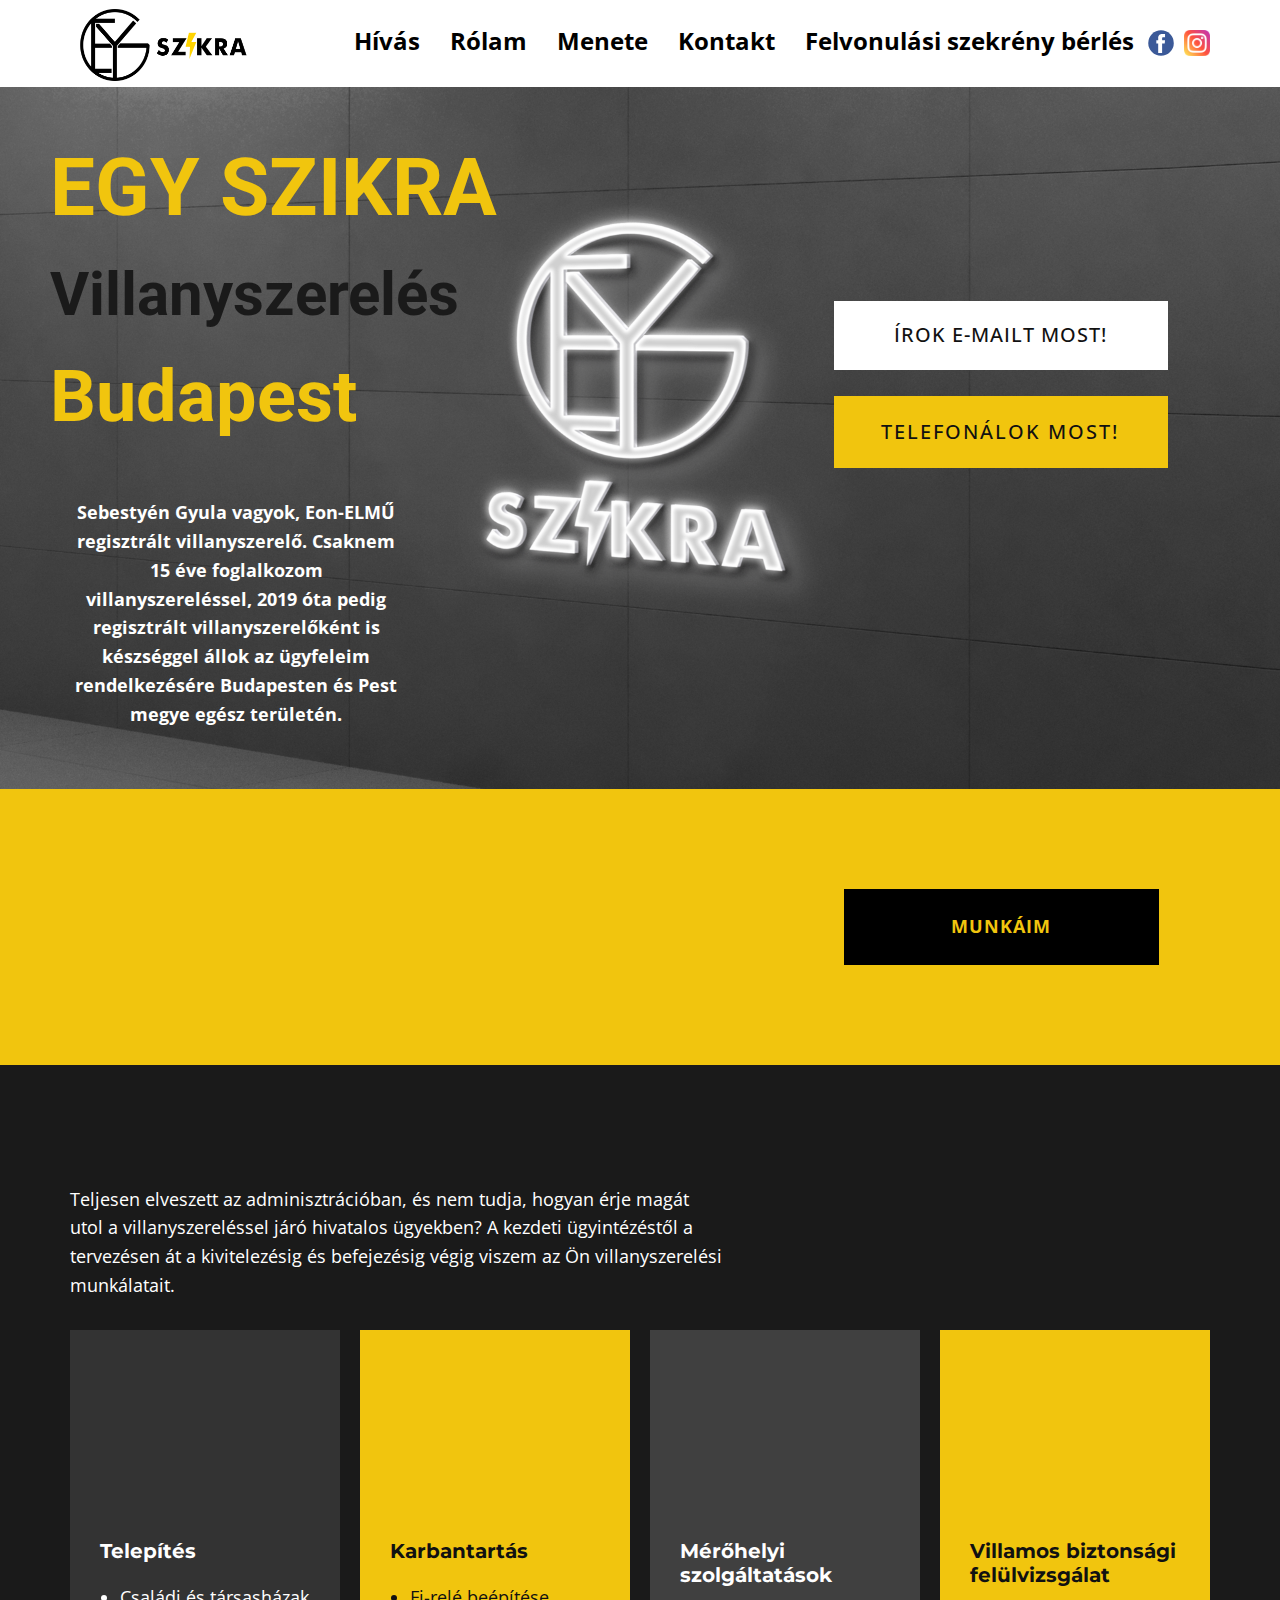
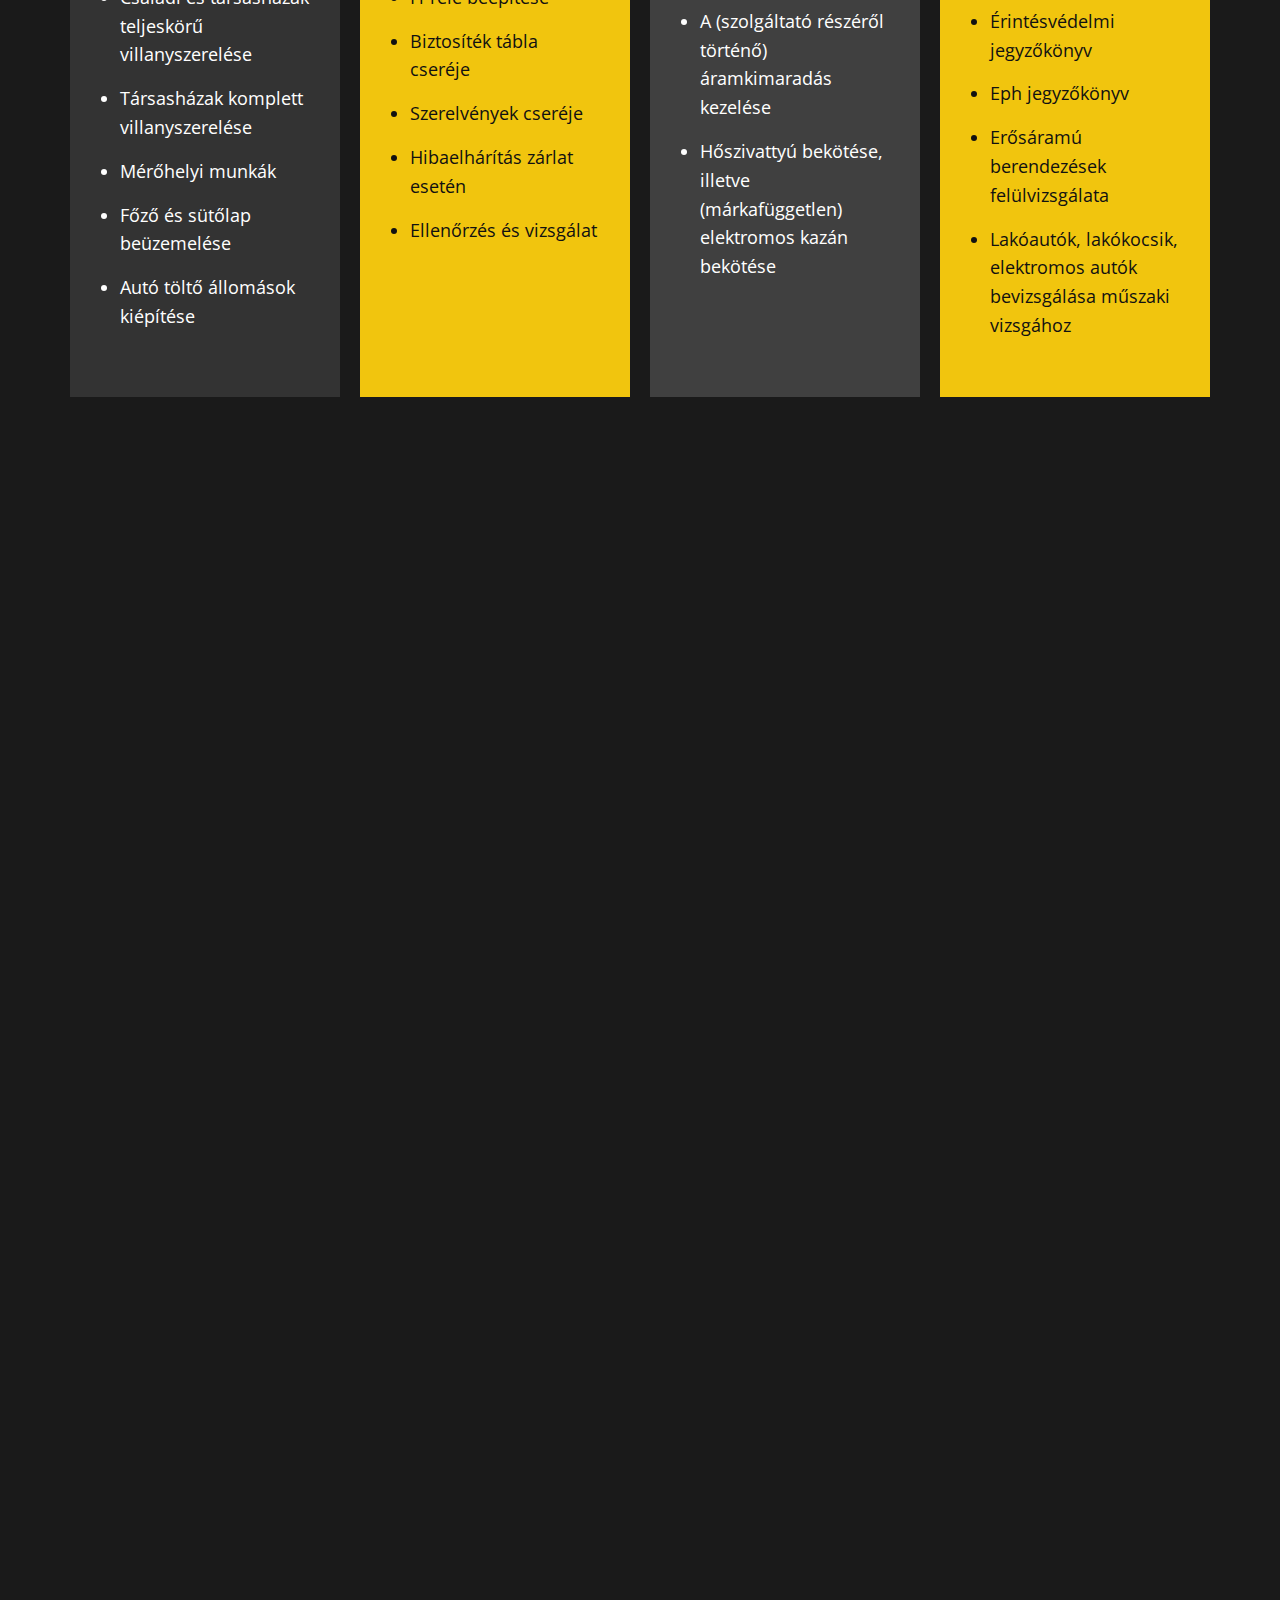
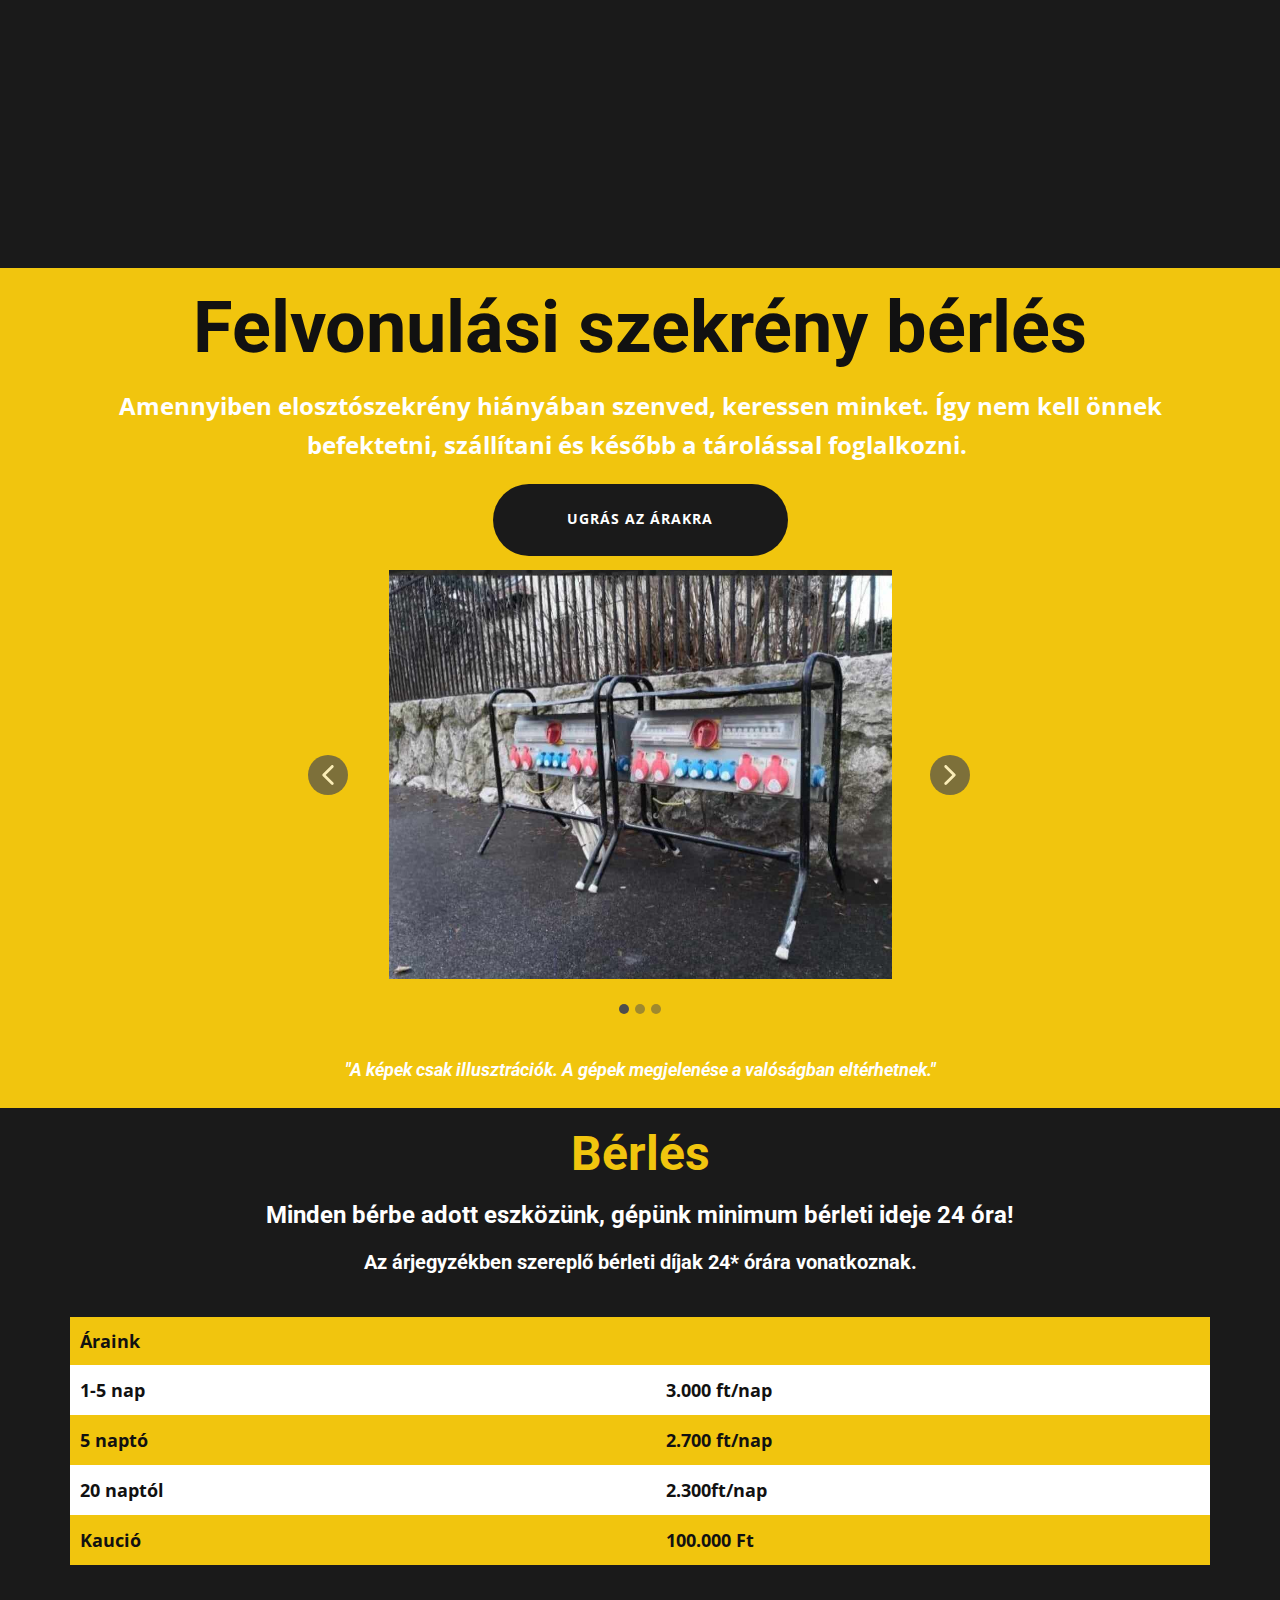
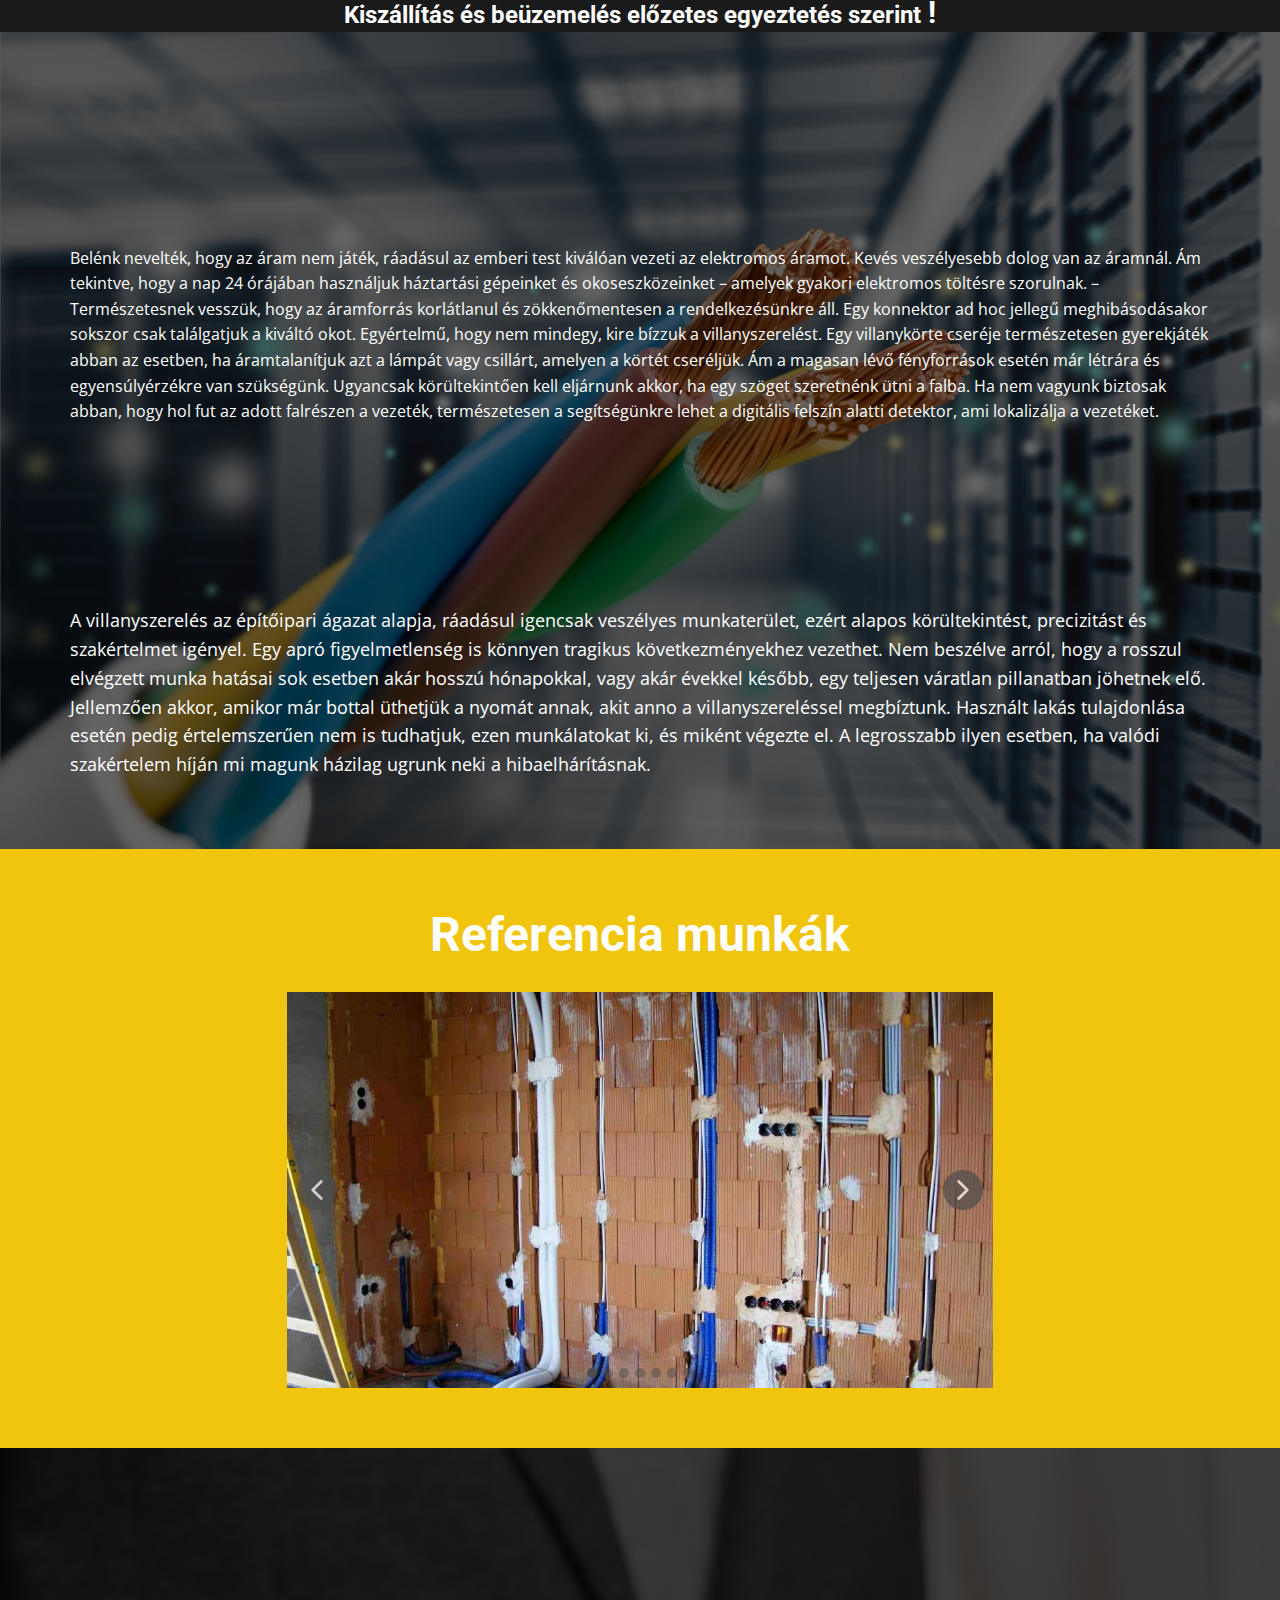
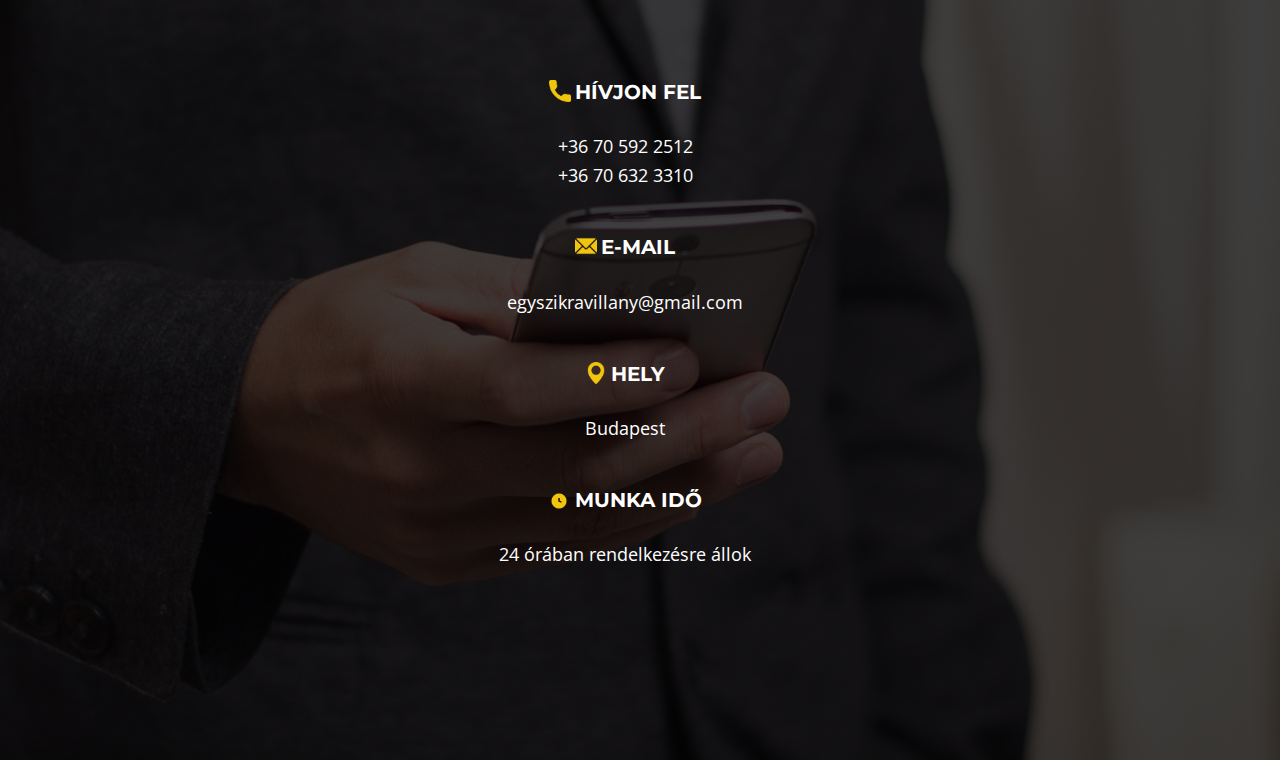
<file: index.html>
<!DOCTYPE html>
<html style="font-size: 16px;" lang="en"><head>
    <meta name="viewport" content="width=device-width, initial-scale=1.0">
    <meta charset="utf-8">
    <meta name="keywords" content="Vision, ​We Provide Flexible IT Choose, ​​We advise leaders on strategy, marketing, organization and IT, ​​Intense is exactly what you need, The Future That You Will See Soon, 92, 37, 25, Contact Us, villanyszerelő,Budapest villanyszerelő,24/7 villanyszerelés,ELMŰ regisztrált villanyszerelő,profi villanyszerelő,villamossági javítás,sürgősségi villanyszerelő,háztartási villanyszerelés,ipari villanyszerelés,kereskedelmi villanyszerelés,elektromos karbantartás,elektromos telepítés,vezeték javítás,biztosítéktábla telepítés,lámpa telepítés,zavartalan működés,energiatakarékos megoldások,villanyszerelő Budapest,ELMŰ minősített,villanyszerelő szolgáltatások,hálózati javítás,hívjon most villanyszerelőt,gyors villanyszerelő Budapest,megbízható villanyszerelő,áramszünet javítás,éjjel-nappali villanyszerelő,Budapesti villanyszerelő szolgáltatás,olcsó villanyszerelő,vezeték nélküli megoldások,elektromos vizsgálat,feszültségmérés,elektromos tanácsadás,tűzvédelmi rendszerek,biztonsági rendszerek telepítése,kapcsolótábla javítás,áramütés védelem,energiatakarékos világítás,kültéri villanyszerelés,LED telepítés,zárlatjavítás,villamos hálózat felülvizsgálat,ELMŰ hitelesítés,villanyszerelő szakember Budapest,vezetékcsere,elektromos fűtésrendszerek,automatizálás,szellőztető rendszerek,elektromos berendezések,biztonságos villanyszerelés,ipari villamos berendezések,hibakeresés és javítás,hálózati tervezés,teljesítményoptimalizálás,villamos energia-megoldások,elektromos felülvizsgálat Budapest,minőségi villanyszerelés,elektromos vezérlőrendszerek,áramellátás biztosítása,innovatív villanyszerelés,energiahatékonysági tanácsadás,24 órás villanyszerelő szolgáltatás,szükségvillanyszerelő,kapacitásvizsgálat,villamos tervezés,ELMŰ akkreditált villanyszerelő,szabványosított villanyszerelés,környezetbarát villanyszerelés,állandó karbantartás,elektromos javítás Budapest,szakértő villanyszerelő csapat,távfelügyelet,biztonságos elektromos rendszerek,villanyszerelési ajánlatok,Budapesti elektromos szerviz,azonnali villanyszerelő hívás,ELMŰ áramellátás,villamos projekt menedzsment,korszerű villanyszerelés,minőségi elektromos berendezések,biztonsági átvizsgálás,elektromos rendszer felülvizsgálata,villanyszerelési támogatás,elektromos hálózat fejlesztés,áramkimaradás megoldások,hálózatfejlesztés Budapest,villanyszerelő mester,helyi villanyszerelő Budapest,energiaügyi szolgáltatások,hálózati integráció,vezetékfelülvizsgálat,válságkezelő villanyszerelés,gyors válasz villanyszerelő,szakmai villanyszerelés,azonnali áramjavítás,éjjel-nappali áramszolgáltatás,elektromos hibaelhárítás,villanyszerelési konzultáció,hosszú távú villanyszerelési megoldások,megbízható áramszolgáltatás,innovatív elektromos technológia, felvonulási szekrény bérlés, kalocsa szekrény bérlés, elosztószekrény bérlés, és ezek variációi">
    <meta name="description" content="">
    <title>EGY Szikra</title>
    <link rel="stylesheet" href="nicepage.css" media="screen">
<link rel="stylesheet" href="EGY-Szikra.css" media="screen">
    <script class="u-script" type="text/javascript" src="jquery.js" defer=""></script>
    <script class="u-script" type="text/javascript" src="nicepage.js" defer=""></script>
    <meta name="generator" content="Nicepage 5.15.1, nicepage.com">
    <link id="u-theme-google-font" rel="stylesheet" href="https://fonts.googleapis.com/css?family=Roboto:100,100i,300,300i,400,400i,500,500i,700,700i,900,900i|Open+Sans:300,300i,400,400i,500,500i,600,600i,700,700i,800,800i">
    <link id="u-page-google-font" rel="stylesheet" href="https://fonts.googleapis.com/css?family=Open+Sans:300,300i,400,400i,500,500i,600,600i,700,700i,800,800i|Montserrat:100,100i,200,200i,300,300i,400,400i,500,500i,600,600i,700,700i,800,800i,900,900i">
    <link rel="icon" href="villam.png" type="image/x-icon"/>
    
    
    
    
    
    
    
    
    
    
    <script type="application/ld+json">{
		"@context": "http://schema.org",
		"@type": "Organization",
		"name": "Site1",
		"logo": "images/asdasd.png",
		"sameAs": [
				"https://www.facebook.com/people/Sebestyén-Gyula-Elmű-Eon-Regisztrált-Villanyszerelő/100063535208273/",
				"https://www.instagram.com/egyszikra/"
		]
}</script>
    <meta name="theme-color" content="#478ac9">
    <meta property="og:title" content="EGY Szikra">
    <meta property="og:type" content="website">
  <meta data-intl-tel-input-cdn-path="intlTelInput/"></head>
  <body data-home-page="EGY-Szikra.html" data-home-page-title="EGY Szikra" class="u-body u-xl-mode" data-lang="en"><header class="u-align-center-sm u-align-center-xs u-clearfix u-header u-header" id="sec-c47b" data-animation-name="" data-animation-duration="0" data-animation-delay="0" data-animation-direction=""><div class="u-clearfix u-sheet u-sheet-1">
        <a href="#" class="u-image u-logo u-image-1" data-image-width="6000" data-image-height="2336" title="LOGO" target="_blank">
          <img src="images/asdasd.png" class="u-logo-image u-logo-image-1">
        </a>
        <div class="u-social-icons u-spacing-10 u-social-icons-1">
          <a class="u-social-url" title="facebook" target="_blank" href="https://www.facebook.com/people/Sebestyén-Gyula-Elmű-Eon-Regisztrált-Villanyszerelő/100063535208273/"><span class="u-icon u-social-facebook u-social-icon u-icon-1"><svg class="u-svg-link" preserveAspectRatio="xMidYMin slice" viewBox="0 0 112 112" style=""><use xmlns:xlink="http://www.w3.org/1999/xlink" xlink:href="#svg-1e90"></use></svg><svg class="u-svg-content" viewBox="0 0 112 112" x="0" y="0" id="svg-1e90"><circle fill="currentColor" cx="56.1" cy="56.1" r="55"></circle><path fill="#FFFFFF" d="M73.5,31.6h-9.1c-1.4,0-3.6,0.8-3.6,3.9v8.5h12.6L72,58.3H60.8v40.8H43.9V58.3h-8V43.9h8v-9.2
      c0-6.7,3.1-17,17-17h12.5v13.9H73.5z"></path></svg></span>
          </a>
          <a class="u-social-url" title="Instagram" target="_blank" href="https://www.instagram.com/egyszikra/"><span class="u-file-icon u-icon u-social-icon u-social-instagram u-icon-2"><img src="images/2111463.png" alt=""></span>
          </a>
        </div>
        <nav class="u-align-left u-menu u-menu-one-level u-offcanvas u-menu-1">
          <div class="menu-collapse" style="font-size: 1.5rem; letter-spacing: 0px; font-weight: 700;">
            <a class="u-button-style u-custom-active-border-color u-custom-active-color u-custom-border u-custom-border-color u-custom-borders u-custom-color u-custom-hover-border-color u-custom-hover-color u-custom-left-right-menu-spacing u-custom-text-active-color u-custom-text-color u-custom-text-hover-color u-custom-top-bottom-menu-spacing u-nav-link" href="#">
              <svg class="u-svg-link" preserveAspectRatio="xMidYMin slice" viewBox="0 0 302 302" style=""><use xmlns:xlink="http://www.w3.org/1999/xlink" xlink:href="#svg-8a8f"></use></svg>
              <svg xmlns="http://www.w3.org/2000/svg" xmlns:xlink="http://www.w3.org/1999/xlink" version="1.1" id="svg-8a8f" x="0px" y="0px" viewBox="0 0 302 302" style="enable-background:new 0 0 302 302;" xml:space="preserve" class="u-svg-content"><g><rect y="36" width="302" height="30"></rect><rect y="236" width="302" height="30"></rect><rect y="136" width="302" height="30"></rect>
</g><g></g><g></g><g></g><g></g><g></g><g></g><g></g><g></g><g></g><g></g><g></g><g></g><g></g><g></g><g></g></svg>
            </a>
          </div>
          <div class="u-custom-menu u-nav-container">
            <ul class="u-nav u-spacing-30 u-unstyled u-nav-1"><li class="u-nav-item"><a class="u-button-style u-nav-link u-text-active-black u-text-black u-text-hover-palette-3-base" href="EGY-Szikra.html#carousel_320a" style="padding: 6px 0px;">Hívás</a>
</li><li class="u-nav-item"><a class="u-button-style u-nav-link u-text-active-black u-text-black u-text-hover-palette-3-base" href="EGY-Szikra.html#carousel_6845" style="padding: 6px 0px;">Rólam</a>
</li><li class="u-nav-item"><a class="u-button-style u-nav-link u-text-active-black u-text-black u-text-hover-palette-3-base" href="EGY-Szikra.html#carousel_d161" style="padding: 6px 0px;">Menete</a>
</li><li class="u-nav-item"><a class="u-button-style u-nav-link u-text-active-black u-text-black u-text-hover-palette-3-base" href="EGY-Szikra.html#carousel_c68a" style="padding: 6px 0px;">Kontakt</a>
</li><li class="u-nav-item"><a class="u-button-style u-nav-link u-text-active-black u-text-black u-text-hover-palette-3-base" href="EGY-Szikra.html#sec-3beb" style="padding: 6px 0px;">Felvonulási szekrény bérlés</a>
</li></ul>
          </div>
          <div class="u-custom-menu u-nav-container-collapse">
            <div class="u-align-center u-black u-container-style u-inner-container-layout u-opacity u-opacity-95 u-sidenav">
              <div class="u-inner-container-layout u-sidenav-overflow">
                <div class="u-menu-close"></div>
                <ul class="u-align-center u-nav u-popupmenu-items u-unstyled u-nav-2"><li class="u-nav-item"><a class="u-button-style u-nav-link" href="EGY-Szikra.html#carousel_320a">Hívás</a>
</li><li class="u-nav-item"><a class="u-button-style u-nav-link" href="EGY-Szikra.html#carousel_6845">Rólam</a>
</li><li class="u-nav-item"><a class="u-button-style u-nav-link" href="EGY-Szikra.html#carousel_d161">Menete</a>
</li><li class="u-nav-item"><a class="u-button-style u-nav-link" href="EGY-Szikra.html#carousel_c68a">Kontakt</a>
</li><li class="u-nav-item"><a class="u-button-style u-nav-link" href="EGY-Szikra.html#sec-3beb">Felvonulási szekrény bérlés</a>
</li></ul>
              </div>
            </div>
            <div class="u-black u-menu-overlay u-opacity u-opacity-70"></div>
          </div>
        </nav>
      </div></header>
    <section class="u-align-center u-clearfix u-image u-section-1" id="carousel_efe0" data-image-width="2048" data-image-height="1365">
      <div class="u-clearfix u-sheet u-sheet-1">
        <h1 class="u-align-left u-text u-text-palette-3-base u-text-1" data-animation-name="customAnimationIn" data-animation-duration="2000">
          <span style="font-weight: 700;">EGY SZIKRA</span>
        </h1>
        <h3 class="u-text u-text-default u-text-grey-90 u-text-2">Villanyszerelés</h3>
        <a href="https://mail.google.com" class="u-border-none u-btn u-button-style u-hover-grey-50 u-text-body-color u-text-hover-palette-3-base u-white u-btn-1" target="_blank">ÍROK E-MAILT MOST!</a>
        <h1 class="u-text u-text-default u-text-palette-3-base u-text-3">Budapest</h1>
        <a href="tel:+36705922512" class="u-align-center u-border-active-palette-2-light-2 u-border-hover-palette-2-light-2 u-border-none u-btn u-button-style u-color-scheme-summer-time u-color-style-multicolor-1 u-custom u-hover-palette-3-dark-1 u-palette-3-base u-text-active-white u-text-hover-white u-btn-2" data-animation-name="" data-animation-duration="0" data-animation-delay="0" data-animation-direction="">Telefonálok most!</a>
        <p class="u-custom-font u-font-open-sans u-text u-text-body-alt-color u-text-default-xs u-text-4"> Sebestyén Gyula vagyok, Eon-ELMŰ regisztrált villanyszerelő. Csaknem 15 éve foglalkozom villanyszereléssel, 2019 óta pedig regisztrált villanyszerelőként is készséggel állok az ügyfeleim rendelkezésére Budapesten és Pest megye egész területén.</p>
      </div>
    </section>
    <section class="u-clearfix u-palette-3-base u-section-2" id="carousel_320a">
      <div class="u-clearfix u-sheet u-sheet-1">
        <div class="u-clearfix u-expanded-width u-layout-wrap u-layout-wrap-1">
          <div class="u-layout">
            <div class="u-layout-row">
              <div class="u-align-left u-container-style u-layout-cell u-left-cell u-size-38 u-layout-cell-1">
                <div class="u-container-layout u-container-layout-1">
                  <h2 class="u-custom-font u-font-montserrat u-text u-text-white u-text-1" data-animation-name="customAnimationIn" data-animation-duration="2000"> Sebestyén Gyula, Eon-ELMŰ regisztrált villanyszerelő</h2>
                </div>
              </div>
              <div class="u-align-right u-container-style u-layout-cell u-right-cell u-similar-fill u-size-22 u-layout-cell-2">
                <div class="u-container-layout u-container-layout-2">
                  <a href="EGY-Szikra.html#sec-ad4b" class="u-black u-btn u-button-style u-text-active-white u-text-hover-white u-text-palette-3-base u-btn-1">Munkáim<br>
                  </a>
                </div>
              </div>
            </div>
          </div>
        </div>
      </div>
    </section>
    <section class="u-clearfix u-grey-90 u-section-3" id="carousel_6845">
      <div class="u-clearfix u-sheet u-sheet-1">
        <h2 class="u-align-left u-custom-font u-font-montserrat u-text u-text-default u-text-1" data-animation-name="customAnimationIn" data-animation-duration="2000"> Rólam -&nbsp;Komplex Eon-ELMŰ regisztrált villanyszerelés</h2>
        <p class="u-align-left u-text u-text-2"> Teljesen elveszett az adminisztrációban, és nem tudja, hogyan érje magát utol a villanyszereléssel járó hivatalos ügyekben? A kezdeti ügyintézéstől a tervezésen át a kivitelezésig és befejezésig végig viszem az Ön villanyszerelési munkálatait.</p>
        <div class="u-expanded-width u-list u-list-1">
          <div class="u-repeater u-repeater-1">
            <div class="u-container-style u-custom-item u-grey-80 u-list-item u-repeater-item u-list-item-1">
              <div class="u-container-layout u-similar-container u-valign-top u-container-layout-1"><span class="u-align-left u-custom-item u-file-icon u-icon u-icon-circle u-palette-3-base u-icon-1" data-animation-name="customAnimationIn" data-animation-duration="2000"><img src="images/566359.png" alt=""></span>
                <h5 class="u-align-left u-custom-font u-font-montserrat u-text u-text-3"> Telepítés</h5>
                <ul class="u-align-left u-custom-item u-spacing-15 u-text u-text-4">
                  <li> Családi és társasházak teljeskörű villanyszerelése</li>
                  <li> Társasházak komplett villanyszerelése</li>
                  <li> Mérőhelyi munkák<br>
                  </li>
                  <li>Főző és sütőlap beüzemelése</li>
                  <li>Autó töltő állomások kiépítése</li>
                </ul>
              </div>
            </div>
            <div class="u-container-style u-custom-item u-list-item u-palette-3-base u-repeater-item u-list-item-2">
              <div class="u-container-layout u-similar-container u-valign-top u-container-layout-2"><span class="u-align-left u-custom-item u-grey-90 u-icon u-icon-circle u-text-palette-3-base u-icon-2" data-animation-name="customAnimationIn" data-animation-duration="2000"><svg class="u-svg-link" preserveAspectRatio="xMidYMin slice" viewBox="0 0 54 54" style=""><use xmlns:xlink="http://www.w3.org/1999/xlink" xlink:href="#svg-9608"></use></svg><svg class="u-svg-content" viewBox="0 0 54 54" x="0px" y="0px" id="svg-9608" style="enable-background:new 0 0 54 54;"><g><path d="M51.22,21h-5.052c-0.812,0-1.481-0.447-1.792-1.197s-0.153-1.54,0.42-2.114l3.572-3.571
		c0.525-0.525,0.814-1.224,0.814-1.966c0-0.743-0.289-1.441-0.814-1.967l-4.553-4.553c-1.05-1.05-2.881-1.052-3.933,0l-3.571,3.571
		c-0.574,0.573-1.366,0.733-2.114,0.421C33.447,9.313,33,8.644,33,7.832V2.78C33,1.247,31.753,0,30.22,0H23.78
		C22.247,0,21,1.247,21,2.78v5.052c0,0.812-0.447,1.481-1.197,1.792c-0.748,0.313-1.54,0.152-2.114-0.421l-3.571-3.571
		c-1.052-1.052-2.883-1.05-3.933,0l-4.553,4.553c-0.525,0.525-0.814,1.224-0.814,1.967c0,0.742,0.289,1.44,0.814,1.966l3.572,3.571
		c0.573,0.574,0.73,1.364,0.42,2.114S8.644,21,7.832,21H2.78C1.247,21,0,22.247,0,23.78v6.439C0,31.753,1.247,33,2.78,33h5.052
		c0.812,0,1.481,0.447,1.792,1.197s0.153,1.54-0.42,2.114l-3.572,3.571c-0.525,0.525-0.814,1.224-0.814,1.966
		c0,0.743,0.289,1.441,0.814,1.967l4.553,4.553c1.051,1.051,2.881,1.053,3.933,0l3.571-3.572c0.574-0.573,1.363-0.731,2.114-0.42
		c0.75,0.311,1.197,0.98,1.197,1.792v5.052c0,1.533,1.247,2.78,2.78,2.78h6.439c1.533,0,2.78-1.247,2.78-2.78v-5.052
		c0-0.812,0.447-1.481,1.197-1.792c0.751-0.312,1.54-0.153,2.114,0.42l3.571,3.572c1.052,1.052,2.883,1.05,3.933,0l4.553-4.553
		c0.525-0.525,0.814-1.224,0.814-1.967c0-0.742-0.289-1.44-0.814-1.966l-3.572-3.571c-0.573-0.574-0.73-1.364-0.42-2.114
		S45.356,33,46.168,33h5.052c1.533,0,2.78-1.247,2.78-2.78V23.78C54,22.247,52.753,21,51.22,21z M52,30.22
		C52,30.65,51.65,31,51.22,31h-5.052c-1.624,0-3.019,0.932-3.64,2.432c-0.622,1.5-0.295,3.146,0.854,4.294l3.572,3.571
		c0.305,0.305,0.305,0.8,0,1.104l-4.553,4.553c-0.304,0.304-0.799,0.306-1.104,0l-3.571-3.572c-1.149-1.149-2.794-1.474-4.294-0.854
		c-1.5,0.621-2.432,2.016-2.432,3.64v5.052C31,51.65,30.65,52,30.22,52H23.78C23.35,52,23,51.65,23,51.22v-5.052
		c0-1.624-0.932-3.019-2.432-3.64c-0.503-0.209-1.021-0.311-1.533-0.311c-1.014,0-1.997,0.4-2.761,1.164l-3.571,3.572
		c-0.306,0.306-0.801,0.304-1.104,0l-4.553-4.553c-0.305-0.305-0.305-0.8,0-1.104l3.572-3.571c1.148-1.148,1.476-2.794,0.854-4.294
		C10.851,31.932,9.456,31,7.832,31H2.78C2.35,31,2,30.65,2,30.22V23.78C2,23.35,2.35,23,2.78,23h5.052
		c1.624,0,3.019-0.932,3.64-2.432c0.622-1.5,0.295-3.146-0.854-4.294l-3.572-3.571c-0.305-0.305-0.305-0.8,0-1.104l4.553-4.553
		c0.304-0.305,0.799-0.305,1.104,0l3.571,3.571c1.147,1.147,2.792,1.476,4.294,0.854C22.068,10.851,23,9.456,23,7.832V2.78
		C23,2.35,23.35,2,23.78,2h6.439C30.65,2,31,2.35,31,2.78v5.052c0,1.624,0.932,3.019,2.432,3.64
		c1.502,0.622,3.146,0.294,4.294-0.854l3.571-3.571c0.306-0.305,0.801-0.305,1.104,0l4.553,4.553c0.305,0.305,0.305,0.8,0,1.104
		l-3.572,3.571c-1.148,1.148-1.476,2.794-0.854,4.294c0.621,1.5,2.016,2.432,3.64,2.432h5.052C51.65,23,52,23.35,52,23.78V30.22z"></path><path d="M27,18c-4.963,0-9,4.037-9,9s4.037,9,9,9s9-4.037,9-9S31.963,18,27,18z M27,34c-3.859,0-7-3.141-7-7s3.141-7,7-7
		s7,3.141,7,7S30.859,34,27,34z"></path>
</g></svg></span>
                <h5 class="u-align-left u-custom-font u-font-montserrat u-text u-text-5"> Karbantartás</h5>
                <ul class="u-align-left u-custom-item u-spacing-15 u-text u-text-6">
                  <li>Fi-relé beépítése </li>
                  <li> Biztosíték tábla cseréje</li>
                  <li>Szerelvények cseréje<br>
                  </li>
                  <li> Hibaelhárítás zárlat esetén</li>
                  <li>Ellenőrzés és vizsgálat<br>
                  </li>
                </ul>
              </div>
            </div>
            <div class="u-container-style u-custom-item u-grey-75 u-list-item u-repeater-item u-list-item-3">
              <div class="u-container-layout u-similar-container u-valign-top u-container-layout-3"><span class="u-align-left u-custom-item u-file-icon u-icon u-icon-circle u-palette-3-base u-icon-3" data-animation-name="customAnimationIn" data-animation-duration="2000"><img src="images/953812.png" alt=""></span>
                <h5 class="u-align-left u-custom-font u-font-montserrat u-text u-text-7"> Mérőhelyi szolgáltatások</h5>
                <ul class="u-align-left u-custom-item u-spacing-15 u-text u-text-8">
                  <li>A (szolgáltató részéről történő) áramkimaradás kezelése</li>
                  <li>Hőszivattyú bekötése, illetve (márkafüggetlen) elektromos kazán bekötése<br>
                  </li>
                </ul>
              </div>
            </div>
            <div class="u-container-style u-custom-item u-list-item u-palette-3-base u-repeater-item u-list-item-4">
              <div class="u-container-layout u-similar-container u-valign-top u-container-layout-4"><span class="u-align-left u-custom-item u-file-icon u-grey-90 u-icon u-icon-circle u-text-palette-3-base u-icon-4" data-animation-name="customAnimationIn" data-animation-duration="2000"><img src="images/2781853-dd3eb1ab.png" alt=""></span>
                <h5 class="u-align-left u-custom-font u-font-montserrat u-text u-text-9">Villamos biztonsági felülvizsgálat</h5>
                <ul class="u-align-left u-custom-item u-spacing-15 u-text u-text-10">
                  <li>Érintésvédelmi jegyzőkönyv</li>
                  <li> Eph jegyzőkönyv</li>
                  <li>Erősáramú berendezések felülvizsgálata</li>
                  <li>Lakóautók, lakókocsik, elektromos autók bevizsgálása műszaki vizsgához</li>
                </ul>
              </div>
            </div>
          </div>
        </div>
      </div>
    </section>
    <section class="u-align-left u-clearfix u-grey-90 u-section-4" id="carousel_d161">
      <div class="u-clearfix u-sheet u-sheet-1">
        <div class="u-expanded-width u-list u-list-1">
          <div class="u-repeater u-repeater-1">
            <div class="u-align-left u-container-align-left u-container-style u-list-item u-opacity u-opacity-90 u-repeater-item u-shape-rectangle u-list-item-1" data-animation-name="customAnimationIn" data-animation-duration="1500" data-animation-delay="500">
              <div class="u-container-layout u-similar-container u-valign-bottom u-container-layout-1"><span class="u-align-left u-file-icon u-icon u-icon-circle u-palette-3-base u-icon-1" data-animation-name="customAnimationIn" data-animation-duration="2000"><img src="images/6909626.png" alt=""></span>
                <h5 class="u-align-left u-custom-item u-text u-text-1">Gyors diagnosztika</h5>
                <p class="u-align-left u-text u-text-2"> Az Ön kényelmének és gyorsaságának érdekében lehetőséget biztosítunk arra, hogy már a helyszínen pontos árajánlatot kapjon a felmérés után. Miután felmértem az adott helyzetet és megbeszéltük az Ön igényeit, azonnal hozzáfogok a pontos árajánlat elkészítéséhez.</p>
              </div>
            </div>
            <div class="u-align-left u-container-align-left u-container-style u-list-item u-opacity u-opacity-90 u-repeater-item u-shape-rectangle u-list-item-2" data-animation-name="customAnimationIn" data-animation-duration="1500">
              <div class="u-container-layout u-similar-container u-valign-bottom u-container-layout-2"><span class="u-align-left u-file-icon u-icon u-icon-circle u-palette-3-base u-icon-2" data-animation-name="customAnimationIn" data-animation-duration="2000"><img src="images/2934394.png" alt=""></span>
                <h5 class="u-align-left u-custom-item u-text u-text-3">Ügyintézés</h5>
                <p class="u-align-left u-text u-text-4"> Bízza rám a teljes ügyintézést és dokumentációk elkészítését, és biztos lehet benne, hogy szakértői kezekben van. Teljes mértékben figyelembe veszem az Ön igényeit, támogatom a projektfolyamatot és biztosítom a projektek hatékony lebonyolítását és a dokumentációk precíz elkészítését.</p>
              </div>
            </div>
            <div class="u-align-left u-container-align-left u-container-style u-list-item u-opacity u-opacity-90 u-repeater-item u-shape-rectangle u-list-item-3" data-animation-name="customAnimationIn" data-animation-duration="1500" data-animation-delay="500">
              <div class="u-container-layout u-similar-container u-valign-bottom u-container-layout-3"><span class="u-align-left u-file-icon u-icon u-icon-circle u-palette-3-base u-icon-3" data-animation-name="customAnimationIn" data-animation-duration="2000"><img src="images/483408.png" alt=""></span>
                <h5 class="u-align-left u-custom-item u-text u-text-5"> Megerősített biztonság és hatékonyság</h5>
                <p class="u-align-left u-text u-text-6"> Merőhely felújítása és szabványosítása a legújabb előírásoknak megfelelően. Biztonság és hatékonyság optimalizálása tapasztalt villanyszerelő szakember által. Bízza rám a merőhely felújítását és élvezze a megbízható működést.</p>
              </div>
            </div>
            <div class="u-align-left u-container-align-left u-container-style u-list-item u-opacity u-opacity-90 u-repeater-item u-shape-rectangle u-list-item-4" data-animation-name="customAnimationIn" data-animation-duration="1500" data-animation-delay="500">
              <div class="u-container-layout u-similar-container u-valign-bottom u-container-layout-4"><span class="u-align-left u-file-icon u-icon u-icon-circle u-palette-3-base u-icon-4" data-animation-name="customAnimationIn" data-animation-duration="2000"><img src="images/10791290.png" alt=""></span>
                <h5 class="u-align-left u-custom-item u-text u-text-7">Árajánlat</h5>
                <p class="u-align-left u-text u-text-8">Tekintve, hogy minden megrendelés más és más, részletes vagy teljes ajánlatot egy helyszíni felmérést követően tudok Önnek adni, amelyet természetesen a későbbi munkadíjból vonok le. Az egyszeri kiszállási díjam 25.000 Ft Pest megye egész területén.</p>
              </div>
            </div>
            <div class="u-align-left u-container-align-left u-container-style u-list-item u-opacity u-opacity-90 u-repeater-item u-shape-rectangle u-list-item-5" data-animation-name="customAnimationIn" data-animation-duration="1500" data-animation-delay="500">
              <div class="u-container-layout u-similar-container u-valign-bottom u-container-layout-5"><span class="u-align-left u-file-icon u-icon u-icon-circle u-palette-3-base u-icon-5" data-animation-name="customAnimationIn" data-animation-duration="2000"><img src="images/1865083.png" alt=""></span>
                <h5 class="u-align-left u-custom-item u-text u-text-9">Valós megoldás</h5>
                <p class="u-align-left u-text u-text-10"> Ha Pest megyében újonnan épülő, vagy éppen felújítás alatt álló lakása, esetleg háza villanyszerelési munkálatait olyan megbízható, korrekt, Elmű regisztrált villanyszerelőre szeretné bízni, aki munka- és ünnepnapokon is 24 órán belül az Ön rendelkezésére áll, és garanciát vállal az általa elvégzett munkára, valamint teljes körű kivitelezési biztosítással is rendelkezik, a legjobb helyen jár.</p>
              </div>
            </div>
            <div class="u-align-left u-container-align-left u-container-style u-list-item u-opacity u-opacity-90 u-repeater-item u-shape-rectangle u-list-item-6" data-animation-name="customAnimationIn" data-animation-duration="1500" data-animation-delay="500">
              <div class="u-container-layout u-similar-container u-valign-bottom u-container-layout-6"><span class="u-align-left u-file-icon u-icon u-icon-circle u-palette-3-base u-icon-6" data-animation-name="customAnimationIn" data-animation-duration="2000"><img src="images/1061917.png" alt=""></span>
                <h5 class="u-align-left u-custom-item u-text u-text-11">24 órás támogatás</h5>
                <p class="u-align-left u-text u-text-12"> Villanyszerelés Budapest és Pest megye egész területén a nap 24 órájában,- valóban 0-24 órás szolgáltatás, garanciával. Gyorsszolgálat és villanyszerelés Budapesten</p>
              </div>
            </div>
          </div>
        </div>
      </div>
    </section>
    <section class="u-clearfix u-palette-3-base u-section-5" id="sec-3beb">
      <div class="u-clearfix u-sheet u-sheet-1">
        <h1 class="u-align-center u-text u-text-1"> Felvonulási szekrény bérlés</h1>
        <p class="u-align-center u-text u-text-white u-text-2"> Amennyiben elosztószekrény hiányában szenved, keressen minket. Így nem kell önnek befektetni, szállítani és később a tárolással foglalkozni.&nbsp;</p>
        <a href="EGY-Szikra.html#sec-50a0" class="u-border-none u-btn u-btn-round u-button-style u-grey-90 u-hover-white u-radius-50 u-btn-1">UGRÁS AZ ÁRAKRA</a>
        <div class="u-carousel u-gallery u-gallery-slider u-layout-carousel u-lightbox u-no-transition u-show-text-on-hover u-gallery-1" id="carousel-067e" data-interval="5000" data-u-ride="carousel">
          <ol class="u-absolute-hcenter u-carousel-indicators u-carousel-indicators-1">
            <li data-u-target="#carousel-067e" data-u-slide-to="0" class="u-active u-grey-70 u-shape-circle" style="width: 10px; height: 10px;"></li>
            <li data-u-target="#carousel-067e" data-u-slide-to="1" class="u-grey-70 u-shape-circle" style="width: 10px; height: 10px;"></li>
            <li data-u-target="#carousel-067e" data-u-slide-to="2" class="u-grey-70 u-shape-circle" style="width: 10px; height: 10px;"></li>
          </ol>
          <div class="u-carousel-inner u-gallery-inner" role="listbox">
            <div class="u-active u-carousel-item u-effect-fade u-gallery-item u-carousel-item-1">
              <div class="u-back-slide" data-image-width="1080" data-image-height="814">
                <img class="u-back-image u-expanded" src="images/kep1.jpg">
              </div>
              <div class="u-align-center u-over-slide u-shading u-valign-bottom u-over-slide-1">
                <h3 class="u-gallery-heading">Sample Title</h3>
                <p class="u-gallery-text">Sample Text</p>
              </div>
            </div>
            <div class="u-carousel-item u-effect-fade u-gallery-item u-carousel-item-2">
              <div class="u-back-slide" data-image-width="400" data-image-height="480">
                <img class="u-back-image u-expanded" src="images/kep3.jpg">
              </div>
              <div class="u-align-center u-over-slide u-shading u-valign-bottom u-over-slide-2">
                <h3 class="u-gallery-heading">Sample Title</h3>
                <p class="u-gallery-text">Sample Text</p>
              </div>
            </div>
            <div class="u-carousel-item u-effect-fade u-gallery-item u-carousel-item-3" data-image-width="280" data-image-height="280">
              <div class="u-back-slide">
                <img class="u-back-image u-expanded" src="images/kep2.jpg">
              </div>
              <div class="u-align-center u-over-slide u-shading u-valign-bottom u-over-slide-3"></div>
              <style data-mode="XL" data-visited="true"></style>
              <style data-mode="LG"></style>
              <style data-mode="MD"></style>
              <style data-mode="SM"></style>
              <style data-mode="XS"></style>
            </div>
          </div>
          <a class="u-absolute-vcenter u-carousel-control u-carousel-control-prev u-grey-70 u-icon-circle u-opacity u-opacity-70 u-spacing-10 u-text-white u-carousel-control-1" href="#carousel-067e" role="button" data-u-slide="prev">
            <span aria-hidden="true">
              <svg viewBox="0 0 451.847 451.847"><path d="M97.141,225.92c0-8.095,3.091-16.192,9.259-22.366L300.689,9.27c12.359-12.359,32.397-12.359,44.751,0
c12.354,12.354,12.354,32.388,0,44.748L173.525,225.92l171.903,171.909c12.354,12.354,12.354,32.391,0,44.744
c-12.354,12.365-32.386,12.365-44.745,0l-194.29-194.281C100.226,242.115,97.141,234.018,97.141,225.92z"></path></svg>
            </span>
            <span class="sr-only">
              <svg viewBox="0 0 451.847 451.847"><path d="M97.141,225.92c0-8.095,3.091-16.192,9.259-22.366L300.689,9.27c12.359-12.359,32.397-12.359,44.751,0
c12.354,12.354,12.354,32.388,0,44.748L173.525,225.92l171.903,171.909c12.354,12.354,12.354,32.391,0,44.744
c-12.354,12.365-32.386,12.365-44.745,0l-194.29-194.281C100.226,242.115,97.141,234.018,97.141,225.92z"></path></svg>
            </span>
          </a>
          <a class="u-absolute-vcenter u-carousel-control u-carousel-control-next u-grey-70 u-icon-circle u-opacity u-opacity-70 u-spacing-10 u-text-white u-carousel-control-2" href="#carousel-067e" role="button" data-u-slide="next">
            <span aria-hidden="true">
              <svg viewBox="0 0 451.846 451.847"><path d="M345.441,248.292L151.154,442.573c-12.359,12.365-32.397,12.365-44.75,0c-12.354-12.354-12.354-32.391,0-44.744
L278.318,225.92L106.409,54.017c-12.354-12.359-12.354-32.394,0-44.748c12.354-12.359,32.391-12.359,44.75,0l194.287,194.284
c6.177,6.18,9.262,14.271,9.262,22.366C354.708,234.018,351.617,242.115,345.441,248.292z"></path></svg>
            </span>
            <span class="sr-only">
              <svg viewBox="0 0 451.846 451.847"><path d="M345.441,248.292L151.154,442.573c-12.359,12.365-32.397,12.365-44.75,0c-12.354-12.354-12.354-32.391,0-44.744
L278.318,225.92L106.409,54.017c-12.354-12.359-12.354-32.394,0-44.748c12.354-12.359,32.391-12.359,44.75,0l194.287,194.284
c6.177,6.18,9.262,14.271,9.262,22.366C354.708,234.018,351.617,242.115,345.441,248.292z"></path></svg>
            </span>
          </a>
        </div>
        <h6 class="u-align-center u-text u-text-white u-text-3"> "A képek csak illusztrációk. A gépek megjelenése a valóságban eltérhetnek."</h6>
      </div>
    </section>
    <section class="u-clearfix u-grey-90 u-section-6" id="sec-50a0">
      <div class="u-clearfix u-sheet u-sheet-1">
        <h2 class="u-align-center u-text u-text-palette-3-base u-text-1">Bérlés</h2>
        <h4 class="u-align-center u-text u-text-2"> Minden bérbe adott eszközünk, gépünk minimum bérleti ideje 24 óra!</h4>
        <h5 class="u-align-center u-text u-text-3"> Az árjegyzékben szereplő bérleti díjak 24* órára vonatkoznak.</h5>
        <div class="u-expanded-width u-table u-table-responsive u-table-1">
          <table class="u-table-entity">
            <colgroup>
              <col width="51.4%">
              <col width="48.6%">
            </colgroup>
            <thead class="u-align-left u-grey-50 u-table-header u-table-header-1">
              <tr style="height: 28px;">
                <th class="u-palette-3-base u-table-cell u-table-cell-1">Áraink</th>
                <th class="u-palette-3-base u-table-cell u-table-cell-2"></th>
              </tr>
            </thead>
            <tbody class="u-table-body u-table-body-1">
              <tr style="height: 50px;">
                <td class="u-table-cell u-white u-table-cell-3"> 1-5 nap</td>
                <td class="u-table-cell u-white u-table-cell-4"> 3.000 ft/nap</td>
              </tr>
              <tr style="height: 50px;">
                <td class="u-palette-3-base u-table-cell u-table-cell-5"> 5 naptó</td>
                <td class="u-palette-3-base u-table-cell u-table-cell-6"> 2.700 ft/nap</td>
              </tr>
              <tr style="height: 50px;">
                <td class="u-table-cell u-white u-table-cell-7"> 20 naptól</td>
                <td class="u-table-cell u-white u-table-cell-8"> 2.300ft/nap</td>
              </tr>
              <tr style="height: 50px;">
                <td class="u-palette-3-base u-table-cell u-table-cell-9"> Kaució</td>
                <td class="u-palette-3-base u-table-cell u-table-cell-10"> 100.000 Ft</td>
              </tr>
            </tbody>
          </table>
        </div>
        <h4 class="u-align-center u-text u-text-4"> Kiszállítás és beüzemelés előzetes egyeztetés szerint<span style="font-size: 1.875rem;">
            <span style="font-weight: 700;"> !</span>
          </span>
        </h4>
      </div>
    </section>
    <section class="u-align-left u-clearfix u-image u-shading u-section-7" id="carousel_c509" data-image-width="5000" data-image-height="3220">
      <div class="u-clearfix u-sheet u-sheet-1">
        <h2 class="u-align-left u-text u-text-1" data-animation-name="customAnimationIn" data-animation-duration="2000"> Milyen veszélyek leselkedhetnek ránk,&nbsp;amikor otthon barkácsolunk?</h2>
        <p class="u-align-left u-text u-text-default u-text-2"> Belénk nevelték, hogy az áram nem játék, ráadásul az emberi test kiválóan vezeti az elektromos áramot. Kevés veszélyesebb dolog van az áramnál. Ám tekintve, hogy a nap 24 órájában használjuk háztartási gépeinket és okoseszközeinket – amelyek gyakori elektromos töltésre szorulnak. – Természetesnek vesszük, hogy az áramforrás korlátlanul és zökkenőmentesen a rendelkezésünkre áll. Egy konnektor ad hoc jellegű meghibásodásakor sokszor csak találgatjuk a kiváltó okot. Egyértelmű, hogy nem mindegy, kire bízzuk a villanyszerelést. Egy villanykörte cseréje természetesen gyerekjáték abban az esetben, ha áramtalanítjuk azt a lámpát vagy csillárt, amelyen a körtét cseréljük. Ám a magasan lévő fényforrások esetén már létrára és egyensúlyérzékre van szükségünk. Ugyancsak körültekintően kell eljárnunk akkor, ha egy szöget szeretnénk ütni a falba. Ha nem vagyunk biztosak abban, hogy hol fut az adott falrészen a vezeték, természetesen a segítségünkre lehet a digitális felszín alatti detektor, ami lokalizálja a vezetéket.</p>
        <h3 class="u-align-left u-custom-font u-font-montserrat u-text u-text-3" data-animation-name="customAnimationIn" data-animation-duration="2000"> A jól végzett munka megt<span style="font-weight: 700;"></span>érül,&nbsp;ám a&nbsp;kontárkodás akár tragédiához is vezethet
        </h3>
        <p class="u-align-left u-text u-text-default u-text-4"> A villanyszerelés az építőipari ágazat alapja, ráadásul igencsak veszélyes munkaterület, ezért alapos körültekintést, precizitást és szakértelmet igényel. Egy apró figyelmetlenség is könnyen tragikus következményekhez vezethet. Nem beszélve arról, hogy a rosszul elvégzett munka hatásai sok esetben akár hosszú hónapokkal, vagy akár évekkel később, egy teljesen váratlan pillanatban jöhetnek elő. Jellemzően akkor, amikor már bottal üthetjük a nyomát annak, akit anno a villanyszereléssel megbíztunk. Használt lakás tulajdonlása esetén pedig értelemszerűen nem is tudhatjuk, ezen munkálatokat ki, és miként végezte el. A legrosszabb ilyen esetben, ha valódi szakértelem híján mi magunk házilag ugrunk neki a hibaelhárításnak. </p>
      </div>
    </section>
    <section class="u-align-center u-clearfix u-palette-3-base u-section-8" id="sec-ad4b">
      <div class="u-clearfix u-sheet u-valign-middle u-sheet-1">
        <h2 class="u-text u-text-body-alt-color u-text-default u-text-1">Referencia munkák<span style="font-weight: 700;"></span>
        </h2>
        <div class="u-carousel u-gallery u-gallery-slider u-layout-carousel u-lightbox u-no-transition u-show-text-on-hover u-gallery-1" id="carousel-8272" data-interval="5000" data-u-ride="carousel">
          <ol class="u-absolute-hcenter u-carousel-indicators u-carousel-indicators-1">
            <li data-u-target="#carousel-8272" data-u-slide-to="0" class="u-active u-grey-70 u-shape-circle" style="width: 10px; height: 10px;"></li>
            <li data-u-target="#carousel-8272" data-u-slide-to="1" class="u-grey-70 u-shape-circle" style="width: 10px; height: 10px;"></li>
            <li data-u-target="#carousel-8272" data-u-slide-to="2" class="u-grey-70 u-shape-circle" style="width: 10px; height: 10px;"></li>
            <li data-u-target="#carousel-8272" data-u-slide-to="3" class="u-grey-70 u-shape-circle" style="width: 10px; height: 10px;"></li>
            <li data-u-target="#carousel-8272" data-u-slide-to="4" class="u-grey-70 u-shape-circle" style="width: 10px; height: 10px;"></li>
            <li data-u-target="#carousel-8272" data-u-slide-to="5" class="u-grey-70 u-shape-circle" style="width: 10px; height: 10px;"></li>
            <li data-u-target="#carousel-8272" data-u-slide-to="6" class="u-grey-70 u-shape-circle" style="width: 10px; height: 10px;"></li>
          </ol>
          <div class="u-carousel-inner u-gallery-inner" role="listbox">
            <div class="u-active u-carousel-item u-effect-fade u-gallery-item u-carousel-item-1">
              <div class="u-back-slide" data-image-width="1080" data-image-height="710">
                <img class="u-back-image u-expanded" src="images/385537274_2627865624058485_4320513004403301955_n.jpg">
              </div>
              <div class="u-align-center u-over-slide u-shading u-valign-bottom u-over-slide-1">
                <h3 class="u-gallery-heading">Sample Title</h3>
                <p class="u-gallery-text">Sample Text</p>
              </div>
            </div>
            <div class="u-carousel-item u-effect-fade u-gallery-item u-carousel-item-2">
              <div class="u-back-slide" data-image-width="736" data-image-height="1104">
                <img class="u-back-image u-expanded" src="images/372760139_3399557193687982_4046566838853661176_n.jpg">
              </div>
              <div class="u-align-center u-over-slide u-shading u-valign-bottom u-over-slide-2">
                <h3 class="u-gallery-heading">Sample Title</h3>
                <p class="u-gallery-text">Sample Text</p>
              </div>
            </div>
            <div class="u-carousel-item u-effect-fade u-gallery-item u-carousel-item-3" data-image-width="1080" data-image-height="1424">
              <div class="u-back-slide">
                <img class="u-back-image u-expanded" src="images/370252857_1394134788203108_5894160755765777372_n.jpg">
              </div>
              <div class="u-align-center u-over-slide u-shading u-valign-bottom u-over-slide-3"></div>
              <style data-mode="XL" data-visited="true"></style>
              <style data-mode="LG"></style>
              <style data-mode="MD"></style>
              <style data-mode="SM"></style>
              <style data-mode="XS"></style>
            </div>
            <div class="u-carousel-item u-effect-fade u-gallery-item u-carousel-item-4" data-image-width="576" data-image-height="1032">
              <div class="u-back-slide">
                <img class="u-back-image u-expanded" src="images/385545749_696311152478002_3761879137526544457_n.jpg">
              </div>
              <div class="u-align-center u-over-slide u-shading u-valign-bottom u-over-slide-4"></div>
              <style data-mode="XL" data-visited="true"></style>
              <style data-mode="LG"></style>
              <style data-mode="MD"></style>
              <style data-mode="SM"></style>
              <style data-mode="XS"></style>
            </div>
            <div class="u-carousel-item u-effect-fade u-gallery-item u-carousel-item-5" data-image-width="1200" data-image-height="1600">
              <div class="u-back-slide">
                <img class="u-back-image u-expanded" src="images/373347976_989770482074937_1837309940623671807_n.jpg">
              </div>
              <div class="u-align-center u-over-slide u-shading u-valign-bottom u-over-slide-5"></div>
              <style data-mode="XL" data-visited="true"></style>
              <style data-mode="LG"></style>
              <style data-mode="MD"></style>
              <style data-mode="SM"></style>
              <style data-mode="XS"></style>
            </div>
            <div class="u-carousel-item u-effect-fade u-gallery-item u-carousel-item-6" data-image-width="1080" data-image-height="1031">
              <div class="u-back-slide">
                <img class="u-back-image u-expanded" src="images/372845615_2740730339424154_6434676791585864085_n.jpg">
              </div>
              <div class="u-align-center u-over-slide u-shading u-valign-bottom u-over-slide-6"></div>
              <style data-mode="XL" data-visited="true"></style>
              <style data-mode="LG"></style>
              <style data-mode="MD"></style>
              <style data-mode="SM"></style>
              <style data-mode="XS"></style>
            </div>
            <div class="u-carousel-item u-effect-fade u-gallery-item u-carousel-item-7" data-image-width="736" data-image-height="981">
              <div class="u-back-slide">
                <img class="u-back-image u-expanded" src="images/385565170_396673316261601_7729261113699850853_n.jpg">
              </div>
              <div class="u-align-center u-over-slide u-shading u-valign-bottom u-over-slide-7"></div>
              <style data-mode="XL" data-visited="true"></style>
              <style data-mode="LG"></style>
              <style data-mode="MD"></style>
              <style data-mode="SM"></style>
              <style data-mode="XS"></style>
            </div>
          </div>
          <a class="u-absolute-vcenter u-carousel-control u-carousel-control-prev u-grey-70 u-icon-circle u-opacity u-opacity-70 u-spacing-10 u-text-white u-carousel-control-1" href="#carousel-8272" role="button" data-u-slide="prev">
            <span aria-hidden="true">
              <svg viewBox="0 0 451.847 451.847"><path d="M97.141,225.92c0-8.095,3.091-16.192,9.259-22.366L300.689,9.27c12.359-12.359,32.397-12.359,44.751,0
c12.354,12.354,12.354,32.388,0,44.748L173.525,225.92l171.903,171.909c12.354,12.354,12.354,32.391,0,44.744
c-12.354,12.365-32.386,12.365-44.745,0l-194.29-194.281C100.226,242.115,97.141,234.018,97.141,225.92z"></path></svg>
            </span>
            <span class="sr-only">
              <svg viewBox="0 0 451.847 451.847"><path d="M97.141,225.92c0-8.095,3.091-16.192,9.259-22.366L300.689,9.27c12.359-12.359,32.397-12.359,44.751,0
c12.354,12.354,12.354,32.388,0,44.748L173.525,225.92l171.903,171.909c12.354,12.354,12.354,32.391,0,44.744
c-12.354,12.365-32.386,12.365-44.745,0l-194.29-194.281C100.226,242.115,97.141,234.018,97.141,225.92z"></path></svg>
            </span>
          </a>
          <a class="u-absolute-vcenter u-carousel-control u-carousel-control-next u-grey-70 u-icon-circle u-opacity u-opacity-70 u-spacing-10 u-text-white u-carousel-control-2" href="#carousel-8272" role="button" data-u-slide="next">
            <span aria-hidden="true">
              <svg viewBox="0 0 451.846 451.847"><path d="M345.441,248.292L151.154,442.573c-12.359,12.365-32.397,12.365-44.75,0c-12.354-12.354-12.354-32.391,0-44.744
L278.318,225.92L106.409,54.017c-12.354-12.359-12.354-32.394,0-44.748c12.354-12.359,32.391-12.359,44.75,0l194.287,194.284
c6.177,6.18,9.262,14.271,9.262,22.366C354.708,234.018,351.617,242.115,345.441,248.292z"></path></svg>
            </span>
            <span class="sr-only">
              <svg viewBox="0 0 451.846 451.847"><path d="M345.441,248.292L151.154,442.573c-12.359,12.365-32.397,12.365-44.75,0c-12.354-12.354-12.354-32.391,0-44.744
L278.318,225.92L106.409,54.017c-12.354-12.359-12.354-32.394,0-44.748c12.354-12.359,32.391-12.359,44.75,0l194.287,194.284
c6.177,6.18,9.262,14.271,9.262,22.366C354.708,234.018,351.617,242.115,345.441,248.292z"></path></svg>
            </span>
          </a>
        </div>
      </div>
    </section>
    <section class="u-clearfix u-image u-shading u-section-9" id="carousel_c68a" data-image-width="1280" data-image-height="853">
      <div class="u-clearfix u-sheet u-sheet-1">
        <div class="u-clearfix u-expanded-width u-gutter-0 u-layout-wrap u-layout-wrap-1">
          <div class="u-layout">
            <div class="u-layout-row">
              <div class="u-align-center u-container-style u-layout-cell u-left-cell u-size-60 u-layout-cell-1">
                <div class="u-container-layout u-container-layout-1">
                  <h2 class="u-custom-font u-font-montserrat u-text u-text-1" data-animation-name="customAnimationIn" data-animation-duration="2000">Lépjen velem kontaktba</h2>
                  <div class="u-list u-list-1">
                    <div class="u-repeater u-repeater-1">
                      <div class="u-align-center u-container-style u-list-item u-repeater-item u-shape-rectangle">
                        <div class="u-container-layout u-similar-container u-valign-top u-container-layout-2">
                          <h5 class="u-custom-font u-font-montserrat u-text u-text-2"><span class="u-file-icon u-icon u-text-palette-3-base u-icon-1"><img src="images/483947-4373176f.png" alt=""></span>Hívjon fel
                          </h5>
                          <p class="u-text u-text-3">+36 70 592 2512<br>+36 70 632 3310<br>
                          </p>
                        </div>
                      </div>
                      <div class="u-align-center u-container-style u-list-item u-repeater-item u-shape-rectangle">
                        <div class="u-container-layout u-similar-container u-valign-top u-container-layout-3">
                          <h5 class="u-custom-font u-font-montserrat u-text u-text-4"><span class="u-file-icon u-icon u-text-palette-3-base u-icon-2"><img src="images/542689-8f3c908b.png" alt=""></span>E-mail
                          </h5>
                          <p class="u-text u-text-5">egyszikravillany@gmail.com</p>
                        </div>
                      </div>
                      <div class="u-align-center u-container-style u-list-item u-repeater-item u-shape-rectangle">
                        <div class="u-container-layout u-similar-container u-valign-top u-container-layout-4">
                          <h5 class="u-custom-font u-font-montserrat u-text u-text-6"><span class="u-file-icon u-icon u-text-palette-3-base u-icon-3"><img src="images/3179068-424c402a.png" alt=""></span>Hely
                          </h5>
                          <p class="u-text u-text-7">Budapest</p>
                        </div>
                      </div>
                      <div class="u-align-center u-container-style u-list-item u-repeater-item u-shape-rectangle">
                        <div class="u-container-layout u-similar-container u-valign-top u-container-layout-5">
                          <h5 class="u-custom-font u-font-montserrat u-text u-text-8"><span class="u-file-icon u-icon u-text-palette-3-base"><img src="images/2791568-08ffb068.png" alt=""></span> Munka idő
                          </h5>
                          <p class="u-text u-text-9">24 órában rendelkezésre állok</p>
                        </div>
                      </div>
                    </div>
                  </div>
                </div>
              </div>
            </div>
          </div>
        </div>
      </div>
    </section>
    <style class="u-overlap-style">.u-overlap:not(.u-sticky-scroll) .u-header {
background-color: #478ac9 !important
}</style>
</body></html>
</file>
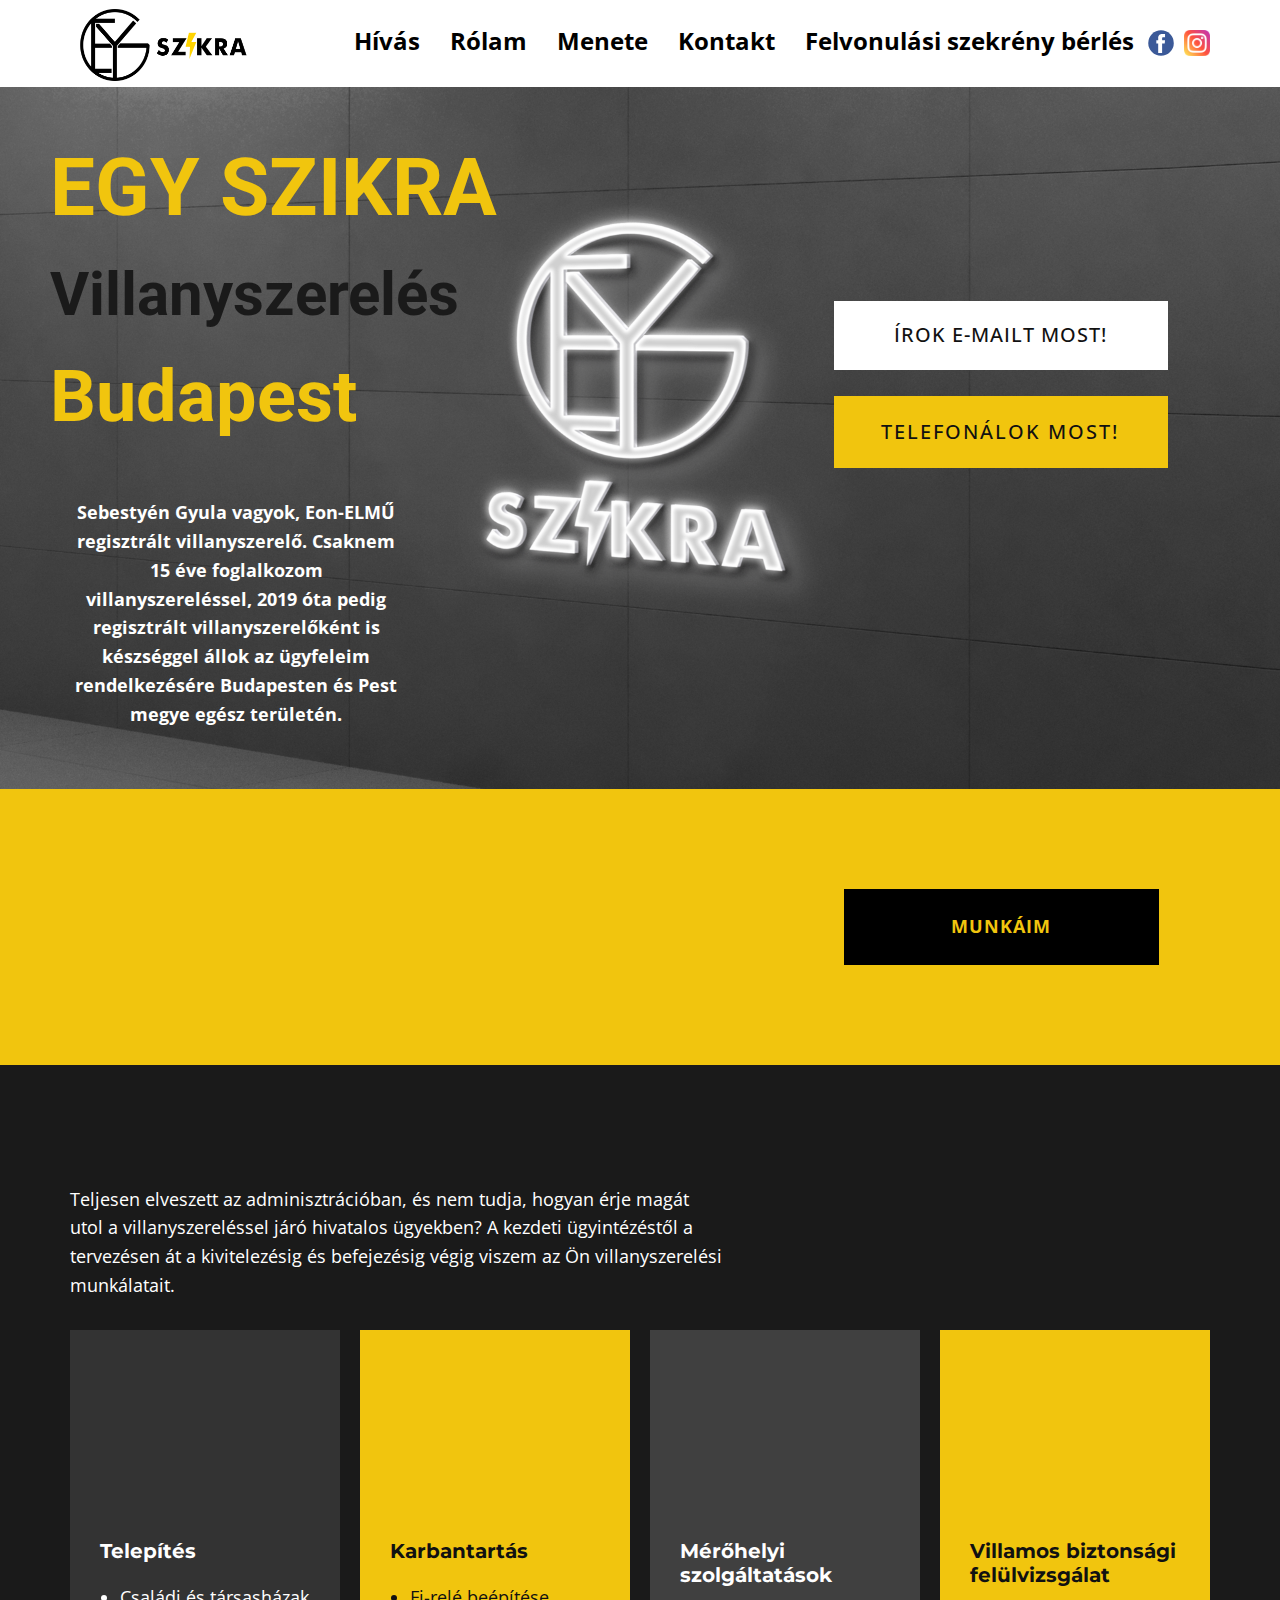
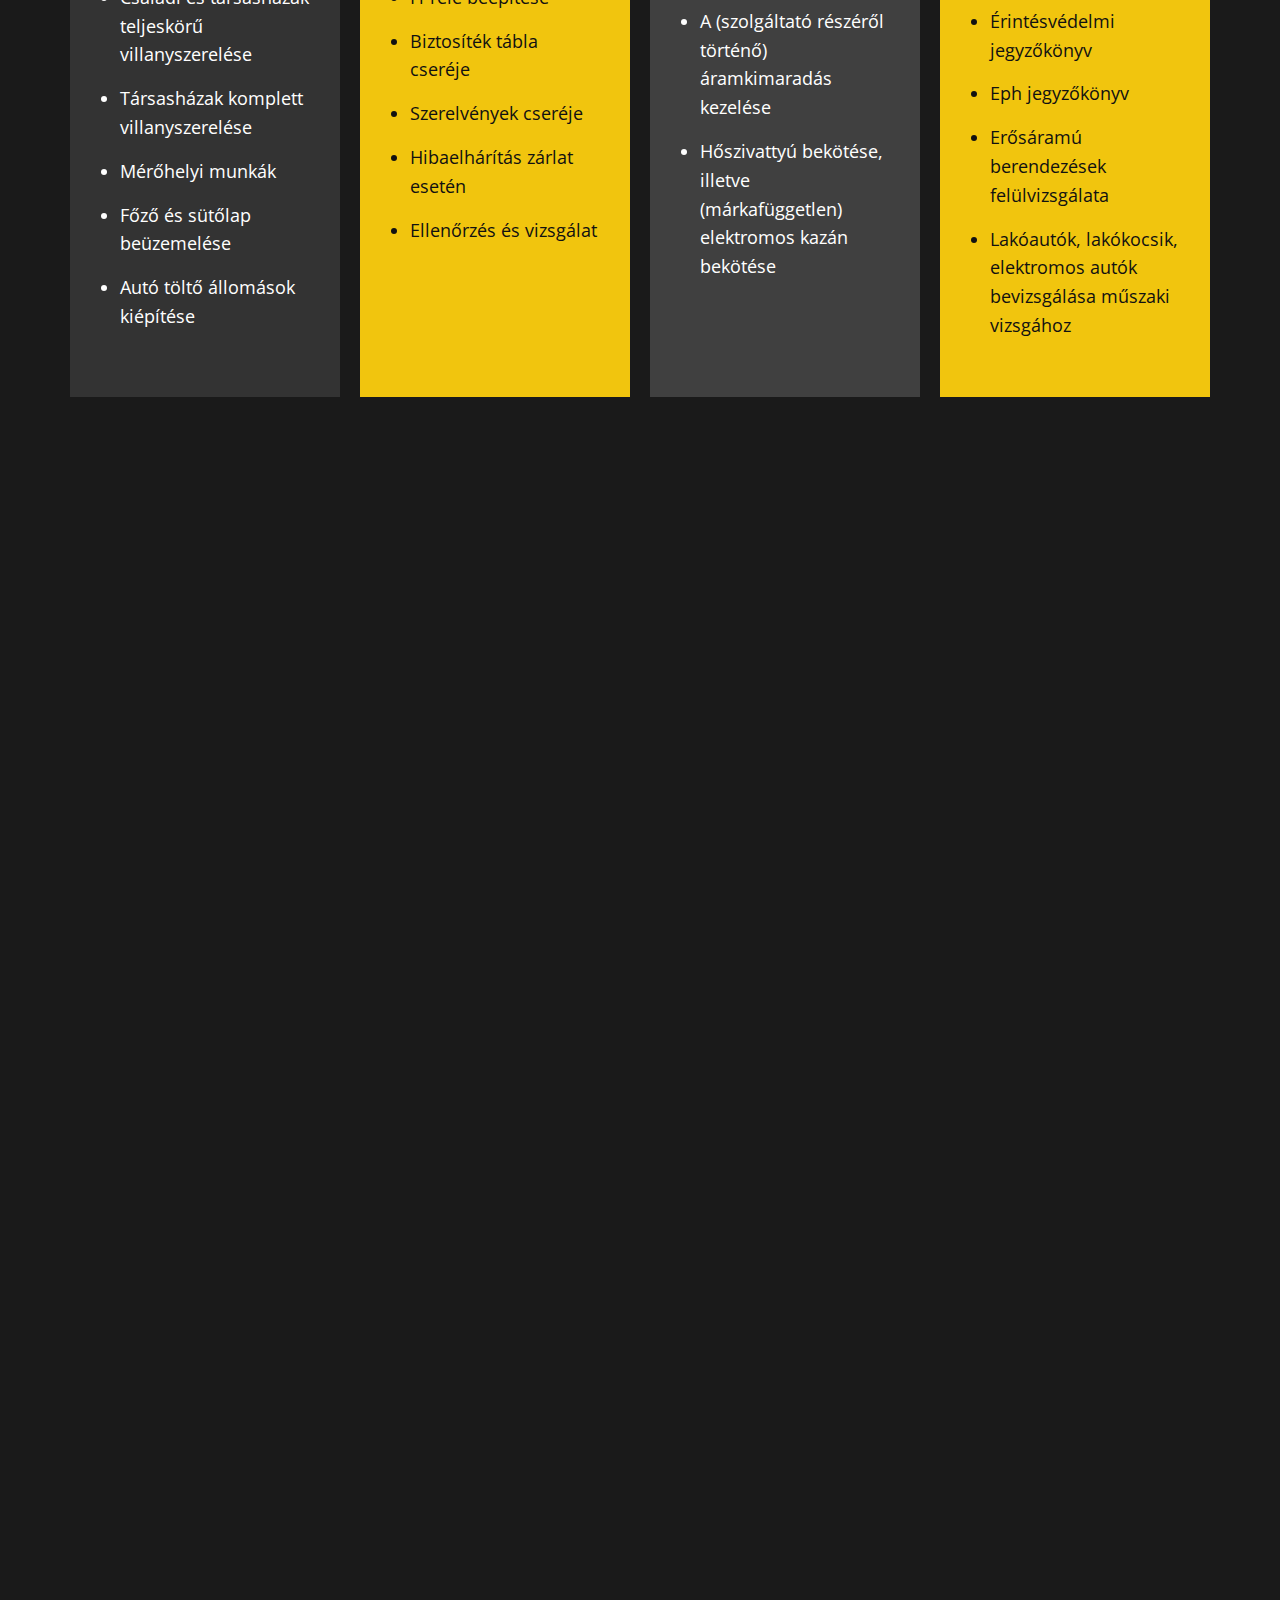
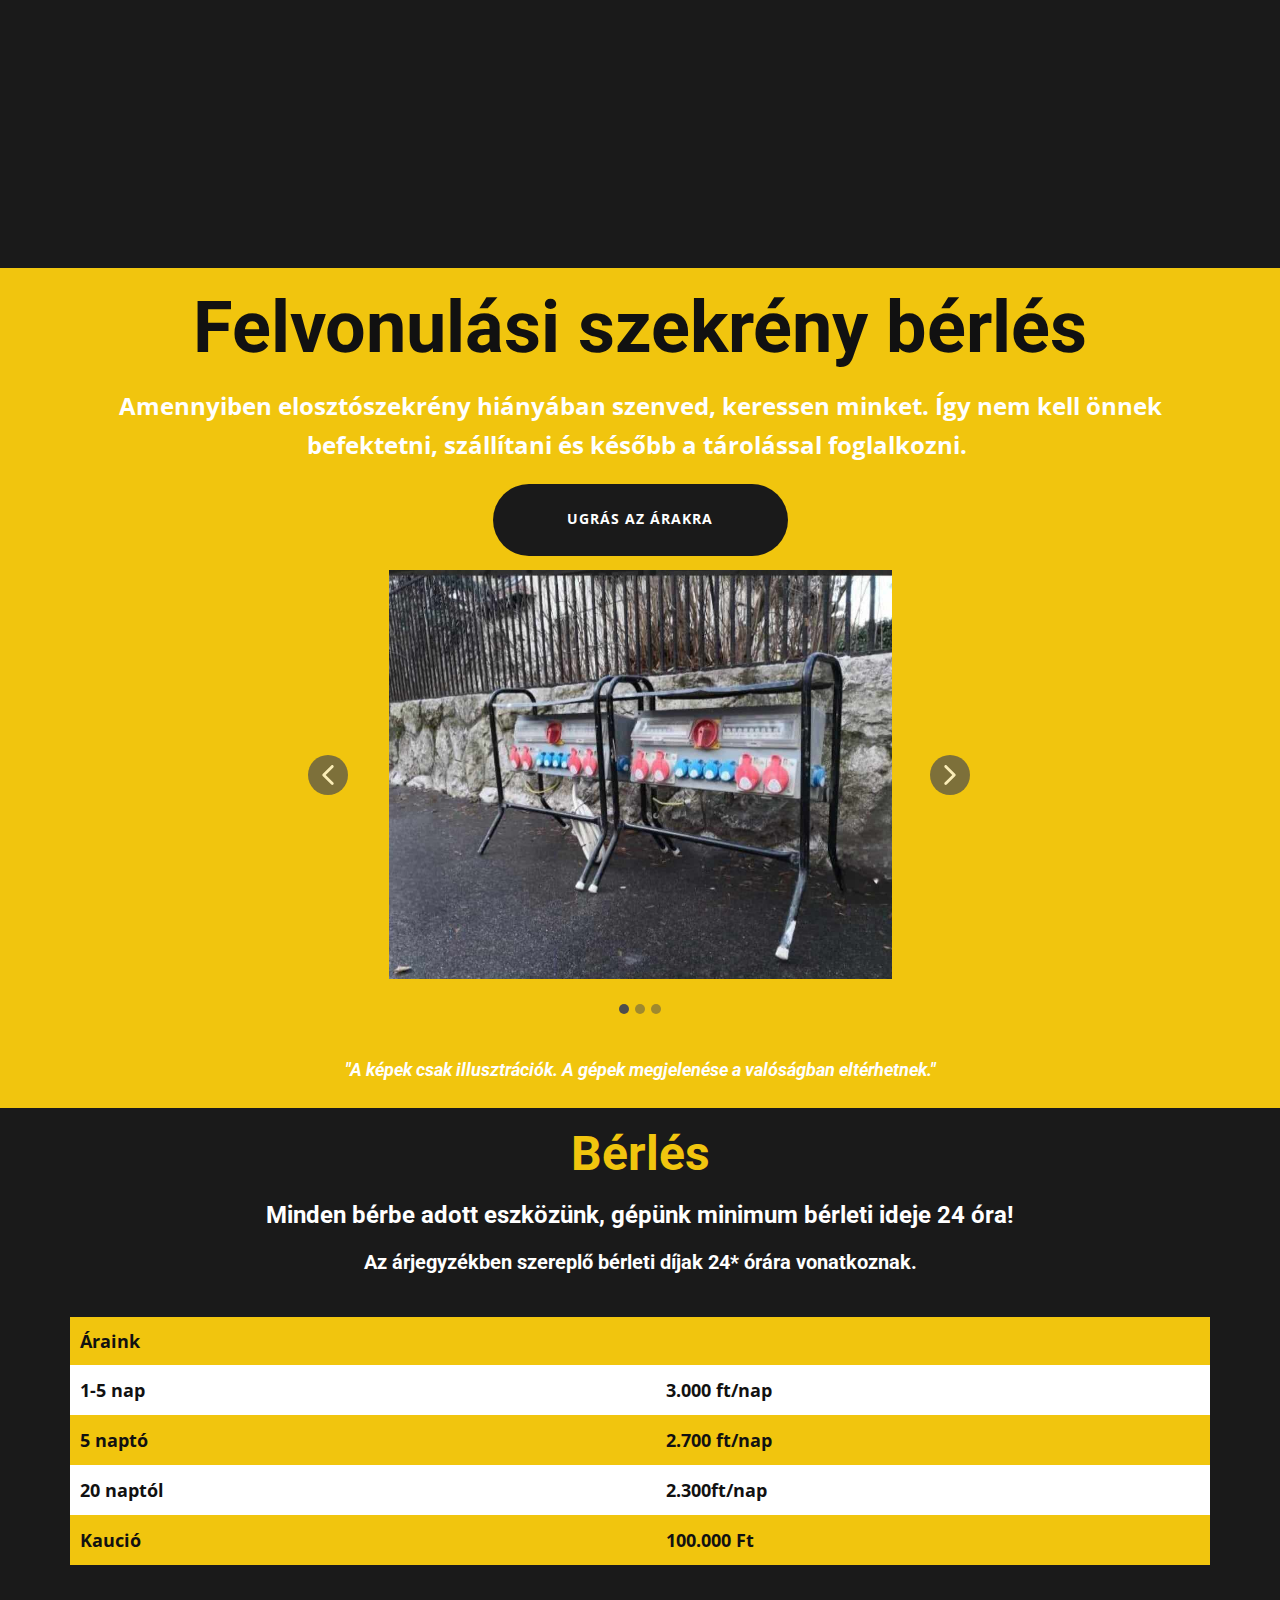
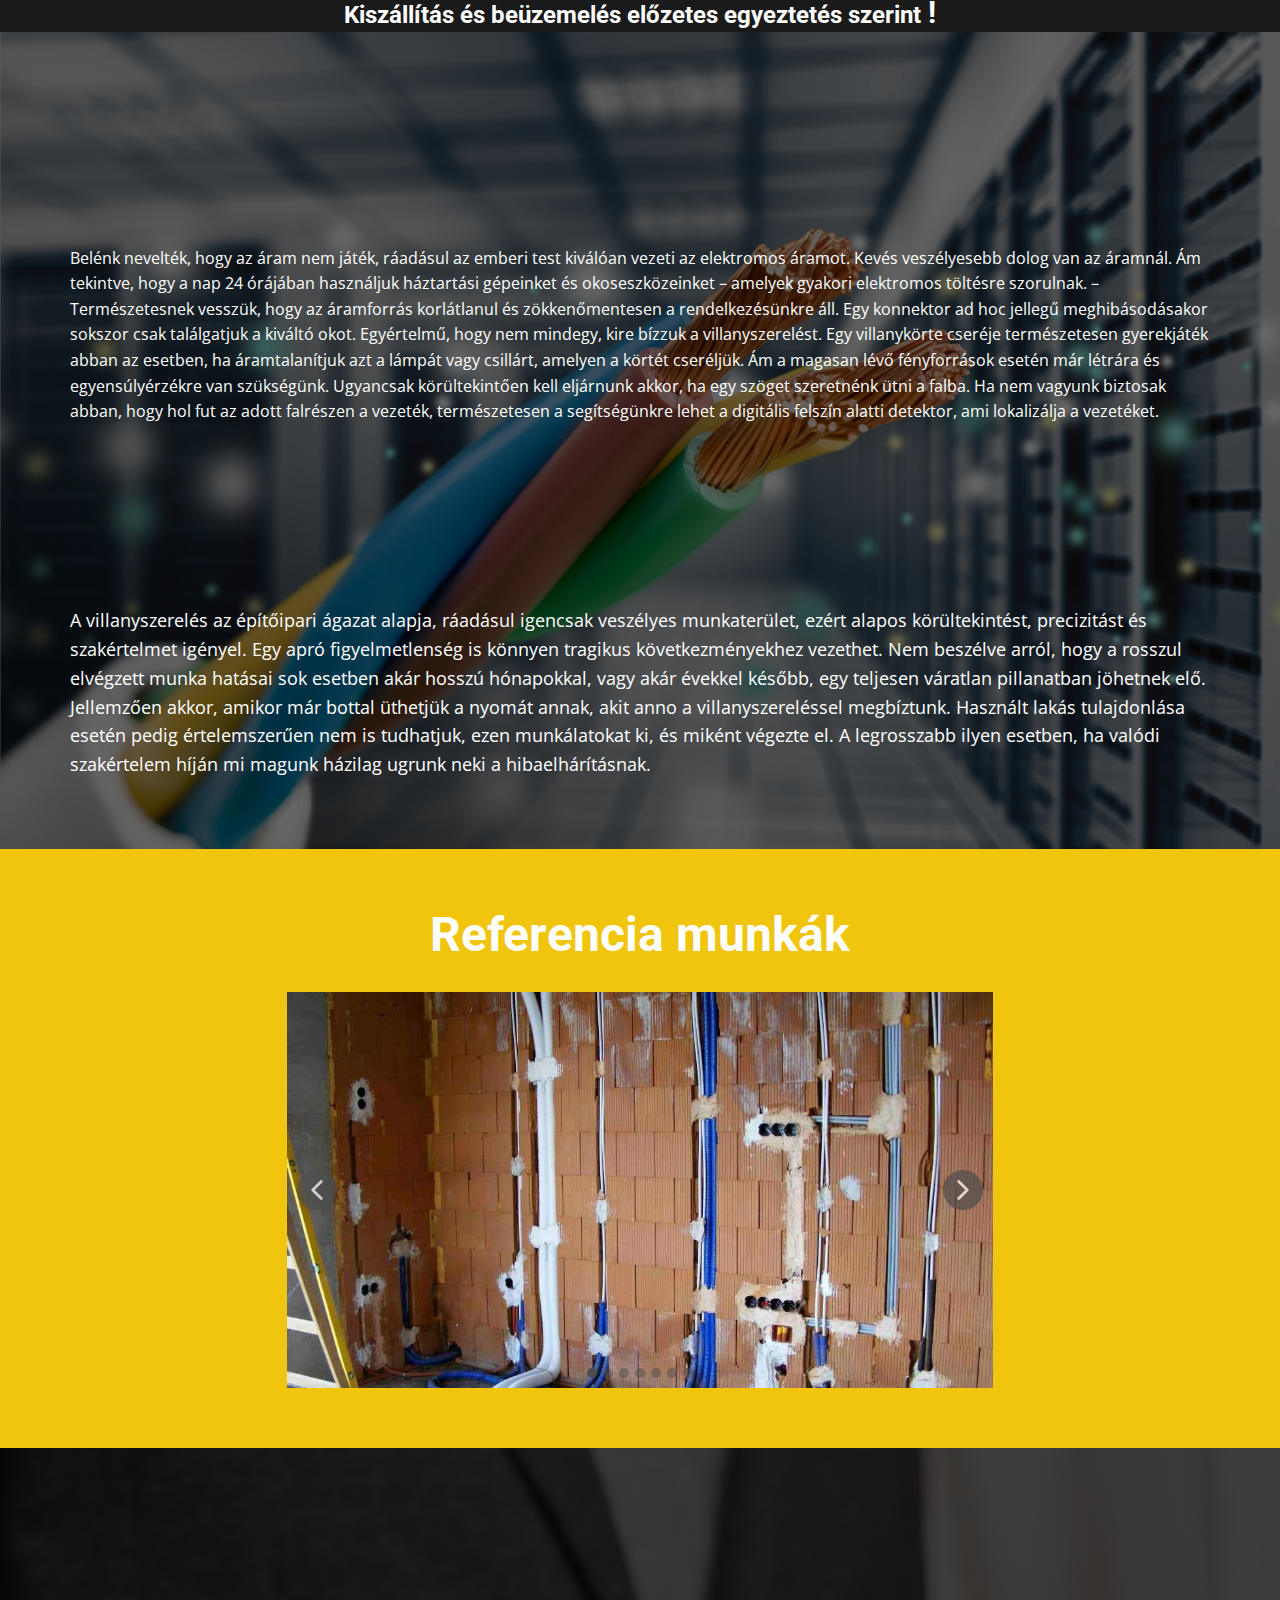
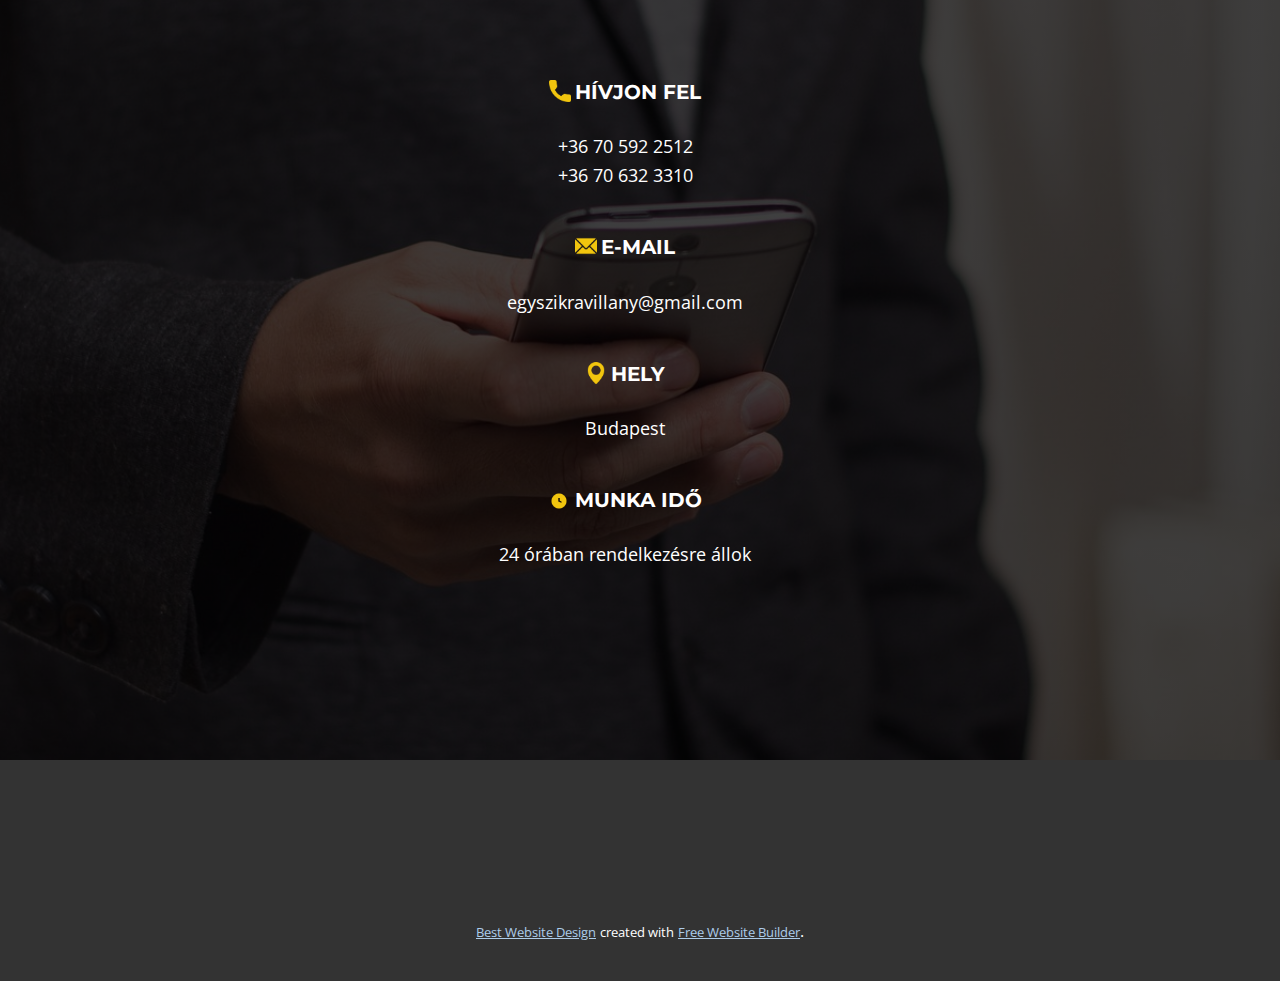
<file: EGY-Szikra.html>
<!DOCTYPE html>
<html style="font-size: 16px;" lang="en"><head>
    <meta name="viewport" content="width=device-width, initial-scale=1.0">
    <meta charset="utf-8">
    <meta name="keywords" content="​Vision, ​We Provide Flexible IT Choose, ​​We advise leaders on strategy, marketing, organization and IT, ​​Intense is exactly what you need, The Future That You Will See Soon, 92, 37, 25, Contact Us">
    <meta name="description" content="">
    <title>EGY Szikra</title>
    <link rel="stylesheet" href="nicepage.css" media="screen">
<link rel="stylesheet" href="EGY-Szikra.css" media="screen">
    <script class="u-script" type="text/javascript" src="jquery.js" defer=""></script>
    <script class="u-script" type="text/javascript" src="nicepage.js" defer=""></script>
    <meta name="generator" content="Nicepage 5.15.1, nicepage.com">
    <link id="u-theme-google-font" rel="stylesheet" href="https://fonts.googleapis.com/css?family=Roboto:100,100i,300,300i,400,400i,500,500i,700,700i,900,900i|Open+Sans:300,300i,400,400i,500,500i,600,600i,700,700i,800,800i">
    <link id="u-page-google-font" rel="stylesheet" href="https://fonts.googleapis.com/css?family=Open+Sans:300,300i,400,400i,500,500i,600,600i,700,700i,800,800i|Montserrat:100,100i,200,200i,300,300i,400,400i,500,500i,600,600i,700,700i,800,800i,900,900i">
    
    
    
    
    
    
    
    
    
    
    
    <script type="application/ld+json">{
		"@context": "http://schema.org",
		"@type": "Organization",
		"name": "Site1",
		"logo": "images/asdasd.png",
		"sameAs": [
				"https://www.facebook.com/people/Sebestyén-Gyula-Elmű-Eon-Regisztrált-Villanyszerelő/100063535208273/",
				"https://www.instagram.com/egyszikra/"
		]
}</script>
    <meta name="theme-color" content="#478ac9">
    <meta property="og:title" content="EGY Szikra">
    <meta property="og:type" content="website">
  <meta data-intl-tel-input-cdn-path="intlTelInput/"></head>
  <body class="u-body u-xl-mode" data-lang="en"><header class="u-align-center-sm u-align-center-xs u-clearfix u-header u-header" id="sec-c47b" data-animation-name="" data-animation-duration="0" data-animation-delay="0" data-animation-direction=""><div class="u-clearfix u-sheet u-sheet-1">
        <a href="#" class="u-image u-logo u-image-1" data-image-width="6000" data-image-height="2336" title="LOGO" target="_blank">
          <img src="images/asdasd.png" class="u-logo-image u-logo-image-1">
        </a>
        <div class="u-social-icons u-spacing-10 u-social-icons-1">
          <a class="u-social-url" title="facebook" target="_blank" href="https://www.facebook.com/people/Sebestyén-Gyula-Elmű-Eon-Regisztrált-Villanyszerelő/100063535208273/"><span class="u-icon u-social-facebook u-social-icon u-icon-1"><svg class="u-svg-link" preserveAspectRatio="xMidYMin slice" viewBox="0 0 112 112" style=""><use xmlns:xlink="http://www.w3.org/1999/xlink" xlink:href="#svg-1e90"></use></svg><svg class="u-svg-content" viewBox="0 0 112 112" x="0" y="0" id="svg-1e90"><circle fill="currentColor" cx="56.1" cy="56.1" r="55"></circle><path fill="#FFFFFF" d="M73.5,31.6h-9.1c-1.4,0-3.6,0.8-3.6,3.9v8.5h12.6L72,58.3H60.8v40.8H43.9V58.3h-8V43.9h8v-9.2
      c0-6.7,3.1-17,17-17h12.5v13.9H73.5z"></path></svg></span>
          </a>
          <a class="u-social-url" title="Instagram" target="_blank" href="https://www.instagram.com/egyszikra/"><span class="u-file-icon u-icon u-social-icon u-social-instagram u-icon-2"><img src="images/2111463.png" alt=""></span>
          </a>
        </div>
        <nav class="u-align-left u-menu u-menu-one-level u-offcanvas u-menu-1">
          <div class="menu-collapse" style="font-size: 1.5rem; letter-spacing: 0px; font-weight: 700;">
            <a class="u-button-style u-custom-active-border-color u-custom-active-color u-custom-border u-custom-border-color u-custom-borders u-custom-color u-custom-hover-border-color u-custom-hover-color u-custom-left-right-menu-spacing u-custom-text-active-color u-custom-text-color u-custom-text-hover-color u-custom-top-bottom-menu-spacing u-nav-link" href="#">
              <svg class="u-svg-link" preserveAspectRatio="xMidYMin slice" viewBox="0 0 302 302" style=""><use xmlns:xlink="http://www.w3.org/1999/xlink" xlink:href="#svg-8a8f"></use></svg>
              <svg xmlns="http://www.w3.org/2000/svg" xmlns:xlink="http://www.w3.org/1999/xlink" version="1.1" id="svg-8a8f" x="0px" y="0px" viewBox="0 0 302 302" style="enable-background:new 0 0 302 302;" xml:space="preserve" class="u-svg-content"><g><rect y="36" width="302" height="30"></rect><rect y="236" width="302" height="30"></rect><rect y="136" width="302" height="30"></rect>
</g><g></g><g></g><g></g><g></g><g></g><g></g><g></g><g></g><g></g><g></g><g></g><g></g><g></g><g></g><g></g></svg>
            </a>
          </div>
          <div class="u-custom-menu u-nav-container">
            <ul class="u-nav u-spacing-30 u-unstyled u-nav-1"><li class="u-nav-item"><a class="u-button-style u-nav-link u-text-active-black u-text-black u-text-hover-palette-3-base" href="EGY-Szikra.html#carousel_320a" style="padding: 6px 0px;">Hívás</a>
</li><li class="u-nav-item"><a class="u-button-style u-nav-link u-text-active-black u-text-black u-text-hover-palette-3-base" href="EGY-Szikra.html#carousel_6845" style="padding: 6px 0px;">Rólam</a>
</li><li class="u-nav-item"><a class="u-button-style u-nav-link u-text-active-black u-text-black u-text-hover-palette-3-base" href="EGY-Szikra.html#carousel_d161" style="padding: 6px 0px;">Menete</a>
</li><li class="u-nav-item"><a class="u-button-style u-nav-link u-text-active-black u-text-black u-text-hover-palette-3-base" href="EGY-Szikra.html#carousel_c68a" style="padding: 6px 0px;">Kontakt</a>
</li><li class="u-nav-item"><a class="u-button-style u-nav-link u-text-active-black u-text-black u-text-hover-palette-3-base" href="EGY-Szikra.html#sec-3beb" style="padding: 6px 0px;">Felvonulási szekrény bérlés</a>
</li></ul>
          </div>
          <div class="u-custom-menu u-nav-container-collapse">
            <div class="u-align-center u-black u-container-style u-inner-container-layout u-opacity u-opacity-95 u-sidenav">
              <div class="u-inner-container-layout u-sidenav-overflow">
                <div class="u-menu-close"></div>
                <ul class="u-align-center u-nav u-popupmenu-items u-unstyled u-nav-2"><li class="u-nav-item"><a class="u-button-style u-nav-link" href="EGY-Szikra.html#carousel_320a">Hívás</a>
</li><li class="u-nav-item"><a class="u-button-style u-nav-link" href="EGY-Szikra.html#carousel_6845">Rólam</a>
</li><li class="u-nav-item"><a class="u-button-style u-nav-link" href="EGY-Szikra.html#carousel_d161">Menete</a>
</li><li class="u-nav-item"><a class="u-button-style u-nav-link" href="EGY-Szikra.html#carousel_c68a">Kontakt</a>
</li><li class="u-nav-item"><a class="u-button-style u-nav-link" href="EGY-Szikra.html#sec-3beb">Felvonulási szekrény bérlés</a>
</li></ul>
              </div>
            </div>
            <div class="u-black u-menu-overlay u-opacity u-opacity-70"></div>
          </div>
        </nav>
      </div></header>
    <section class="u-align-center u-clearfix u-image u-section-1" id="carousel_efe0" data-image-width="2048" data-image-height="1365">
      <div class="u-clearfix u-sheet u-sheet-1">
        <h1 class="u-align-left u-text u-text-palette-3-base u-text-1" data-animation-name="customAnimationIn" data-animation-duration="2000">
          <span style="font-weight: 700;">EGY SZIKRA</span>
        </h1>
        <h3 class="u-text u-text-default u-text-grey-90 u-text-2">Villanyszerelés</h3>
        <a href="https://mail.google.com" class="u-border-none u-btn u-button-style u-hover-grey-50 u-text-body-color u-text-hover-palette-3-base u-white u-btn-1" target="_blank">ÍROK E-MAILT MOST!</a>
        <h1 class="u-text u-text-default u-text-palette-3-base u-text-3">Budapest</h1>
        <a href="tel:+36705922512" class="u-align-center u-border-active-palette-2-light-2 u-border-hover-palette-2-light-2 u-border-none u-btn u-button-style u-color-scheme-summer-time u-color-style-multicolor-1 u-custom u-hover-palette-3-dark-1 u-palette-3-base u-text-active-white u-text-hover-white u-btn-2" data-animation-name="" data-animation-duration="0" data-animation-delay="0" data-animation-direction="">Telefonálok most!</a>
        <p class="u-custom-font u-font-open-sans u-text u-text-body-alt-color u-text-default-xs u-text-4"> Sebestyén Gyula vagyok, Eon-ELMŰ regisztrált villanyszerelő. Csaknem 15 éve foglalkozom villanyszereléssel, 2019 óta pedig regisztrált villanyszerelőként is készséggel állok az ügyfeleim rendelkezésére Budapesten és Pest megye egész területén.</p>
      </div>
    </section>
    <section class="u-clearfix u-palette-3-base u-section-2" id="carousel_320a">
      <div class="u-clearfix u-sheet u-sheet-1">
        <div class="u-clearfix u-expanded-width u-layout-wrap u-layout-wrap-1">
          <div class="u-layout">
            <div class="u-layout-row">
              <div class="u-align-left u-container-style u-layout-cell u-left-cell u-size-38 u-layout-cell-1">
                <div class="u-container-layout u-container-layout-1">
                  <h2 class="u-custom-font u-font-montserrat u-text u-text-white u-text-1" data-animation-name="customAnimationIn" data-animation-duration="2000"> Sebestyén Gyula, Eon-ELMŰ regisztrált villanyszerelő</h2>
                </div>
              </div>
              <div class="u-align-right u-container-style u-layout-cell u-right-cell u-similar-fill u-size-22 u-layout-cell-2">
                <div class="u-container-layout u-container-layout-2">
                  <a href="EGY-Szikra.html#sec-ad4b" class="u-black u-btn u-button-style u-text-active-white u-text-hover-white u-text-palette-3-base u-btn-1">Munkáim<br>
                  </a>
                </div>
              </div>
            </div>
          </div>
        </div>
      </div>
    </section>
    <section class="u-clearfix u-grey-90 u-section-3" id="carousel_6845">
      <div class="u-clearfix u-sheet u-sheet-1">
        <h2 class="u-align-left u-custom-font u-font-montserrat u-text u-text-default u-text-1" data-animation-name="customAnimationIn" data-animation-duration="2000"> Rólam -&nbsp;Komplex Eon-ELMŰ regisztrált villanyszerelés</h2>
        <p class="u-align-left u-text u-text-2"> Teljesen elveszett az adminisztrációban, és nem tudja, hogyan érje magát utol a villanyszereléssel járó hivatalos ügyekben? A kezdeti ügyintézéstől a tervezésen át a kivitelezésig és befejezésig végig viszem az Ön villanyszerelési munkálatait.</p>
        <div class="u-expanded-width u-list u-list-1">
          <div class="u-repeater u-repeater-1">
            <div class="u-container-style u-custom-item u-grey-80 u-list-item u-repeater-item u-list-item-1">
              <div class="u-container-layout u-similar-container u-valign-top u-container-layout-1"><span class="u-align-left u-custom-item u-file-icon u-icon u-icon-circle u-palette-3-base u-icon-1" data-animation-name="customAnimationIn" data-animation-duration="2000"><img src="images/566359.png" alt=""></span>
                <h5 class="u-align-left u-custom-font u-font-montserrat u-text u-text-3"> Telepítés</h5>
                <ul class="u-align-left u-custom-item u-spacing-15 u-text u-text-4">
                  <li> Családi és társasházak teljeskörű villanyszerelése</li>
                  <li> Társasházak komplett villanyszerelése</li>
                  <li> Mérőhelyi munkák<br>
                  </li>
                  <li>Főző és sütőlap beüzemelése</li>
                  <li>Autó töltő állomások kiépítése</li>
                </ul>
              </div>
            </div>
            <div class="u-container-style u-custom-item u-list-item u-palette-3-base u-repeater-item u-list-item-2">
              <div class="u-container-layout u-similar-container u-valign-top u-container-layout-2"><span class="u-align-left u-custom-item u-grey-90 u-icon u-icon-circle u-text-palette-3-base u-icon-2" data-animation-name="customAnimationIn" data-animation-duration="2000"><svg class="u-svg-link" preserveAspectRatio="xMidYMin slice" viewBox="0 0 54 54" style=""><use xmlns:xlink="http://www.w3.org/1999/xlink" xlink:href="#svg-9608"></use></svg><svg class="u-svg-content" viewBox="0 0 54 54" x="0px" y="0px" id="svg-9608" style="enable-background:new 0 0 54 54;"><g><path d="M51.22,21h-5.052c-0.812,0-1.481-0.447-1.792-1.197s-0.153-1.54,0.42-2.114l3.572-3.571
		c0.525-0.525,0.814-1.224,0.814-1.966c0-0.743-0.289-1.441-0.814-1.967l-4.553-4.553c-1.05-1.05-2.881-1.052-3.933,0l-3.571,3.571
		c-0.574,0.573-1.366,0.733-2.114,0.421C33.447,9.313,33,8.644,33,7.832V2.78C33,1.247,31.753,0,30.22,0H23.78
		C22.247,0,21,1.247,21,2.78v5.052c0,0.812-0.447,1.481-1.197,1.792c-0.748,0.313-1.54,0.152-2.114-0.421l-3.571-3.571
		c-1.052-1.052-2.883-1.05-3.933,0l-4.553,4.553c-0.525,0.525-0.814,1.224-0.814,1.967c0,0.742,0.289,1.44,0.814,1.966l3.572,3.571
		c0.573,0.574,0.73,1.364,0.42,2.114S8.644,21,7.832,21H2.78C1.247,21,0,22.247,0,23.78v6.439C0,31.753,1.247,33,2.78,33h5.052
		c0.812,0,1.481,0.447,1.792,1.197s0.153,1.54-0.42,2.114l-3.572,3.571c-0.525,0.525-0.814,1.224-0.814,1.966
		c0,0.743,0.289,1.441,0.814,1.967l4.553,4.553c1.051,1.051,2.881,1.053,3.933,0l3.571-3.572c0.574-0.573,1.363-0.731,2.114-0.42
		c0.75,0.311,1.197,0.98,1.197,1.792v5.052c0,1.533,1.247,2.78,2.78,2.78h6.439c1.533,0,2.78-1.247,2.78-2.78v-5.052
		c0-0.812,0.447-1.481,1.197-1.792c0.751-0.312,1.54-0.153,2.114,0.42l3.571,3.572c1.052,1.052,2.883,1.05,3.933,0l4.553-4.553
		c0.525-0.525,0.814-1.224,0.814-1.967c0-0.742-0.289-1.44-0.814-1.966l-3.572-3.571c-0.573-0.574-0.73-1.364-0.42-2.114
		S45.356,33,46.168,33h5.052c1.533,0,2.78-1.247,2.78-2.78V23.78C54,22.247,52.753,21,51.22,21z M52,30.22
		C52,30.65,51.65,31,51.22,31h-5.052c-1.624,0-3.019,0.932-3.64,2.432c-0.622,1.5-0.295,3.146,0.854,4.294l3.572,3.571
		c0.305,0.305,0.305,0.8,0,1.104l-4.553,4.553c-0.304,0.304-0.799,0.306-1.104,0l-3.571-3.572c-1.149-1.149-2.794-1.474-4.294-0.854
		c-1.5,0.621-2.432,2.016-2.432,3.64v5.052C31,51.65,30.65,52,30.22,52H23.78C23.35,52,23,51.65,23,51.22v-5.052
		c0-1.624-0.932-3.019-2.432-3.64c-0.503-0.209-1.021-0.311-1.533-0.311c-1.014,0-1.997,0.4-2.761,1.164l-3.571,3.572
		c-0.306,0.306-0.801,0.304-1.104,0l-4.553-4.553c-0.305-0.305-0.305-0.8,0-1.104l3.572-3.571c1.148-1.148,1.476-2.794,0.854-4.294
		C10.851,31.932,9.456,31,7.832,31H2.78C2.35,31,2,30.65,2,30.22V23.78C2,23.35,2.35,23,2.78,23h5.052
		c1.624,0,3.019-0.932,3.64-2.432c0.622-1.5,0.295-3.146-0.854-4.294l-3.572-3.571c-0.305-0.305-0.305-0.8,0-1.104l4.553-4.553
		c0.304-0.305,0.799-0.305,1.104,0l3.571,3.571c1.147,1.147,2.792,1.476,4.294,0.854C22.068,10.851,23,9.456,23,7.832V2.78
		C23,2.35,23.35,2,23.78,2h6.439C30.65,2,31,2.35,31,2.78v5.052c0,1.624,0.932,3.019,2.432,3.64
		c1.502,0.622,3.146,0.294,4.294-0.854l3.571-3.571c0.306-0.305,0.801-0.305,1.104,0l4.553,4.553c0.305,0.305,0.305,0.8,0,1.104
		l-3.572,3.571c-1.148,1.148-1.476,2.794-0.854,4.294c0.621,1.5,2.016,2.432,3.64,2.432h5.052C51.65,23,52,23.35,52,23.78V30.22z"></path><path d="M27,18c-4.963,0-9,4.037-9,9s4.037,9,9,9s9-4.037,9-9S31.963,18,27,18z M27,34c-3.859,0-7-3.141-7-7s3.141-7,7-7
		s7,3.141,7,7S30.859,34,27,34z"></path>
</g></svg></span>
                <h5 class="u-align-left u-custom-font u-font-montserrat u-text u-text-5"> Karbantartás</h5>
                <ul class="u-align-left u-custom-item u-spacing-15 u-text u-text-6">
                  <li>Fi-relé beépítése </li>
                  <li> Biztosíték tábla cseréje</li>
                  <li>Szerelvények cseréje<br>
                  </li>
                  <li> Hibaelhárítás zárlat esetén</li>
                  <li>Ellenőrzés és vizsgálat<br>
                  </li>
                </ul>
              </div>
            </div>
            <div class="u-container-style u-custom-item u-grey-75 u-list-item u-repeater-item u-list-item-3">
              <div class="u-container-layout u-similar-container u-valign-top u-container-layout-3"><span class="u-align-left u-custom-item u-file-icon u-icon u-icon-circle u-palette-3-base u-icon-3" data-animation-name="customAnimationIn" data-animation-duration="2000"><img src="images/953812.png" alt=""></span>
                <h5 class="u-align-left u-custom-font u-font-montserrat u-text u-text-7"> Mérőhelyi szolgáltatások</h5>
                <ul class="u-align-left u-custom-item u-spacing-15 u-text u-text-8">
                  <li>A (szolgáltató részéről történő) áramkimaradás kezelése</li>
                  <li>Hőszivattyú bekötése, illetve (márkafüggetlen) elektromos kazán bekötése<br>
                  </li>
                </ul>
              </div>
            </div>
            <div class="u-container-style u-custom-item u-list-item u-palette-3-base u-repeater-item u-list-item-4">
              <div class="u-container-layout u-similar-container u-valign-top u-container-layout-4"><span class="u-align-left u-custom-item u-file-icon u-grey-90 u-icon u-icon-circle u-text-palette-3-base u-icon-4" data-animation-name="customAnimationIn" data-animation-duration="2000"><img src="images/2781853-dd3eb1ab.png" alt=""></span>
                <h5 class="u-align-left u-custom-font u-font-montserrat u-text u-text-9">Villamos biztonsági felülvizsgálat</h5>
                <ul class="u-align-left u-custom-item u-spacing-15 u-text u-text-10">
                  <li>Érintésvédelmi jegyzőkönyv</li>
                  <li> Eph jegyzőkönyv</li>
                  <li>Erősáramú berendezések felülvizsgálata</li>
                  <li>Lakóautók, lakókocsik, elektromos autók bevizsgálása műszaki vizsgához</li>
                </ul>
              </div>
            </div>
          </div>
        </div>
      </div>
    </section>
    <section class="u-align-left u-clearfix u-grey-90 u-section-4" id="carousel_d161">
      <div class="u-clearfix u-sheet u-sheet-1">
        <div class="u-expanded-width u-list u-list-1">
          <div class="u-repeater u-repeater-1">
            <div class="u-align-left u-container-align-left u-container-style u-list-item u-opacity u-opacity-90 u-repeater-item u-shape-rectangle u-list-item-1" data-animation-name="customAnimationIn" data-animation-duration="1500" data-animation-delay="500">
              <div class="u-container-layout u-similar-container u-valign-bottom u-container-layout-1"><span class="u-align-left u-file-icon u-icon u-icon-circle u-palette-3-base u-icon-1" data-animation-name="customAnimationIn" data-animation-duration="2000"><img src="images/6909626.png" alt=""></span>
                <h5 class="u-align-left u-custom-item u-text u-text-1">Gyors diagnosztika</h5>
                <p class="u-align-left u-text u-text-2"> Az Ön kényelmének és gyorsaságának érdekében lehetőséget biztosítunk arra, hogy már a helyszínen pontos árajánlatot kapjon a felmérés után. Miután felmértem az adott helyzetet és megbeszéltük az Ön igényeit, azonnal hozzáfogok a pontos árajánlat elkészítéséhez.</p>
              </div>
            </div>
            <div class="u-align-left u-container-align-left u-container-style u-list-item u-opacity u-opacity-90 u-repeater-item u-shape-rectangle u-list-item-2" data-animation-name="customAnimationIn" data-animation-duration="1500">
              <div class="u-container-layout u-similar-container u-valign-bottom u-container-layout-2"><span class="u-align-left u-file-icon u-icon u-icon-circle u-palette-3-base u-icon-2" data-animation-name="customAnimationIn" data-animation-duration="2000"><img src="images/2934394.png" alt=""></span>
                <h5 class="u-align-left u-custom-item u-text u-text-3">Ügyintézés</h5>
                <p class="u-align-left u-text u-text-4"> Bízza rám a teljes ügyintézést és dokumentációk elkészítését, és biztos lehet benne, hogy szakértői kezekben van. Teljes mértékben figyelembe veszem az Ön igényeit, támogatom a projektfolyamatot és biztosítom a projektek hatékony lebonyolítását és a dokumentációk precíz elkészítését.</p>
              </div>
            </div>
            <div class="u-align-left u-container-align-left u-container-style u-list-item u-opacity u-opacity-90 u-repeater-item u-shape-rectangle u-list-item-3" data-animation-name="customAnimationIn" data-animation-duration="1500" data-animation-delay="500">
              <div class="u-container-layout u-similar-container u-valign-bottom u-container-layout-3"><span class="u-align-left u-file-icon u-icon u-icon-circle u-palette-3-base u-icon-3" data-animation-name="customAnimationIn" data-animation-duration="2000"><img src="images/483408.png" alt=""></span>
                <h5 class="u-align-left u-custom-item u-text u-text-5"> Megerősített biztonság és hatékonyság</h5>
                <p class="u-align-left u-text u-text-6"> Merőhely felújítása és szabványosítása a legújabb előírásoknak megfelelően. Biztonság és hatékonyság optimalizálása tapasztalt villanyszerelő szakember által. Bízza rám a merőhely felújítását és élvezze a megbízható működést.</p>
              </div>
            </div>
            <div class="u-align-left u-container-align-left u-container-style u-list-item u-opacity u-opacity-90 u-repeater-item u-shape-rectangle u-list-item-4" data-animation-name="customAnimationIn" data-animation-duration="1500" data-animation-delay="500">
              <div class="u-container-layout u-similar-container u-valign-bottom u-container-layout-4"><span class="u-align-left u-file-icon u-icon u-icon-circle u-palette-3-base u-icon-4" data-animation-name="customAnimationIn" data-animation-duration="2000"><img src="images/10791290.png" alt=""></span>
                <h5 class="u-align-left u-custom-item u-text u-text-7">Árajánlat</h5>
                <p class="u-align-left u-text u-text-8">Tekintve, hogy minden megrendelés más és más, részletes vagy teljes ajánlatot egy helyszíni felmérést követően tudok Önnek adni, amelyet természetesen a későbbi munkadíjból vonok le. Az egyszeri kiszállási díjam 15.000 Ft Pest megye egész területén.</p>
              </div>
            </div>
            <div class="u-align-left u-container-align-left u-container-style u-list-item u-opacity u-opacity-90 u-repeater-item u-shape-rectangle u-list-item-5" data-animation-name="customAnimationIn" data-animation-duration="1500" data-animation-delay="500">
              <div class="u-container-layout u-similar-container u-valign-bottom u-container-layout-5"><span class="u-align-left u-file-icon u-icon u-icon-circle u-palette-3-base u-icon-5" data-animation-name="customAnimationIn" data-animation-duration="2000"><img src="images/1865083.png" alt=""></span>
                <h5 class="u-align-left u-custom-item u-text u-text-9">Valós megoldás</h5>
                <p class="u-align-left u-text u-text-10"> Ha Pest megyében újonnan épülő, vagy éppen felújítás alatt álló lakása, esetleg háza villanyszerelési munkálatait olyan megbízható, korrekt, Elmű regisztrált villanyszerelőre szeretné bízni, aki munka- és ünnepnapokon is 24 órán belül az Ön rendelkezésére áll, és garanciát vállal az általa elvégzett munkára, valamint teljes körű kivitelezési biztosítással is rendelkezik, a legjobb helyen jár.</p>
              </div>
            </div>
            <div class="u-align-left u-container-align-left u-container-style u-list-item u-opacity u-opacity-90 u-repeater-item u-shape-rectangle u-list-item-6" data-animation-name="customAnimationIn" data-animation-duration="1500" data-animation-delay="500">
              <div class="u-container-layout u-similar-container u-valign-bottom u-container-layout-6"><span class="u-align-left u-file-icon u-icon u-icon-circle u-palette-3-base u-icon-6" data-animation-name="customAnimationIn" data-animation-duration="2000"><img src="images/1061917.png" alt=""></span>
                <h5 class="u-align-left u-custom-item u-text u-text-11">24 órás támogatás</h5>
                <p class="u-align-left u-text u-text-12"> Villanyszerelés Budapest és Pest megye egész területén a nap 24 órájában,- valóban 0-24 órás szolgáltatás, garanciával. Gyorsszolgálat és villanyszerelés Budapesten</p>
              </div>
            </div>
          </div>
        </div>
      </div>
    </section>
    <section class="u-clearfix u-palette-3-base u-section-5" id="sec-3beb">
      <div class="u-clearfix u-sheet u-sheet-1">
        <h1 class="u-align-center u-text u-text-1"> Felvonulási szekrény bérlés</h1>
        <p class="u-align-center u-text u-text-white u-text-2"> Amennyiben elosztószekrény hiányában szenved, keressen minket. Így nem kell önnek befektetni, szállítani és később a tárolással foglalkozni.&nbsp;</p>
        <a href="EGY-Szikra.html#sec-50a0" class="u-border-none u-btn u-btn-round u-button-style u-grey-90 u-hover-white u-radius-50 u-btn-1">UGRÁS AZ ÁRAKRA</a>
        <div class="u-carousel u-gallery u-gallery-slider u-layout-carousel u-lightbox u-no-transition u-show-text-on-hover u-gallery-1" id="carousel-067e" data-interval="5000" data-u-ride="carousel">
          <ol class="u-absolute-hcenter u-carousel-indicators u-carousel-indicators-1">
            <li data-u-target="#carousel-067e" data-u-slide-to="0" class="u-active u-grey-70 u-shape-circle" style="width: 10px; height: 10px;"></li>
            <li data-u-target="#carousel-067e" data-u-slide-to="1" class="u-grey-70 u-shape-circle" style="width: 10px; height: 10px;"></li>
            <li data-u-target="#carousel-067e" data-u-slide-to="2" class="u-grey-70 u-shape-circle" style="width: 10px; height: 10px;"></li>
          </ol>
          <div class="u-carousel-inner u-gallery-inner" role="listbox">
            <div class="u-active u-carousel-item u-effect-fade u-gallery-item u-carousel-item-1">
              <div class="u-back-slide" data-image-width="1080" data-image-height="814">
                <img class="u-back-image u-expanded" src="images/kep1.jpg">
              </div>
              <div class="u-align-center u-over-slide u-shading u-valign-bottom u-over-slide-1">
                <h3 class="u-gallery-heading">Sample Title</h3>
                <p class="u-gallery-text">Sample Text</p>
              </div>
            </div>
            <div class="u-carousel-item u-effect-fade u-gallery-item u-carousel-item-2">
              <div class="u-back-slide" data-image-width="400" data-image-height="480">
                <img class="u-back-image u-expanded" src="images/kep3.jpg">
              </div>
              <div class="u-align-center u-over-slide u-shading u-valign-bottom u-over-slide-2">
                <h3 class="u-gallery-heading">Sample Title</h3>
                <p class="u-gallery-text">Sample Text</p>
              </div>
            </div>
            <div class="u-carousel-item u-effect-fade u-gallery-item u-carousel-item-3" data-image-width="280" data-image-height="280">
              <div class="u-back-slide">
                <img class="u-back-image u-expanded" src="images/kep2.jpg">
              </div>
              <div class="u-align-center u-over-slide u-shading u-valign-bottom u-over-slide-3"></div>
              <style data-mode="XL" data-visited="true"></style>
              <style data-mode="LG"></style>
              <style data-mode="MD"></style>
              <style data-mode="SM"></style>
              <style data-mode="XS"></style>
            </div>
          </div>
          <a class="u-absolute-vcenter u-carousel-control u-carousel-control-prev u-grey-70 u-icon-circle u-opacity u-opacity-70 u-spacing-10 u-text-white u-carousel-control-1" href="#carousel-067e" role="button" data-u-slide="prev">
            <span aria-hidden="true">
              <svg viewBox="0 0 451.847 451.847"><path d="M97.141,225.92c0-8.095,3.091-16.192,9.259-22.366L300.689,9.27c12.359-12.359,32.397-12.359,44.751,0
c12.354,12.354,12.354,32.388,0,44.748L173.525,225.92l171.903,171.909c12.354,12.354,12.354,32.391,0,44.744
c-12.354,12.365-32.386,12.365-44.745,0l-194.29-194.281C100.226,242.115,97.141,234.018,97.141,225.92z"></path></svg>
            </span>
            <span class="sr-only">
              <svg viewBox="0 0 451.847 451.847"><path d="M97.141,225.92c0-8.095,3.091-16.192,9.259-22.366L300.689,9.27c12.359-12.359,32.397-12.359,44.751,0
c12.354,12.354,12.354,32.388,0,44.748L173.525,225.92l171.903,171.909c12.354,12.354,12.354,32.391,0,44.744
c-12.354,12.365-32.386,12.365-44.745,0l-194.29-194.281C100.226,242.115,97.141,234.018,97.141,225.92z"></path></svg>
            </span>
          </a>
          <a class="u-absolute-vcenter u-carousel-control u-carousel-control-next u-grey-70 u-icon-circle u-opacity u-opacity-70 u-spacing-10 u-text-white u-carousel-control-2" href="#carousel-067e" role="button" data-u-slide="next">
            <span aria-hidden="true">
              <svg viewBox="0 0 451.846 451.847"><path d="M345.441,248.292L151.154,442.573c-12.359,12.365-32.397,12.365-44.75,0c-12.354-12.354-12.354-32.391,0-44.744
L278.318,225.92L106.409,54.017c-12.354-12.359-12.354-32.394,0-44.748c12.354-12.359,32.391-12.359,44.75,0l194.287,194.284
c6.177,6.18,9.262,14.271,9.262,22.366C354.708,234.018,351.617,242.115,345.441,248.292z"></path></svg>
            </span>
            <span class="sr-only">
              <svg viewBox="0 0 451.846 451.847"><path d="M345.441,248.292L151.154,442.573c-12.359,12.365-32.397,12.365-44.75,0c-12.354-12.354-12.354-32.391,0-44.744
L278.318,225.92L106.409,54.017c-12.354-12.359-12.354-32.394,0-44.748c12.354-12.359,32.391-12.359,44.75,0l194.287,194.284
c6.177,6.18,9.262,14.271,9.262,22.366C354.708,234.018,351.617,242.115,345.441,248.292z"></path></svg>
            </span>
          </a>
        </div>
        <h6 class="u-align-center u-text u-text-white u-text-3"> "A képek csak illusztrációk. A gépek megjelenése a valóságban eltérhetnek."</h6>
      </div>
    </section>
    <section class="u-clearfix u-grey-90 u-section-6" id="sec-50a0">
      <div class="u-clearfix u-sheet u-sheet-1">
        <h2 class="u-align-center u-text u-text-palette-3-base u-text-1">Bérlés</h2>
        <h4 class="u-align-center u-text u-text-2"> Minden bérbe adott eszközünk, gépünk minimum bérleti ideje 24 óra!</h4>
        <h5 class="u-align-center u-text u-text-3"> Az árjegyzékben szereplő bérleti díjak 24* órára vonatkoznak.</h5>
        <div class="u-expanded-width u-table u-table-responsive u-table-1">
          <table class="u-table-entity">
            <colgroup>
              <col width="51.4%">
              <col width="48.6%">
            </colgroup>
            <thead class="u-align-left u-grey-50 u-table-header u-table-header-1">
              <tr style="height: 28px;">
                <th class="u-palette-3-base u-table-cell u-table-cell-1">Áraink</th>
                <th class="u-palette-3-base u-table-cell u-table-cell-2"></th>
              </tr>
            </thead>
            <tbody class="u-table-body u-table-body-1">
              <tr style="height: 50px;">
                <td class="u-table-cell u-white u-table-cell-3"> 1-5 nap</td>
                <td class="u-table-cell u-white u-table-cell-4"> 3.000 ft/nap</td>
              </tr>
              <tr style="height: 50px;">
                <td class="u-palette-3-base u-table-cell u-table-cell-5"> 5 naptó</td>
                <td class="u-palette-3-base u-table-cell u-table-cell-6"> 2.700 ft/nap</td>
              </tr>
              <tr style="height: 50px;">
                <td class="u-table-cell u-white u-table-cell-7"> 20 naptól</td>
                <td class="u-table-cell u-white u-table-cell-8"> 2.300ft/nap</td>
              </tr>
              <tr style="height: 50px;">
                <td class="u-palette-3-base u-table-cell u-table-cell-9"> Kaució</td>
                <td class="u-palette-3-base u-table-cell u-table-cell-10"> 100.000 Ft</td>
              </tr>
            </tbody>
          </table>
        </div>
        <h4 class="u-align-center u-text u-text-4"> Kiszállítás és beüzemelés előzetes egyeztetés szerint<span style="font-size: 1.875rem;">
            <span style="font-weight: 700;"> !</span>
          </span>
        </h4>
      </div>
    </section>
    <section class="u-align-left u-clearfix u-image u-shading u-section-7" id="carousel_c509" data-image-width="5000" data-image-height="3220">
      <div class="u-clearfix u-sheet u-sheet-1">
        <h2 class="u-align-left u-text u-text-1" data-animation-name="customAnimationIn" data-animation-duration="2000"> Milyen veszélyek leselkedhetnek ránk,&nbsp;amikor otthon barkácsolunk?</h2>
        <p class="u-align-left u-text u-text-default u-text-2"> Belénk nevelték, hogy az áram nem játék, ráadásul az emberi test kiválóan vezeti az elektromos áramot. Kevés veszélyesebb dolog van az áramnál. Ám tekintve, hogy a nap 24 órájában használjuk háztartási gépeinket és okoseszközeinket – amelyek gyakori elektromos töltésre szorulnak. – Természetesnek vesszük, hogy az áramforrás korlátlanul és zökkenőmentesen a rendelkezésünkre áll. Egy konnektor ad hoc jellegű meghibásodásakor sokszor csak találgatjuk a kiváltó okot. Egyértelmű, hogy nem mindegy, kire bízzuk a villanyszerelést. Egy villanykörte cseréje természetesen gyerekjáték abban az esetben, ha áramtalanítjuk azt a lámpát vagy csillárt, amelyen a körtét cseréljük. Ám a magasan lévő fényforrások esetén már létrára és egyensúlyérzékre van szükségünk. Ugyancsak körültekintően kell eljárnunk akkor, ha egy szöget szeretnénk ütni a falba. Ha nem vagyunk biztosak abban, hogy hol fut az adott falrészen a vezeték, természetesen a segítségünkre lehet a digitális felszín alatti detektor, ami lokalizálja a vezetéket.</p>
        <h3 class="u-align-left u-custom-font u-font-montserrat u-text u-text-3" data-animation-name="customAnimationIn" data-animation-duration="2000"> A jól végzett munka megt<span style="font-weight: 700;"></span>érül,&nbsp;ám a&nbsp;kontárkodás akár tragédiához is vezethet
        </h3>
        <p class="u-align-left u-text u-text-default u-text-4"> A villanyszerelés az építőipari ágazat alapja, ráadásul igencsak veszélyes munkaterület, ezért alapos körültekintést, precizitást és szakértelmet igényel. Egy apró figyelmetlenség is könnyen tragikus következményekhez vezethet. Nem beszélve arról, hogy a rosszul elvégzett munka hatásai sok esetben akár hosszú hónapokkal, vagy akár évekkel később, egy teljesen váratlan pillanatban jöhetnek elő. Jellemzően akkor, amikor már bottal üthetjük a nyomát annak, akit anno a villanyszereléssel megbíztunk. Használt lakás tulajdonlása esetén pedig értelemszerűen nem is tudhatjuk, ezen munkálatokat ki, és miként végezte el. A legrosszabb ilyen esetben, ha valódi szakértelem híján mi magunk házilag ugrunk neki a hibaelhárításnak. </p>
      </div>
    </section>
    <section class="u-align-center u-clearfix u-palette-3-base u-section-8" id="sec-ad4b">
      <div class="u-clearfix u-sheet u-valign-middle u-sheet-1">
        <h2 class="u-text u-text-body-alt-color u-text-default u-text-1">Referencia munkák<span style="font-weight: 700;"></span>
        </h2>
        <div class="u-carousel u-gallery u-gallery-slider u-layout-carousel u-lightbox u-no-transition u-show-text-on-hover u-gallery-1" id="carousel-8272" data-interval="5000" data-u-ride="carousel">
          <ol class="u-absolute-hcenter u-carousel-indicators u-carousel-indicators-1">
            <li data-u-target="#carousel-8272" data-u-slide-to="0" class="u-active u-grey-70 u-shape-circle" style="width: 10px; height: 10px;"></li>
            <li data-u-target="#carousel-8272" data-u-slide-to="1" class="u-grey-70 u-shape-circle" style="width: 10px; height: 10px;"></li>
            <li data-u-target="#carousel-8272" data-u-slide-to="2" class="u-grey-70 u-shape-circle" style="width: 10px; height: 10px;"></li>
            <li data-u-target="#carousel-8272" data-u-slide-to="3" class="u-grey-70 u-shape-circle" style="width: 10px; height: 10px;"></li>
            <li data-u-target="#carousel-8272" data-u-slide-to="4" class="u-grey-70 u-shape-circle" style="width: 10px; height: 10px;"></li>
            <li data-u-target="#carousel-8272" data-u-slide-to="5" class="u-grey-70 u-shape-circle" style="width: 10px; height: 10px;"></li>
            <li data-u-target="#carousel-8272" data-u-slide-to="6" class="u-grey-70 u-shape-circle" style="width: 10px; height: 10px;"></li>
          </ol>
          <div class="u-carousel-inner u-gallery-inner" role="listbox">
            <div class="u-active u-carousel-item u-effect-fade u-gallery-item u-carousel-item-1">
              <div class="u-back-slide" data-image-width="1080" data-image-height="710">
                <img class="u-back-image u-expanded" src="images/385537274_2627865624058485_4320513004403301955_n.jpg">
              </div>
              <div class="u-align-center u-over-slide u-shading u-valign-bottom u-over-slide-1">
                <h3 class="u-gallery-heading">Sample Title</h3>
                <p class="u-gallery-text">Sample Text</p>
              </div>
            </div>
            <div class="u-carousel-item u-effect-fade u-gallery-item u-carousel-item-2">
              <div class="u-back-slide" data-image-width="736" data-image-height="1104">
                <img class="u-back-image u-expanded" src="images/372760139_3399557193687982_4046566838853661176_n.jpg">
              </div>
              <div class="u-align-center u-over-slide u-shading u-valign-bottom u-over-slide-2">
                <h3 class="u-gallery-heading">Sample Title</h3>
                <p class="u-gallery-text">Sample Text</p>
              </div>
            </div>
            <div class="u-carousel-item u-effect-fade u-gallery-item u-carousel-item-3" data-image-width="1080" data-image-height="1424">
              <div class="u-back-slide">
                <img class="u-back-image u-expanded" src="images/370252857_1394134788203108_5894160755765777372_n.jpg">
              </div>
              <div class="u-align-center u-over-slide u-shading u-valign-bottom u-over-slide-3"></div>
              <style data-mode="XL" data-visited="true"></style>
              <style data-mode="LG"></style>
              <style data-mode="MD"></style>
              <style data-mode="SM"></style>
              <style data-mode="XS"></style>
            </div>
            <div class="u-carousel-item u-effect-fade u-gallery-item u-carousel-item-4" data-image-width="576" data-image-height="1032">
              <div class="u-back-slide">
                <img class="u-back-image u-expanded" src="images/385545749_696311152478002_3761879137526544457_n.jpg">
              </div>
              <div class="u-align-center u-over-slide u-shading u-valign-bottom u-over-slide-4"></div>
              <style data-mode="XL" data-visited="true"></style>
              <style data-mode="LG"></style>
              <style data-mode="MD"></style>
              <style data-mode="SM"></style>
              <style data-mode="XS"></style>
            </div>
            <div class="u-carousel-item u-effect-fade u-gallery-item u-carousel-item-5" data-image-width="1200" data-image-height="1600">
              <div class="u-back-slide">
                <img class="u-back-image u-expanded" src="images/373347976_989770482074937_1837309940623671807_n.jpg">
              </div>
              <div class="u-align-center u-over-slide u-shading u-valign-bottom u-over-slide-5"></div>
              <style data-mode="XL" data-visited="true"></style>
              <style data-mode="LG"></style>
              <style data-mode="MD"></style>
              <style data-mode="SM"></style>
              <style data-mode="XS"></style>
            </div>
            <div class="u-carousel-item u-effect-fade u-gallery-item u-carousel-item-6" data-image-width="1080" data-image-height="1031">
              <div class="u-back-slide">
                <img class="u-back-image u-expanded" src="images/372845615_2740730339424154_6434676791585864085_n.jpg">
              </div>
              <div class="u-align-center u-over-slide u-shading u-valign-bottom u-over-slide-6"></div>
              <style data-mode="XL" data-visited="true"></style>
              <style data-mode="LG"></style>
              <style data-mode="MD"></style>
              <style data-mode="SM"></style>
              <style data-mode="XS"></style>
            </div>
            <div class="u-carousel-item u-effect-fade u-gallery-item u-carousel-item-7" data-image-width="736" data-image-height="981">
              <div class="u-back-slide">
                <img class="u-back-image u-expanded" src="images/385565170_396673316261601_7729261113699850853_n.jpg">
              </div>
              <div class="u-align-center u-over-slide u-shading u-valign-bottom u-over-slide-7"></div>
              <style data-mode="XL" data-visited="true"></style>
              <style data-mode="LG"></style>
              <style data-mode="MD"></style>
              <style data-mode="SM"></style>
              <style data-mode="XS"></style>
            </div>
          </div>
          <a class="u-absolute-vcenter u-carousel-control u-carousel-control-prev u-grey-70 u-icon-circle u-opacity u-opacity-70 u-spacing-10 u-text-white u-carousel-control-1" href="#carousel-8272" role="button" data-u-slide="prev">
            <span aria-hidden="true">
              <svg viewBox="0 0 451.847 451.847"><path d="M97.141,225.92c0-8.095,3.091-16.192,9.259-22.366L300.689,9.27c12.359-12.359,32.397-12.359,44.751,0
c12.354,12.354,12.354,32.388,0,44.748L173.525,225.92l171.903,171.909c12.354,12.354,12.354,32.391,0,44.744
c-12.354,12.365-32.386,12.365-44.745,0l-194.29-194.281C100.226,242.115,97.141,234.018,97.141,225.92z"></path></svg>
            </span>
            <span class="sr-only">
              <svg viewBox="0 0 451.847 451.847"><path d="M97.141,225.92c0-8.095,3.091-16.192,9.259-22.366L300.689,9.27c12.359-12.359,32.397-12.359,44.751,0
c12.354,12.354,12.354,32.388,0,44.748L173.525,225.92l171.903,171.909c12.354,12.354,12.354,32.391,0,44.744
c-12.354,12.365-32.386,12.365-44.745,0l-194.29-194.281C100.226,242.115,97.141,234.018,97.141,225.92z"></path></svg>
            </span>
          </a>
          <a class="u-absolute-vcenter u-carousel-control u-carousel-control-next u-grey-70 u-icon-circle u-opacity u-opacity-70 u-spacing-10 u-text-white u-carousel-control-2" href="#carousel-8272" role="button" data-u-slide="next">
            <span aria-hidden="true">
              <svg viewBox="0 0 451.846 451.847"><path d="M345.441,248.292L151.154,442.573c-12.359,12.365-32.397,12.365-44.75,0c-12.354-12.354-12.354-32.391,0-44.744
L278.318,225.92L106.409,54.017c-12.354-12.359-12.354-32.394,0-44.748c12.354-12.359,32.391-12.359,44.75,0l194.287,194.284
c6.177,6.18,9.262,14.271,9.262,22.366C354.708,234.018,351.617,242.115,345.441,248.292z"></path></svg>
            </span>
            <span class="sr-only">
              <svg viewBox="0 0 451.846 451.847"><path d="M345.441,248.292L151.154,442.573c-12.359,12.365-32.397,12.365-44.75,0c-12.354-12.354-12.354-32.391,0-44.744
L278.318,225.92L106.409,54.017c-12.354-12.359-12.354-32.394,0-44.748c12.354-12.359,32.391-12.359,44.75,0l194.287,194.284
c6.177,6.18,9.262,14.271,9.262,22.366C354.708,234.018,351.617,242.115,345.441,248.292z"></path></svg>
            </span>
          </a>
        </div>
      </div>
    </section>
    <section class="u-clearfix u-image u-shading u-section-9" id="carousel_c68a" data-image-width="1280" data-image-height="853">
      <div class="u-clearfix u-sheet u-sheet-1">
        <div class="u-clearfix u-expanded-width u-gutter-0 u-layout-wrap u-layout-wrap-1">
          <div class="u-layout">
            <div class="u-layout-row">
              <div class="u-align-center u-container-style u-layout-cell u-left-cell u-size-60 u-layout-cell-1">
                <div class="u-container-layout u-container-layout-1">
                  <h2 class="u-custom-font u-font-montserrat u-text u-text-1" data-animation-name="customAnimationIn" data-animation-duration="2000">Lépjen velem kontaktba</h2>
                  <div class="u-list u-list-1">
                    <div class="u-repeater u-repeater-1">
                      <div class="u-align-center u-container-style u-list-item u-repeater-item u-shape-rectangle">
                        <div class="u-container-layout u-similar-container u-valign-top u-container-layout-2">
                          <h5 class="u-custom-font u-font-montserrat u-text u-text-2"><span class="u-file-icon u-icon u-text-palette-3-base u-icon-1"><img src="images/483947-4373176f.png" alt=""></span>Hívjon fel
                          </h5>
                          <p class="u-text u-text-3">+36 70 592 2512<br>+36 70 632 3310<br>
                          </p>
                        </div>
                      </div>
                      <div class="u-align-center u-container-style u-list-item u-repeater-item u-shape-rectangle">
                        <div class="u-container-layout u-similar-container u-valign-top u-container-layout-3">
                          <h5 class="u-custom-font u-font-montserrat u-text u-text-4"><span class="u-file-icon u-icon u-text-palette-3-base u-icon-2"><img src="images/542689-8f3c908b.png" alt=""></span>E-mail
                          </h5>
                          <p class="u-text u-text-5">egyszikravillany@gmail.com</p>
                        </div>
                      </div>
                      <div class="u-align-center u-container-style u-list-item u-repeater-item u-shape-rectangle">
                        <div class="u-container-layout u-similar-container u-valign-top u-container-layout-4">
                          <h5 class="u-custom-font u-font-montserrat u-text u-text-6"><span class="u-file-icon u-icon u-text-palette-3-base u-icon-3"><img src="images/3179068-424c402a.png" alt=""></span>Hely
                          </h5>
                          <p class="u-text u-text-7">Budapest</p>
                        </div>
                      </div>
                      <div class="u-align-center u-container-style u-list-item u-repeater-item u-shape-rectangle">
                        <div class="u-container-layout u-similar-container u-valign-top u-container-layout-5">
                          <h5 class="u-custom-font u-font-montserrat u-text u-text-8"><span class="u-file-icon u-icon u-text-palette-3-base"><img src="images/2791568-08ffb068.png" alt=""></span> Munka idő
                          </h5>
                          <p class="u-text u-text-9">24 órában rendelkezésre állok</p>
                        </div>
                      </div>
                    </div>
                  </div>
                </div>
              </div>
            </div>
          </div>
        </div>
      </div>
    </section>
    <style class="u-overlap-style">.u-overlap:not(.u-sticky-scroll) .u-header {
background-color: #478ac9 !important
}</style>
    
    
    
    <footer class="u-align-center u-clearfix u-footer u-grey-80 u-footer" id="sec-3140"><div class="u-clearfix u-sheet u-sheet-1"></div></footer>
    <section class="u-backlink u-clearfix u-grey-80">
      <a class="u-link" href="https://nicepage.com/website-design" target="_blank">
        <span>Best Website Design</span>
      </a>
      <p class="u-text">
        <span>created with</span>
      </p>
      <a class="u-link" href="https://nicepage.site" target="_blank">
        <span>Free Website Builder</span>
      </a>. 
    </section>
  
</body></html>
</file>
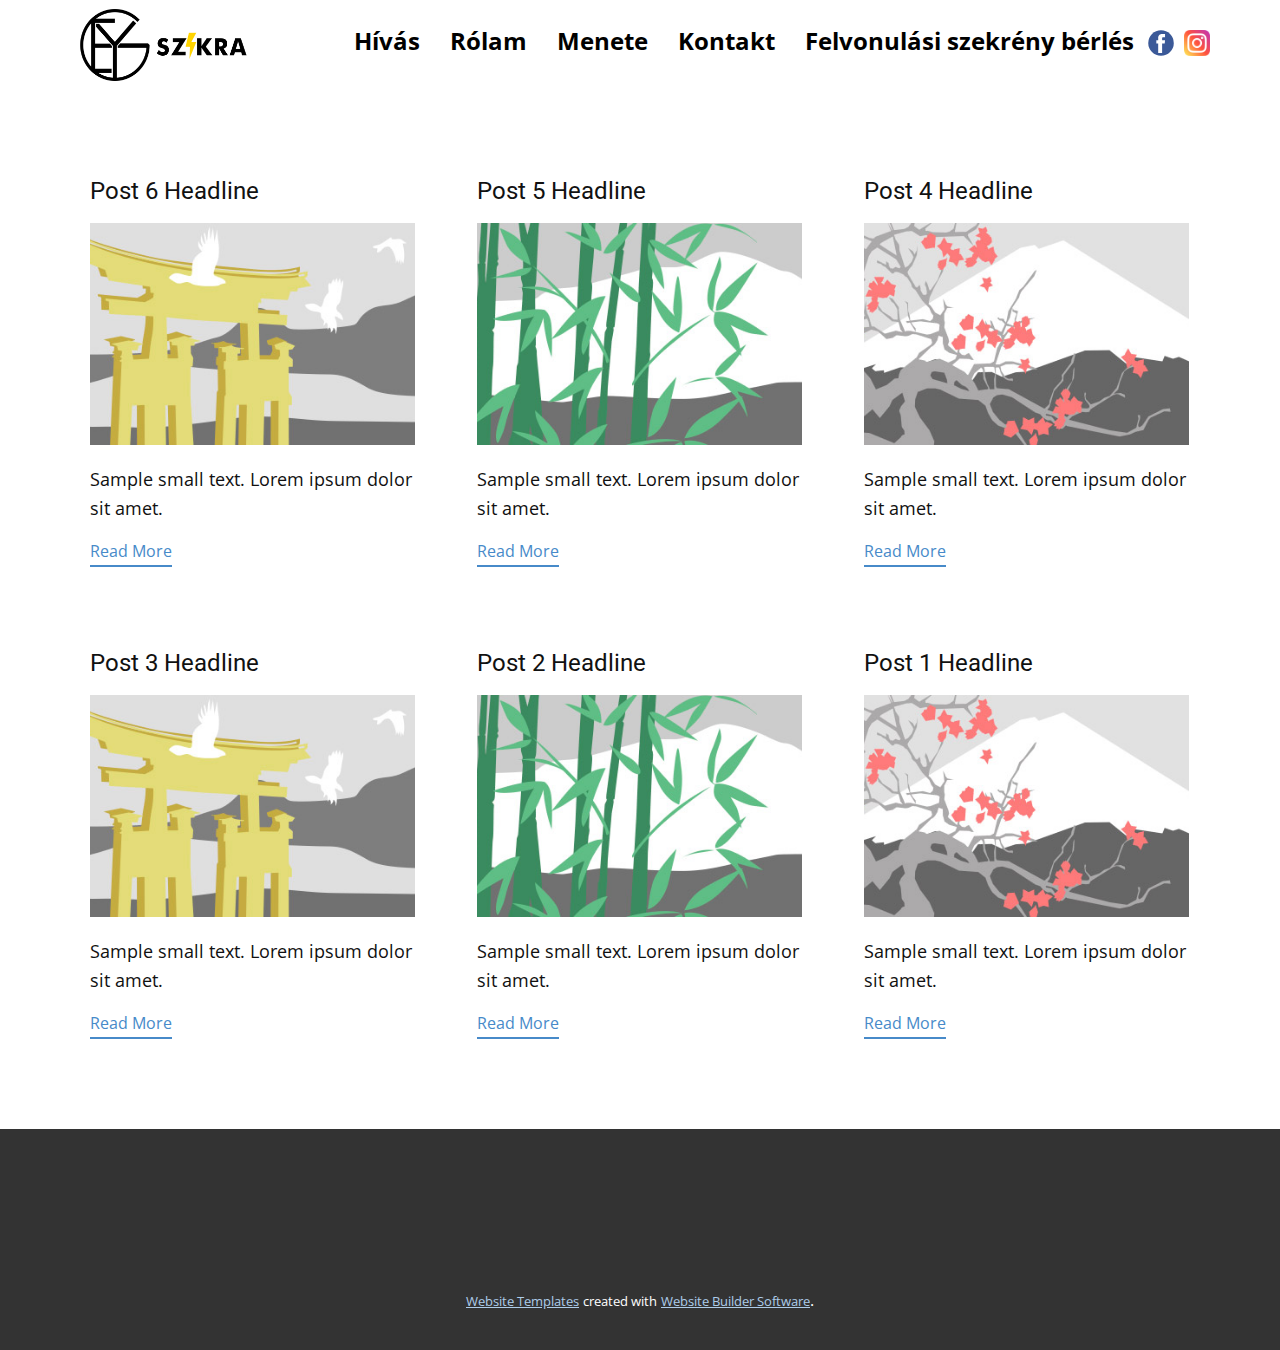
<file: blog/blog.html>
<!DOCTYPE html>
<html style="font-size: 16px;" lang="en"><head>
    <meta name="viewport" content="width=device-width, initial-scale=1.0">
    <meta charset="utf-8">
    <meta name="keywords" content="">
    <meta name="description" content="">
    <title>Blog Template</title>
    <link rel="stylesheet" href="../nicepage.css" media="screen">
<link rel="stylesheet" href="../Blog-Template.css" media="screen">
    <script class="u-script" type="text/javascript" src="../jquery.js" defer=""></script>
    <script class="u-script" type="text/javascript" src="../nicepage.js" defer=""></script>
    <meta name="generator" content="Nicepage 5.15.1, nicepage.com">
    <link id="u-theme-google-font" rel="stylesheet" href="https://fonts.googleapis.com/css?family=Roboto:100,100i,300,300i,400,400i,500,500i,700,700i,900,900i|Open+Sans:300,300i,400,400i,500,500i,600,600i,700,700i,800,800i">
    
    
    
    <script type="application/ld+json">{
		"@context": "http://schema.org",
		"@type": "Organization",
		"name": "Site1",
		"logo": "images/asdasd.png",
		"sameAs": [
				"https://www.facebook.com/people/Sebestyén-Gyula-Elmű-Eon-Regisztrált-Villanyszerelő/100063535208273/",
				"https://www.instagram.com/egyszikra/"
		]
}</script>
    <meta name="theme-color" content="#478ac9">
  <meta data-intl-tel-input-cdn-path="intlTelInput/"></head>
  <body class="u-body u-xl-mode" data-lang="en"><header class="u-align-center-sm u-align-center-xs u-clearfix u-header u-header" id="sec-c47b" data-animation-name="" data-animation-duration="0" data-animation-delay="0" data-animation-direction=""><div class="u-clearfix u-sheet u-sheet-1">
        <a href="#" class="u-image u-logo u-image-1" data-image-width="6000" data-image-height="2336" title="LOGO" target="_blank">
          <img src="../images/asdasd.png" class="u-logo-image u-logo-image-1">
        </a>
        <div class="u-social-icons u-spacing-10 u-social-icons-1">
          <a class="u-social-url" title="facebook" target="_blank" href="https://www.facebook.com/people/Sebestyén-Gyula-Elmű-Eon-Regisztrált-Villanyszerelő/100063535208273/"><span class="u-icon u-social-facebook u-social-icon u-icon-1"><svg class="u-svg-link" preserveAspectRatio="xMidYMin slice" viewBox="0 0 112 112" style=""><use xmlns:xlink="http://www.w3.org/1999/xlink" xlink:href="#svg-1e90"></use></svg><svg class="u-svg-content" viewBox="0 0 112 112" x="0" y="0" id="svg-1e90"><circle fill="currentColor" cx="56.1" cy="56.1" r="55"></circle><path fill="#FFFFFF" d="M73.5,31.6h-9.1c-1.4,0-3.6,0.8-3.6,3.9v8.5h12.6L72,58.3H60.8v40.8H43.9V58.3h-8V43.9h8v-9.2
      c0-6.7,3.1-17,17-17h12.5v13.9H73.5z"></path></svg></span>
          </a>
          <a class="u-social-url" title="Instagram" target="_blank" href="https://www.instagram.com/egyszikra/"><span class="u-file-icon u-icon u-social-icon u-social-instagram u-icon-2"><img src="../images/2111463.png" alt=""></span>
          </a>
        </div>
        <nav class="u-align-left u-menu u-menu-one-level u-offcanvas u-menu-1">
          <div class="menu-collapse" style="font-size: 1.5rem; letter-spacing: 0px; font-weight: 700;">
            <a class="u-button-style u-custom-active-border-color u-custom-active-color u-custom-border u-custom-border-color u-custom-borders u-custom-color u-custom-hover-border-color u-custom-hover-color u-custom-left-right-menu-spacing u-custom-text-active-color u-custom-text-color u-custom-text-hover-color u-custom-top-bottom-menu-spacing u-nav-link" href="#">
              <svg class="u-svg-link" preserveAspectRatio="xMidYMin slice" viewBox="0 0 302 302" style=""><use xmlns:xlink="http://www.w3.org/1999/xlink" xlink:href="#svg-8a8f"></use></svg>
              <svg xmlns="http://www.w3.org/2000/svg" xmlns:xlink="http://www.w3.org/1999/xlink" version="1.1" id="svg-8a8f" x="0px" y="0px" viewBox="0 0 302 302" style="enable-background:new 0 0 302 302;" xml:space="preserve" class="u-svg-content"><g><rect y="36" width="302" height="30"></rect><rect y="236" width="302" height="30"></rect><rect y="136" width="302" height="30"></rect>
</g><g></g><g></g><g></g><g></g><g></g><g></g><g></g><g></g><g></g><g></g><g></g><g></g><g></g><g></g><g></g></svg>
            </a>
          </div>
          <div class="u-custom-menu u-nav-container">
            <ul class="u-nav u-spacing-30 u-unstyled u-nav-1"><li class="u-nav-item"><a class="u-button-style u-nav-link u-text-active-black u-text-black u-text-hover-palette-3-base" href="../EGY-Szikra.html#carousel_320a" style="padding: 6px 0px;">Hívás</a>
</li><li class="u-nav-item"><a class="u-button-style u-nav-link u-text-active-black u-text-black u-text-hover-palette-3-base" href="../EGY-Szikra.html#carousel_6845" style="padding: 6px 0px;">Rólam</a>
</li><li class="u-nav-item"><a class="u-button-style u-nav-link u-text-active-black u-text-black u-text-hover-palette-3-base" href="../EGY-Szikra.html#carousel_d161" style="padding: 6px 0px;">Menete</a>
</li><li class="u-nav-item"><a class="u-button-style u-nav-link u-text-active-black u-text-black u-text-hover-palette-3-base" href="../EGY-Szikra.html#carousel_c68a" style="padding: 6px 0px;">Kontakt</a>
</li><li class="u-nav-item"><a class="u-button-style u-nav-link u-text-active-black u-text-black u-text-hover-palette-3-base" href="../EGY-Szikra.html#sec-3beb" style="padding: 6px 0px;">Felvonulási szekrény bérlés</a>
</li></ul>
          </div>
          <div class="u-custom-menu u-nav-container-collapse">
            <div class="u-align-center u-black u-container-style u-inner-container-layout u-opacity u-opacity-95 u-sidenav">
              <div class="u-inner-container-layout u-sidenav-overflow">
                <div class="u-menu-close"></div>
                <ul class="u-align-center u-nav u-popupmenu-items u-unstyled u-nav-2"><li class="u-nav-item"><a class="u-button-style u-nav-link" href="../EGY-Szikra.html#carousel_320a">Hívás</a>
</li><li class="u-nav-item"><a class="u-button-style u-nav-link" href="../EGY-Szikra.html#carousel_6845">Rólam</a>
</li><li class="u-nav-item"><a class="u-button-style u-nav-link" href="../EGY-Szikra.html#carousel_d161">Menete</a>
</li><li class="u-nav-item"><a class="u-button-style u-nav-link" href="../EGY-Szikra.html#carousel_c68a">Kontakt</a>
</li><li class="u-nav-item"><a class="u-button-style u-nav-link" href="../EGY-Szikra.html#sec-3beb">Felvonulási szekrény bérlés</a>
</li></ul>
              </div>
            </div>
            <div class="u-black u-menu-overlay u-opacity u-opacity-70"></div>
          </div>
        </nav>
      </div></header>
    <section class="u-clearfix u-section-1" id="sec-c7ea">
      <div class="u-clearfix u-sheet u-valign-middle u-sheet-1"><!--blog--><!--blog_options_json--><!--{"type":"Recent","source":"","tags":"","count":""}--><!--/blog_options_json-->
        <div class="u-blog u-expanded-width u-repeater u-repeater-1"><!--blog_post-->
          <div class="u-blog-post u-container-style u-repeater-item u-white u-repeater-item-1">
            <div class="u-container-layout u-similar-container u-valign-top u-container-layout-1"><!--blog_post_header-->
              <h4 class="u-blog-control u-text u-text-1">
                <a class="u-post-header-link" href="../blog/post-5.html">Post 6 Headline</a>
              </h4><!--/blog_post_header--><!--blog_post_image-->
              <a class="u-post-header-link" href="../blog/post-5.html"><img alt="" class="u-blog-control u-expanded-width u-image u-image-default u-image-1" src="../images/8ad73f3c.jpeg"></a><!--/blog_post_image--><!--blog_post_content-->
              <div class="u-blog-control u-post-content u-text u-text-2 fr-view">Sample small text. Lorem ipsum dolor sit amet.</div><!--/blog_post_content--><!--blog_post_readmore-->
              <a href="../blog/post-5.html" class="u-blog-control u-border-2 u-border-palette-1-base u-btn u-btn-rectangle u-button-style u-none u-btn-1"><!--blog_post_readmore_content--><!--options_json--><!--{"content":"","defaultValue":"Read More"}--><!--/options_json-->Read More<!--/blog_post_readmore_content--></a><!--/blog_post_readmore-->
            </div>
          </div><div class="u-blog-post u-container-style u-repeater-item u-video-cover u-white">
            <div class="u-container-layout u-similar-container u-valign-top u-container-layout-2"><!--blog_post_header-->
              <h4 class="u-blog-control u-text u-text-3">
                <a class="u-post-header-link" href="../blog/post-4.html">Post 5 Headline</a>
              </h4><!--/blog_post_header--><!--blog_post_image-->
              <a class="u-post-header-link" href="../blog/post-4.html"><img alt="" class="u-blog-control u-expanded-width u-image u-image-default u-image-2" src="../images/68f64b9d.jpeg"></a><!--/blog_post_image--><!--blog_post_content-->
              <div class="u-blog-control u-post-content u-text u-text-4 fr-view">Sample small text. Lorem ipsum dolor sit amet.</div><!--/blog_post_content--><!--blog_post_readmore-->
              <a href="../blog/post-4.html" class="u-blog-control u-border-2 u-border-palette-1-base u-btn u-btn-rectangle u-button-style u-none u-btn-2"><!--blog_post_readmore_content--><!--options_json--><!--{"content":"","defaultValue":"Read More"}--><!--/options_json-->Read More<!--/blog_post_readmore_content--></a><!--/blog_post_readmore-->
            </div>
          </div><div class="u-blog-post u-container-style u-repeater-item u-video-cover u-white">
            <div class="u-container-layout u-similar-container u-valign-top u-container-layout-3"><!--blog_post_header-->
              <h4 class="u-blog-control u-text u-text-5">
                <a class="u-post-header-link" href="../blog/post-3.html">Post 4 Headline</a>
              </h4><!--/blog_post_header--><!--blog_post_image-->
              <a class="u-post-header-link" href="../blog/post-3.html"><img alt="" class="u-blog-control u-expanded-width u-image u-image-default u-image-3" src="../images/0fd3416c.jpeg"></a><!--/blog_post_image--><!--blog_post_content-->
              <div class="u-blog-control u-post-content u-text u-text-6 fr-view">Sample small text. Lorem ipsum dolor sit amet.</div><!--/blog_post_content--><!--blog_post_readmore-->
              <a href="../blog/post-3.html" class="u-blog-control u-border-2 u-border-palette-1-base u-btn u-btn-rectangle u-button-style u-none u-btn-3"><!--blog_post_readmore_content--><!--options_json--><!--{"content":"","defaultValue":"Read More"}--><!--/options_json-->Read More<!--/blog_post_readmore_content--></a><!--/blog_post_readmore-->
            </div>
          </div><div class="u-blog-post u-container-style u-repeater-item u-white u-repeater-item-1">
            <div class="u-container-layout u-similar-container u-valign-top u-container-layout-1"><!--blog_post_header-->
              <h4 class="u-blog-control u-text u-text-1">
                <a class="u-post-header-link" href="../blog/post-2.html">Post 3 Headline</a>
              </h4><!--/blog_post_header--><!--blog_post_image-->
              <a class="u-post-header-link" href="../blog/post-2.html"><img alt="" class="u-blog-control u-expanded-width u-image u-image-default u-image-1" src="../images/8ad73f3c.jpeg"></a><!--/blog_post_image--><!--blog_post_content-->
              <div class="u-blog-control u-post-content u-text u-text-2 fr-view">Sample small text. Lorem ipsum dolor sit amet.</div><!--/blog_post_content--><!--blog_post_readmore-->
              <a href="../blog/post-2.html" class="u-blog-control u-border-2 u-border-palette-1-base u-btn u-btn-rectangle u-button-style u-none u-btn-1"><!--blog_post_readmore_content--><!--options_json--><!--{"content":"","defaultValue":"Read More"}--><!--/options_json-->Read More<!--/blog_post_readmore_content--></a><!--/blog_post_readmore-->
            </div>
          </div><div class="u-blog-post u-container-style u-repeater-item u-video-cover u-white">
            <div class="u-container-layout u-similar-container u-valign-top u-container-layout-2"><!--blog_post_header-->
              <h4 class="u-blog-control u-text u-text-3">
                <a class="u-post-header-link" href="../blog/post-1.html">Post 2 Headline</a>
              </h4><!--/blog_post_header--><!--blog_post_image-->
              <a class="u-post-header-link" href="../blog/post-1.html"><img alt="" class="u-blog-control u-expanded-width u-image u-image-default u-image-2" src="../images/68f64b9d.jpeg"></a><!--/blog_post_image--><!--blog_post_content-->
              <div class="u-blog-control u-post-content u-text u-text-4 fr-view">Sample small text. Lorem ipsum dolor sit amet.</div><!--/blog_post_content--><!--blog_post_readmore-->
              <a href="../blog/post-1.html" class="u-blog-control u-border-2 u-border-palette-1-base u-btn u-btn-rectangle u-button-style u-none u-btn-2"><!--blog_post_readmore_content--><!--options_json--><!--{"content":"","defaultValue":"Read More"}--><!--/options_json-->Read More<!--/blog_post_readmore_content--></a><!--/blog_post_readmore-->
            </div>
          </div><div class="u-blog-post u-container-style u-repeater-item u-video-cover u-white">
            <div class="u-container-layout u-similar-container u-valign-top u-container-layout-3"><!--blog_post_header-->
              <h4 class="u-blog-control u-text u-text-5">
                <a class="u-post-header-link" href="../blog/post.html">Post 1 Headline</a>
              </h4><!--/blog_post_header--><!--blog_post_image-->
              <a class="u-post-header-link" href="../blog/post.html"><img alt="" class="u-blog-control u-expanded-width u-image u-image-default u-image-3" src="../images/0fd3416c.jpeg"></a><!--/blog_post_image--><!--blog_post_content-->
              <div class="u-blog-control u-post-content u-text u-text-6 fr-view">Sample small text. Lorem ipsum dolor sit amet.</div><!--/blog_post_content--><!--blog_post_readmore-->
              <a href="../blog/post.html" class="u-blog-control u-border-2 u-border-palette-1-base u-btn u-btn-rectangle u-button-style u-none u-btn-3"><!--blog_post_readmore_content--><!--options_json--><!--{"content":"","defaultValue":"Read More"}--><!--/options_json-->Read More<!--/blog_post_readmore_content--></a><!--/blog_post_readmore-->
            </div>
          </div><!--/blog_post--><!--blog_post-->
          <!--/blog_post--><!--blog_post-->
          <!--/blog_post-->
        </div><!--/blog-->
      </div>
    </section>
    
    
    
    <footer class="u-align-center u-clearfix u-footer u-grey-80 u-footer" id="sec-3140"><div class="u-clearfix u-sheet u-sheet-1"></div></footer>
    <section class="u-backlink u-clearfix u-grey-80">
      <a class="u-link" href="https://nicepage.com/website-templates" target="_blank">
        <span>Website Templates</span>
      </a>
      <p class="u-text">
        <span>created with</span>
      </p>
      <a class="u-link" href="" target="_blank">
        <span>Website Builder Software</span>
      </a>. 
    </section>
  
</body></html>
</file>
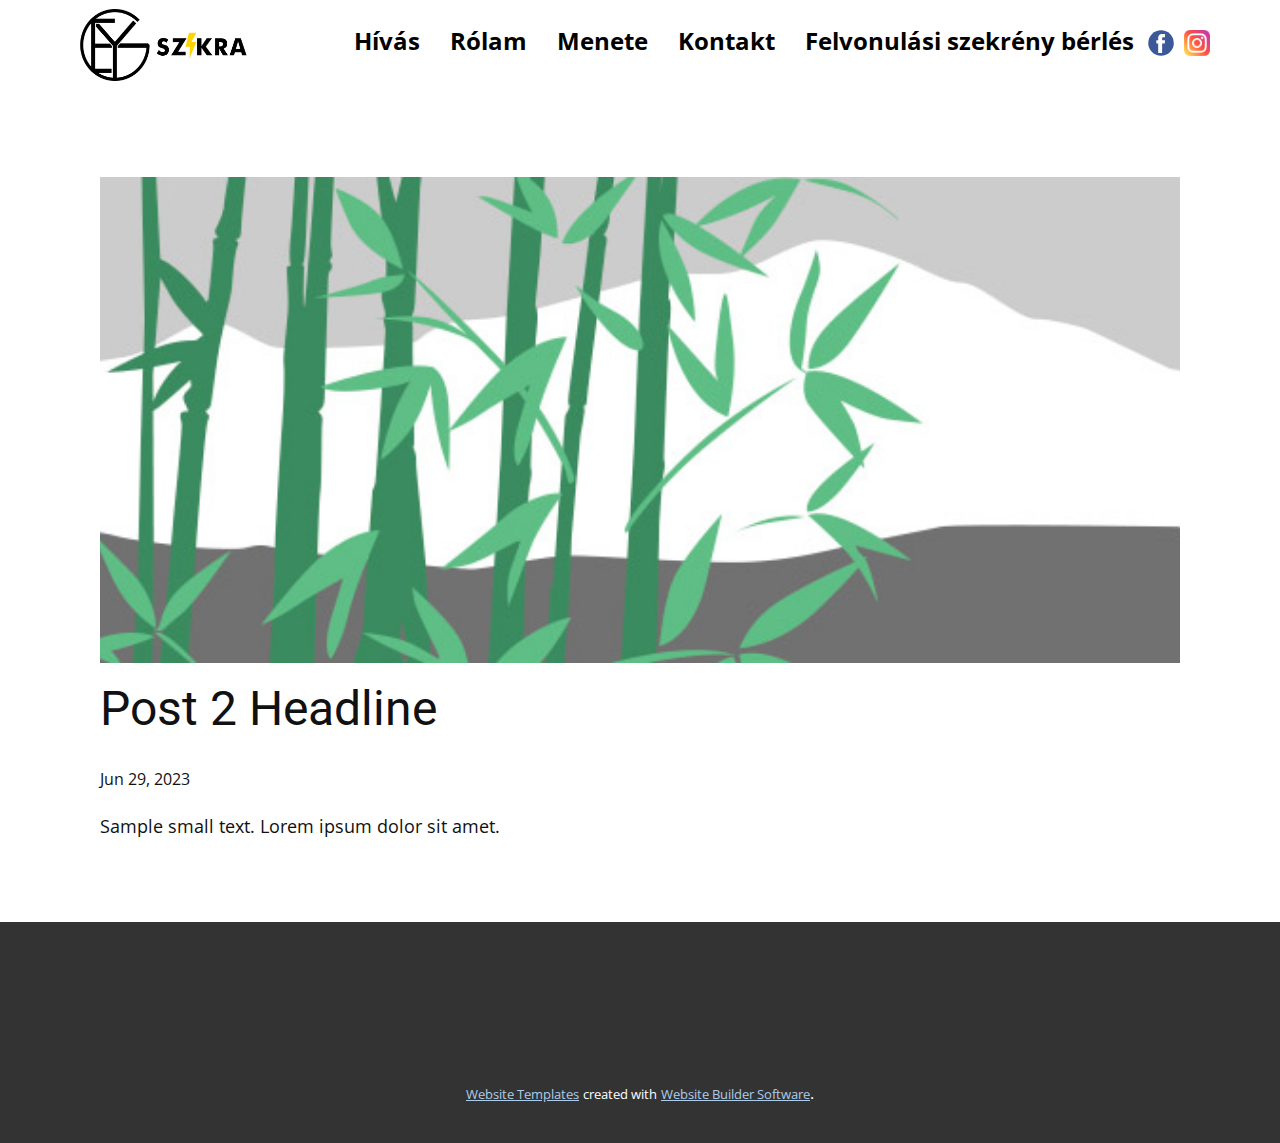
<file: blog/post-1.html>
<!DOCTYPE html>
<html style="font-size: 16px;" lang="en"><head>
    <meta name="viewport" content="width=device-width, initial-scale=1.0">
    <meta charset="utf-8">
    <meta name="keywords" content="Post 1 Headline">
    <meta name="description" content="">
    <title>Post 2 Headline</title>
    <link rel="stylesheet" href="../nicepage.css" media="screen">
<link rel="stylesheet" href="../Post-Template.css" media="screen">
    <script class="u-script" type="text/javascript" src="../jquery.js" defer=""></script>
    <script class="u-script" type="text/javascript" src="../nicepage.js" defer=""></script>
    <meta name="generator" content="Nicepage 5.15.1, nicepage.com">
    <link id="u-theme-google-font" rel="stylesheet" href="https://fonts.googleapis.com/css?family=Roboto:100,100i,300,300i,400,400i,500,500i,700,700i,900,900i|Open+Sans:300,300i,400,400i,500,500i,600,600i,700,700i,800,800i">
    
    
    
    <script type="application/ld+json">{
		"@context": "http://schema.org",
		"@type": "Organization",
		"name": "Site1",
		"logo": "images/asdasd.png",
		"sameAs": [
				"https://www.facebook.com/people/Sebestyén-Gyula-Elmű-Eon-Regisztrált-Villanyszerelő/100063535208273/",
				"https://www.instagram.com/egyszikra/"
		]
}</script>
    <meta name="theme-color" content="#478ac9">
  <meta data-intl-tel-input-cdn-path="intlTelInput/"></head>
  <body class="u-body u-xl-mode" data-lang="en"><header class="u-align-center-sm u-align-center-xs u-clearfix u-header u-header" id="sec-c47b" data-animation-name="" data-animation-duration="0" data-animation-delay="0" data-animation-direction=""><div class="u-clearfix u-sheet u-sheet-1">
        <a href="#" class="u-image u-logo u-image-1" data-image-width="6000" data-image-height="2336" title="LOGO" target="_blank">
          <img src="../images/asdasd.png" class="u-logo-image u-logo-image-1">
        </a>
        <div class="u-social-icons u-spacing-10 u-social-icons-1">
          <a class="u-social-url" title="facebook" target="_blank" href="https://www.facebook.com/people/Sebestyén-Gyula-Elmű-Eon-Regisztrált-Villanyszerelő/100063535208273/"><span class="u-icon u-social-facebook u-social-icon u-icon-1"><svg class="u-svg-link" preserveAspectRatio="xMidYMin slice" viewBox="0 0 112 112" style=""><use xmlns:xlink="http://www.w3.org/1999/xlink" xlink:href="#svg-1e90"></use></svg><svg class="u-svg-content" viewBox="0 0 112 112" x="0" y="0" id="svg-1e90"><circle fill="currentColor" cx="56.1" cy="56.1" r="55"></circle><path fill="#FFFFFF" d="M73.5,31.6h-9.1c-1.4,0-3.6,0.8-3.6,3.9v8.5h12.6L72,58.3H60.8v40.8H43.9V58.3h-8V43.9h8v-9.2
      c0-6.7,3.1-17,17-17h12.5v13.9H73.5z"></path></svg></span>
          </a>
          <a class="u-social-url" title="Instagram" target="_blank" href="https://www.instagram.com/egyszikra/"><span class="u-file-icon u-icon u-social-icon u-social-instagram u-icon-2"><img src="../images/2111463.png" alt=""></span>
          </a>
        </div>
        <nav class="u-align-left u-menu u-menu-one-level u-offcanvas u-menu-1">
          <div class="menu-collapse" style="font-size: 1.5rem; letter-spacing: 0px; font-weight: 700;">
            <a class="u-button-style u-custom-active-border-color u-custom-active-color u-custom-border u-custom-border-color u-custom-borders u-custom-color u-custom-hover-border-color u-custom-hover-color u-custom-left-right-menu-spacing u-custom-text-active-color u-custom-text-color u-custom-text-hover-color u-custom-top-bottom-menu-spacing u-nav-link" href="#">
              <svg class="u-svg-link" preserveAspectRatio="xMidYMin slice" viewBox="0 0 302 302" style=""><use xmlns:xlink="http://www.w3.org/1999/xlink" xlink:href="#svg-8a8f"></use></svg>
              <svg xmlns="http://www.w3.org/2000/svg" xmlns:xlink="http://www.w3.org/1999/xlink" version="1.1" id="svg-8a8f" x="0px" y="0px" viewBox="0 0 302 302" style="enable-background:new 0 0 302 302;" xml:space="preserve" class="u-svg-content"><g><rect y="36" width="302" height="30"></rect><rect y="236" width="302" height="30"></rect><rect y="136" width="302" height="30"></rect>
</g><g></g><g></g><g></g><g></g><g></g><g></g><g></g><g></g><g></g><g></g><g></g><g></g><g></g><g></g><g></g></svg>
            </a>
          </div>
          <div class="u-custom-menu u-nav-container">
            <ul class="u-nav u-spacing-30 u-unstyled u-nav-1"><li class="u-nav-item"><a class="u-button-style u-nav-link u-text-active-black u-text-black u-text-hover-palette-3-base" href="../EGY-Szikra.html#carousel_320a" style="padding: 6px 0px;">Hívás</a>
</li><li class="u-nav-item"><a class="u-button-style u-nav-link u-text-active-black u-text-black u-text-hover-palette-3-base" href="../EGY-Szikra.html#carousel_6845" style="padding: 6px 0px;">Rólam</a>
</li><li class="u-nav-item"><a class="u-button-style u-nav-link u-text-active-black u-text-black u-text-hover-palette-3-base" href="../EGY-Szikra.html#carousel_d161" style="padding: 6px 0px;">Menete</a>
</li><li class="u-nav-item"><a class="u-button-style u-nav-link u-text-active-black u-text-black u-text-hover-palette-3-base" href="../EGY-Szikra.html#carousel_c68a" style="padding: 6px 0px;">Kontakt</a>
</li><li class="u-nav-item"><a class="u-button-style u-nav-link u-text-active-black u-text-black u-text-hover-palette-3-base" href="../EGY-Szikra.html#sec-3beb" style="padding: 6px 0px;">Felvonulási szekrény bérlés</a>
</li></ul>
          </div>
          <div class="u-custom-menu u-nav-container-collapse">
            <div class="u-align-center u-black u-container-style u-inner-container-layout u-opacity u-opacity-95 u-sidenav">
              <div class="u-inner-container-layout u-sidenav-overflow">
                <div class="u-menu-close"></div>
                <ul class="u-align-center u-nav u-popupmenu-items u-unstyled u-nav-2"><li class="u-nav-item"><a class="u-button-style u-nav-link" href="../EGY-Szikra.html#carousel_320a">Hívás</a>
</li><li class="u-nav-item"><a class="u-button-style u-nav-link" href="../EGY-Szikra.html#carousel_6845">Rólam</a>
</li><li class="u-nav-item"><a class="u-button-style u-nav-link" href="../EGY-Szikra.html#carousel_d161">Menete</a>
</li><li class="u-nav-item"><a class="u-button-style u-nav-link" href="../EGY-Szikra.html#carousel_c68a">Kontakt</a>
</li><li class="u-nav-item"><a class="u-button-style u-nav-link" href="../EGY-Szikra.html#sec-3beb">Felvonulási szekrény bérlés</a>
</li></ul>
              </div>
            </div>
            <div class="u-black u-menu-overlay u-opacity u-opacity-70"></div>
          </div>
        </nav>
      </div></header>
    <section class="u-align-center u-clearfix u-section-1" id="sec-e9b9">
      <div class="u-clearfix u-sheet u-valign-middle-md u-valign-middle-sm u-valign-middle-xs u-sheet-1"><!--post_details--><!--post_details_options_json--><!--{"source":""}--><!--/post_details_options_json--><!--blog_post-->
        <div class="u-container-style u-expanded-width u-post-details u-post-details-1">
          <div class="u-container-layout u-valign-middle u-container-layout-1"><!--blog_post_image-->
            <img alt="" class="u-blog-control u-expanded-width u-image u-image-default u-image-1" src="../images/68f64b9d.jpeg"><!--/blog_post_image--><!--blog_post_header-->
            <h2 class="u-blog-control u-text u-text-1">Post 2 Headline</h2><!--/blog_post_header--><!--blog_post_metadata-->
            <div class="u-blog-control u-metadata u-metadata-1"><!--blog_post_metadata_date-->
              <span class="u-meta-date u-meta-icon">Jun 29, 2023</span><!--/blog_post_metadata_date--><!--blog_post_metadata_category-->
              <!--/blog_post_metadata_category--><!--blog_post_metadata_comments-->
              <!--/blog_post_metadata_comments-->
            </div><!--/blog_post_metadata--><!--blog_post_content-->
            <div class="u-align-justify u-blog-control u-post-content u-text u-text-2 fr-view">
  Sample small text. Lorem ipsum dolor sit amet.
  </div><!--/blog_post_content-->
          </div>
        </div><!--/blog_post--><!--/post_details-->
      </div>
    </section>
    
    
    
    <footer class="u-align-center u-clearfix u-footer u-grey-80 u-footer" id="sec-3140"><div class="u-clearfix u-sheet u-sheet-1"></div></footer>
    <section class="u-backlink u-clearfix u-grey-80">
      <a class="u-link" href="https://nicepage.com/website-templates" target="_blank">
        <span>Website Templates</span>
      </a>
      <p class="u-text">
        <span>created with</span>
      </p>
      <a class="u-link" href="" target="_blank">
        <span>Website Builder Software</span>
      </a>. 
    </section>
  
</body></html>
</file>
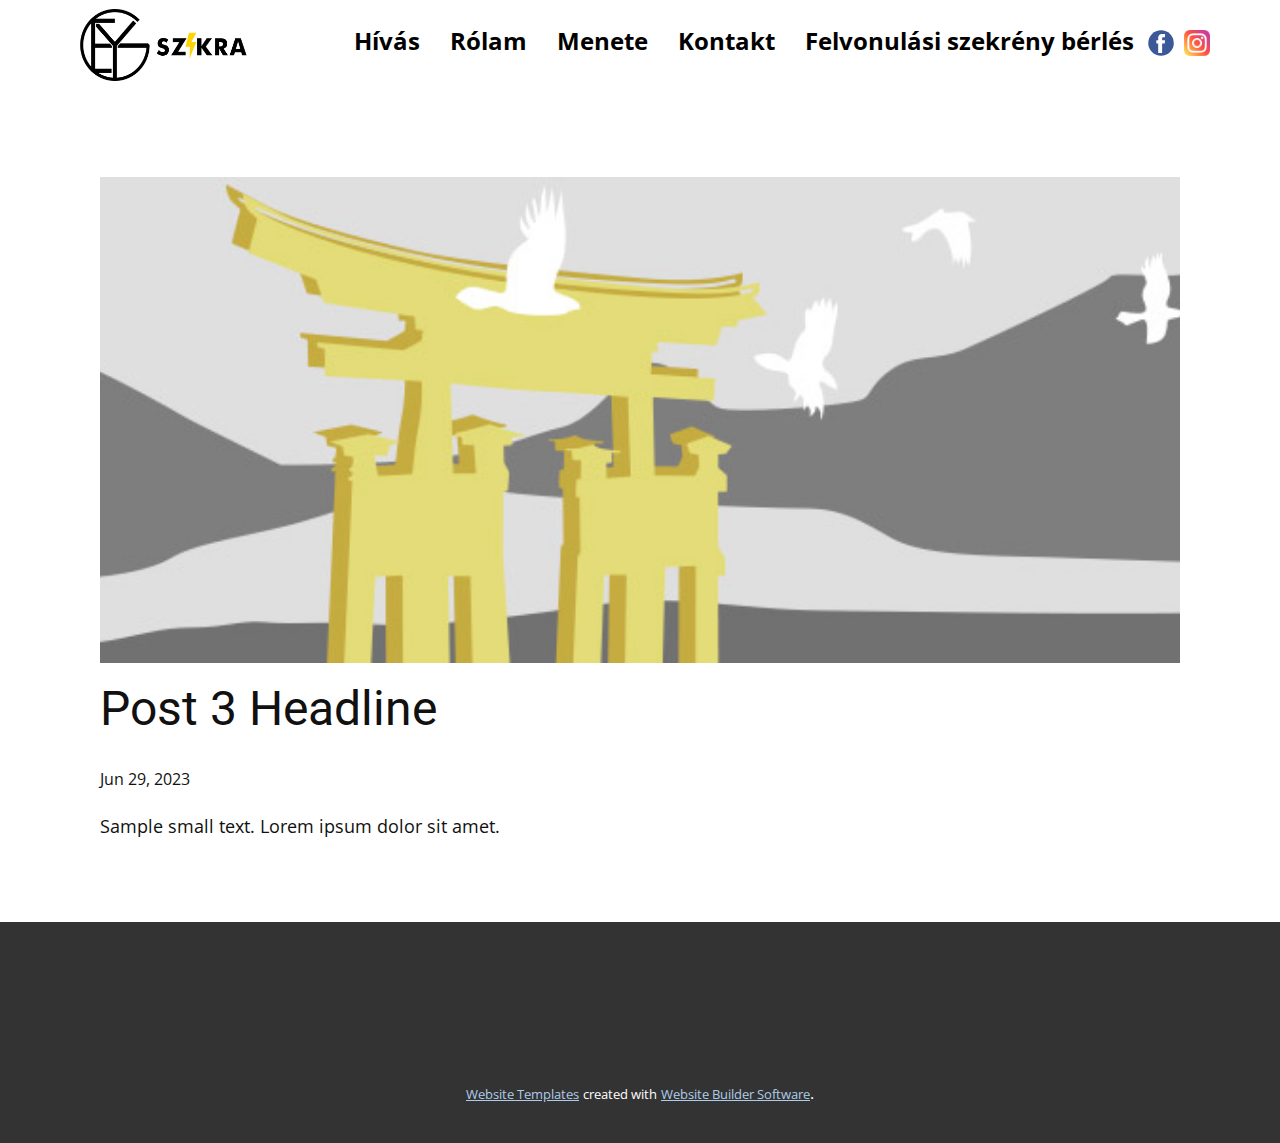
<file: blog/post-2.html>
<!DOCTYPE html>
<html style="font-size: 16px;" lang="en"><head>
    <meta name="viewport" content="width=device-width, initial-scale=1.0">
    <meta charset="utf-8">
    <meta name="keywords" content="Post 1 Headline">
    <meta name="description" content="">
    <title>Post 3 Headline</title>
    <link rel="stylesheet" href="../nicepage.css" media="screen">
<link rel="stylesheet" href="../Post-Template.css" media="screen">
    <script class="u-script" type="text/javascript" src="../jquery.js" defer=""></script>
    <script class="u-script" type="text/javascript" src="../nicepage.js" defer=""></script>
    <meta name="generator" content="Nicepage 5.15.1, nicepage.com">
    <link id="u-theme-google-font" rel="stylesheet" href="https://fonts.googleapis.com/css?family=Roboto:100,100i,300,300i,400,400i,500,500i,700,700i,900,900i|Open+Sans:300,300i,400,400i,500,500i,600,600i,700,700i,800,800i">
    
    
    
    <script type="application/ld+json">{
		"@context": "http://schema.org",
		"@type": "Organization",
		"name": "Site1",
		"logo": "images/asdasd.png",
		"sameAs": [
				"https://www.facebook.com/people/Sebestyén-Gyula-Elmű-Eon-Regisztrált-Villanyszerelő/100063535208273/",
				"https://www.instagram.com/egyszikra/"
		]
}</script>
    <meta name="theme-color" content="#478ac9">
  <meta data-intl-tel-input-cdn-path="intlTelInput/"></head>
  <body class="u-body u-xl-mode" data-lang="en"><header class="u-align-center-sm u-align-center-xs u-clearfix u-header u-header" id="sec-c47b" data-animation-name="" data-animation-duration="0" data-animation-delay="0" data-animation-direction=""><div class="u-clearfix u-sheet u-sheet-1">
        <a href="#" class="u-image u-logo u-image-1" data-image-width="6000" data-image-height="2336" title="LOGO" target="_blank">
          <img src="../images/asdasd.png" class="u-logo-image u-logo-image-1">
        </a>
        <div class="u-social-icons u-spacing-10 u-social-icons-1">
          <a class="u-social-url" title="facebook" target="_blank" href="https://www.facebook.com/people/Sebestyén-Gyula-Elmű-Eon-Regisztrált-Villanyszerelő/100063535208273/"><span class="u-icon u-social-facebook u-social-icon u-icon-1"><svg class="u-svg-link" preserveAspectRatio="xMidYMin slice" viewBox="0 0 112 112" style=""><use xmlns:xlink="http://www.w3.org/1999/xlink" xlink:href="#svg-1e90"></use></svg><svg class="u-svg-content" viewBox="0 0 112 112" x="0" y="0" id="svg-1e90"><circle fill="currentColor" cx="56.1" cy="56.1" r="55"></circle><path fill="#FFFFFF" d="M73.5,31.6h-9.1c-1.4,0-3.6,0.8-3.6,3.9v8.5h12.6L72,58.3H60.8v40.8H43.9V58.3h-8V43.9h8v-9.2
      c0-6.7,3.1-17,17-17h12.5v13.9H73.5z"></path></svg></span>
          </a>
          <a class="u-social-url" title="Instagram" target="_blank" href="https://www.instagram.com/egyszikra/"><span class="u-file-icon u-icon u-social-icon u-social-instagram u-icon-2"><img src="../images/2111463.png" alt=""></span>
          </a>
        </div>
        <nav class="u-align-left u-menu u-menu-one-level u-offcanvas u-menu-1">
          <div class="menu-collapse" style="font-size: 1.5rem; letter-spacing: 0px; font-weight: 700;">
            <a class="u-button-style u-custom-active-border-color u-custom-active-color u-custom-border u-custom-border-color u-custom-borders u-custom-color u-custom-hover-border-color u-custom-hover-color u-custom-left-right-menu-spacing u-custom-text-active-color u-custom-text-color u-custom-text-hover-color u-custom-top-bottom-menu-spacing u-nav-link" href="#">
              <svg class="u-svg-link" preserveAspectRatio="xMidYMin slice" viewBox="0 0 302 302" style=""><use xmlns:xlink="http://www.w3.org/1999/xlink" xlink:href="#svg-8a8f"></use></svg>
              <svg xmlns="http://www.w3.org/2000/svg" xmlns:xlink="http://www.w3.org/1999/xlink" version="1.1" id="svg-8a8f" x="0px" y="0px" viewBox="0 0 302 302" style="enable-background:new 0 0 302 302;" xml:space="preserve" class="u-svg-content"><g><rect y="36" width="302" height="30"></rect><rect y="236" width="302" height="30"></rect><rect y="136" width="302" height="30"></rect>
</g><g></g><g></g><g></g><g></g><g></g><g></g><g></g><g></g><g></g><g></g><g></g><g></g><g></g><g></g><g></g></svg>
            </a>
          </div>
          <div class="u-custom-menu u-nav-container">
            <ul class="u-nav u-spacing-30 u-unstyled u-nav-1"><li class="u-nav-item"><a class="u-button-style u-nav-link u-text-active-black u-text-black u-text-hover-palette-3-base" href="../EGY-Szikra.html#carousel_320a" style="padding: 6px 0px;">Hívás</a>
</li><li class="u-nav-item"><a class="u-button-style u-nav-link u-text-active-black u-text-black u-text-hover-palette-3-base" href="../EGY-Szikra.html#carousel_6845" style="padding: 6px 0px;">Rólam</a>
</li><li class="u-nav-item"><a class="u-button-style u-nav-link u-text-active-black u-text-black u-text-hover-palette-3-base" href="../EGY-Szikra.html#carousel_d161" style="padding: 6px 0px;">Menete</a>
</li><li class="u-nav-item"><a class="u-button-style u-nav-link u-text-active-black u-text-black u-text-hover-palette-3-base" href="../EGY-Szikra.html#carousel_c68a" style="padding: 6px 0px;">Kontakt</a>
</li><li class="u-nav-item"><a class="u-button-style u-nav-link u-text-active-black u-text-black u-text-hover-palette-3-base" href="../EGY-Szikra.html#sec-3beb" style="padding: 6px 0px;">Felvonulási szekrény bérlés</a>
</li></ul>
          </div>
          <div class="u-custom-menu u-nav-container-collapse">
            <div class="u-align-center u-black u-container-style u-inner-container-layout u-opacity u-opacity-95 u-sidenav">
              <div class="u-inner-container-layout u-sidenav-overflow">
                <div class="u-menu-close"></div>
                <ul class="u-align-center u-nav u-popupmenu-items u-unstyled u-nav-2"><li class="u-nav-item"><a class="u-button-style u-nav-link" href="../EGY-Szikra.html#carousel_320a">Hívás</a>
</li><li class="u-nav-item"><a class="u-button-style u-nav-link" href="../EGY-Szikra.html#carousel_6845">Rólam</a>
</li><li class="u-nav-item"><a class="u-button-style u-nav-link" href="../EGY-Szikra.html#carousel_d161">Menete</a>
</li><li class="u-nav-item"><a class="u-button-style u-nav-link" href="../EGY-Szikra.html#carousel_c68a">Kontakt</a>
</li><li class="u-nav-item"><a class="u-button-style u-nav-link" href="../EGY-Szikra.html#sec-3beb">Felvonulási szekrény bérlés</a>
</li></ul>
              </div>
            </div>
            <div class="u-black u-menu-overlay u-opacity u-opacity-70"></div>
          </div>
        </nav>
      </div></header>
    <section class="u-align-center u-clearfix u-section-1" id="sec-e9b9">
      <div class="u-clearfix u-sheet u-valign-middle-md u-valign-middle-sm u-valign-middle-xs u-sheet-1"><!--post_details--><!--post_details_options_json--><!--{"source":""}--><!--/post_details_options_json--><!--blog_post-->
        <div class="u-container-style u-expanded-width u-post-details u-post-details-1">
          <div class="u-container-layout u-valign-middle u-container-layout-1"><!--blog_post_image-->
            <img alt="" class="u-blog-control u-expanded-width u-image u-image-default u-image-1" src="../images/8ad73f3c.jpeg"><!--/blog_post_image--><!--blog_post_header-->
            <h2 class="u-blog-control u-text u-text-1">Post 3 Headline</h2><!--/blog_post_header--><!--blog_post_metadata-->
            <div class="u-blog-control u-metadata u-metadata-1"><!--blog_post_metadata_date-->
              <span class="u-meta-date u-meta-icon">Jun 29, 2023</span><!--/blog_post_metadata_date--><!--blog_post_metadata_category-->
              <!--/blog_post_metadata_category--><!--blog_post_metadata_comments-->
              <!--/blog_post_metadata_comments-->
            </div><!--/blog_post_metadata--><!--blog_post_content-->
            <div class="u-align-justify u-blog-control u-post-content u-text u-text-2 fr-view">
  Sample small text. Lorem ipsum dolor sit amet.
  </div><!--/blog_post_content-->
          </div>
        </div><!--/blog_post--><!--/post_details-->
      </div>
    </section>
    
    
    
    <footer class="u-align-center u-clearfix u-footer u-grey-80 u-footer" id="sec-3140"><div class="u-clearfix u-sheet u-sheet-1"></div></footer>
    <section class="u-backlink u-clearfix u-grey-80">
      <a class="u-link" href="https://nicepage.com/website-templates" target="_blank">
        <span>Website Templates</span>
      </a>
      <p class="u-text">
        <span>created with</span>
      </p>
      <a class="u-link" href="" target="_blank">
        <span>Website Builder Software</span>
      </a>. 
    </section>
  
</body></html>
</file>
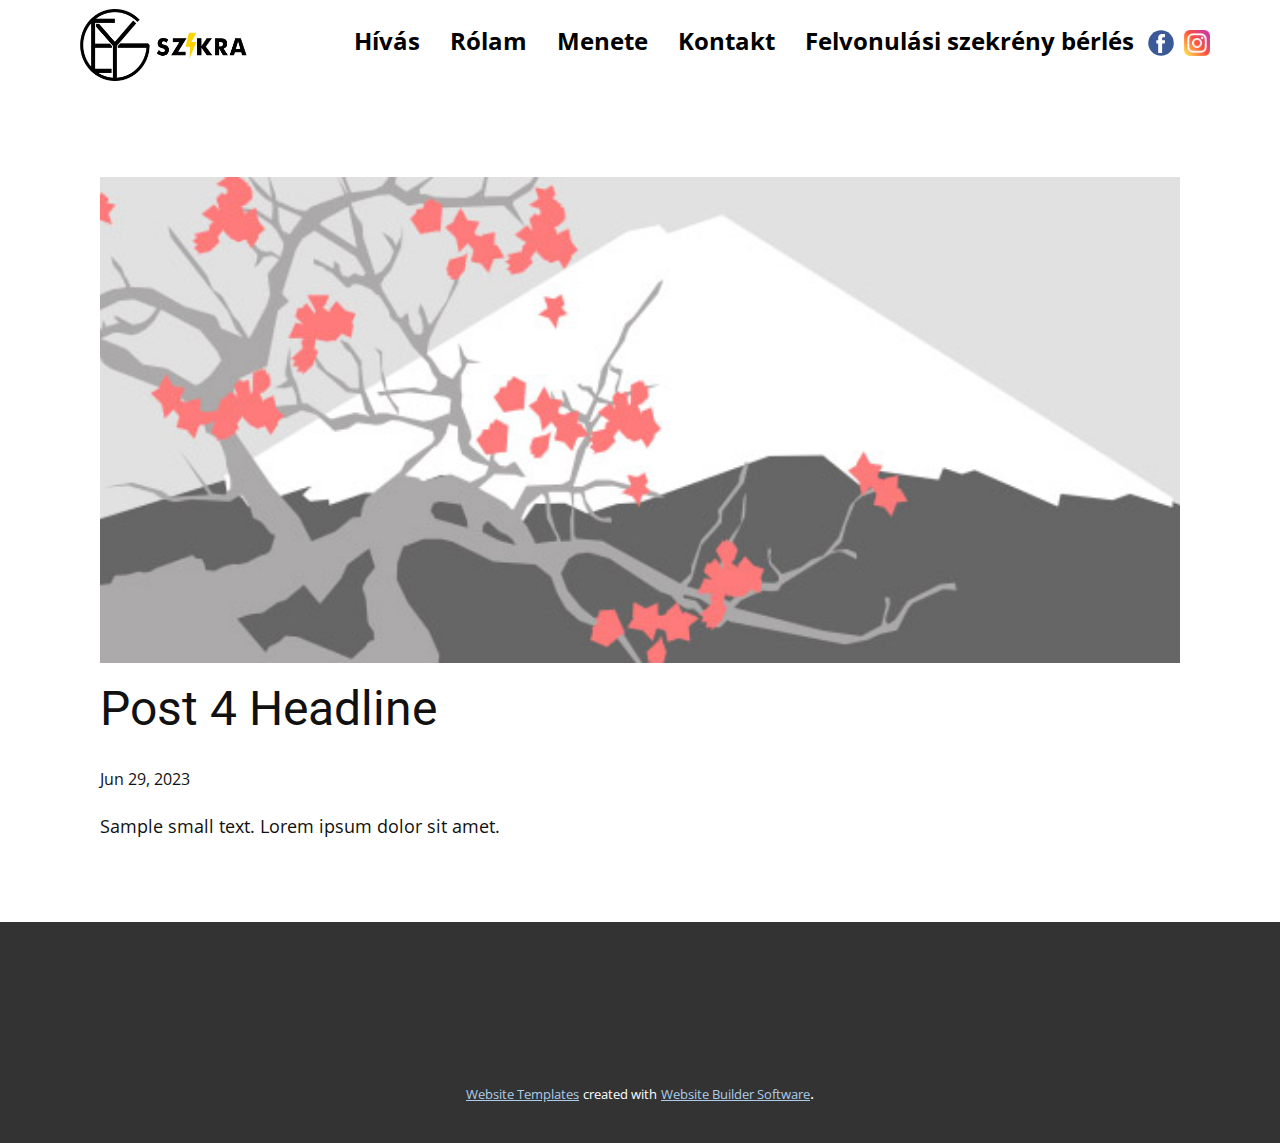
<file: blog/post-3.html>
<!DOCTYPE html>
<html style="font-size: 16px;" lang="en"><head>
    <meta name="viewport" content="width=device-width, initial-scale=1.0">
    <meta charset="utf-8">
    <meta name="keywords" content="Post 1 Headline">
    <meta name="description" content="">
    <title>Post 4 Headline</title>
    <link rel="stylesheet" href="../nicepage.css" media="screen">
<link rel="stylesheet" href="../Post-Template.css" media="screen">
    <script class="u-script" type="text/javascript" src="../jquery.js" defer=""></script>
    <script class="u-script" type="text/javascript" src="../nicepage.js" defer=""></script>
    <meta name="generator" content="Nicepage 5.15.1, nicepage.com">
    <link id="u-theme-google-font" rel="stylesheet" href="https://fonts.googleapis.com/css?family=Roboto:100,100i,300,300i,400,400i,500,500i,700,700i,900,900i|Open+Sans:300,300i,400,400i,500,500i,600,600i,700,700i,800,800i">
    
    
    
    <script type="application/ld+json">{
		"@context": "http://schema.org",
		"@type": "Organization",
		"name": "Site1",
		"logo": "images/asdasd.png",
		"sameAs": [
				"https://www.facebook.com/people/Sebestyén-Gyula-Elmű-Eon-Regisztrált-Villanyszerelő/100063535208273/",
				"https://www.instagram.com/egyszikra/"
		]
}</script>
    <meta name="theme-color" content="#478ac9">
  <meta data-intl-tel-input-cdn-path="intlTelInput/"></head>
  <body class="u-body u-xl-mode" data-lang="en"><header class="u-align-center-sm u-align-center-xs u-clearfix u-header u-header" id="sec-c47b" data-animation-name="" data-animation-duration="0" data-animation-delay="0" data-animation-direction=""><div class="u-clearfix u-sheet u-sheet-1">
        <a href="#" class="u-image u-logo u-image-1" data-image-width="6000" data-image-height="2336" title="LOGO" target="_blank">
          <img src="../images/asdasd.png" class="u-logo-image u-logo-image-1">
        </a>
        <div class="u-social-icons u-spacing-10 u-social-icons-1">
          <a class="u-social-url" title="facebook" target="_blank" href="https://www.facebook.com/people/Sebestyén-Gyula-Elmű-Eon-Regisztrált-Villanyszerelő/100063535208273/"><span class="u-icon u-social-facebook u-social-icon u-icon-1"><svg class="u-svg-link" preserveAspectRatio="xMidYMin slice" viewBox="0 0 112 112" style=""><use xmlns:xlink="http://www.w3.org/1999/xlink" xlink:href="#svg-1e90"></use></svg><svg class="u-svg-content" viewBox="0 0 112 112" x="0" y="0" id="svg-1e90"><circle fill="currentColor" cx="56.1" cy="56.1" r="55"></circle><path fill="#FFFFFF" d="M73.5,31.6h-9.1c-1.4,0-3.6,0.8-3.6,3.9v8.5h12.6L72,58.3H60.8v40.8H43.9V58.3h-8V43.9h8v-9.2
      c0-6.7,3.1-17,17-17h12.5v13.9H73.5z"></path></svg></span>
          </a>
          <a class="u-social-url" title="Instagram" target="_blank" href="https://www.instagram.com/egyszikra/"><span class="u-file-icon u-icon u-social-icon u-social-instagram u-icon-2"><img src="../images/2111463.png" alt=""></span>
          </a>
        </div>
        <nav class="u-align-left u-menu u-menu-one-level u-offcanvas u-menu-1">
          <div class="menu-collapse" style="font-size: 1.5rem; letter-spacing: 0px; font-weight: 700;">
            <a class="u-button-style u-custom-active-border-color u-custom-active-color u-custom-border u-custom-border-color u-custom-borders u-custom-color u-custom-hover-border-color u-custom-hover-color u-custom-left-right-menu-spacing u-custom-text-active-color u-custom-text-color u-custom-text-hover-color u-custom-top-bottom-menu-spacing u-nav-link" href="#">
              <svg class="u-svg-link" preserveAspectRatio="xMidYMin slice" viewBox="0 0 302 302" style=""><use xmlns:xlink="http://www.w3.org/1999/xlink" xlink:href="#svg-8a8f"></use></svg>
              <svg xmlns="http://www.w3.org/2000/svg" xmlns:xlink="http://www.w3.org/1999/xlink" version="1.1" id="svg-8a8f" x="0px" y="0px" viewBox="0 0 302 302" style="enable-background:new 0 0 302 302;" xml:space="preserve" class="u-svg-content"><g><rect y="36" width="302" height="30"></rect><rect y="236" width="302" height="30"></rect><rect y="136" width="302" height="30"></rect>
</g><g></g><g></g><g></g><g></g><g></g><g></g><g></g><g></g><g></g><g></g><g></g><g></g><g></g><g></g><g></g></svg>
            </a>
          </div>
          <div class="u-custom-menu u-nav-container">
            <ul class="u-nav u-spacing-30 u-unstyled u-nav-1"><li class="u-nav-item"><a class="u-button-style u-nav-link u-text-active-black u-text-black u-text-hover-palette-3-base" href="../EGY-Szikra.html#carousel_320a" style="padding: 6px 0px;">Hívás</a>
</li><li class="u-nav-item"><a class="u-button-style u-nav-link u-text-active-black u-text-black u-text-hover-palette-3-base" href="../EGY-Szikra.html#carousel_6845" style="padding: 6px 0px;">Rólam</a>
</li><li class="u-nav-item"><a class="u-button-style u-nav-link u-text-active-black u-text-black u-text-hover-palette-3-base" href="../EGY-Szikra.html#carousel_d161" style="padding: 6px 0px;">Menete</a>
</li><li class="u-nav-item"><a class="u-button-style u-nav-link u-text-active-black u-text-black u-text-hover-palette-3-base" href="../EGY-Szikra.html#carousel_c68a" style="padding: 6px 0px;">Kontakt</a>
</li><li class="u-nav-item"><a class="u-button-style u-nav-link u-text-active-black u-text-black u-text-hover-palette-3-base" href="../EGY-Szikra.html#sec-3beb" style="padding: 6px 0px;">Felvonulási szekrény bérlés</a>
</li></ul>
          </div>
          <div class="u-custom-menu u-nav-container-collapse">
            <div class="u-align-center u-black u-container-style u-inner-container-layout u-opacity u-opacity-95 u-sidenav">
              <div class="u-inner-container-layout u-sidenav-overflow">
                <div class="u-menu-close"></div>
                <ul class="u-align-center u-nav u-popupmenu-items u-unstyled u-nav-2"><li class="u-nav-item"><a class="u-button-style u-nav-link" href="../EGY-Szikra.html#carousel_320a">Hívás</a>
</li><li class="u-nav-item"><a class="u-button-style u-nav-link" href="../EGY-Szikra.html#carousel_6845">Rólam</a>
</li><li class="u-nav-item"><a class="u-button-style u-nav-link" href="../EGY-Szikra.html#carousel_d161">Menete</a>
</li><li class="u-nav-item"><a class="u-button-style u-nav-link" href="../EGY-Szikra.html#carousel_c68a">Kontakt</a>
</li><li class="u-nav-item"><a class="u-button-style u-nav-link" href="../EGY-Szikra.html#sec-3beb">Felvonulási szekrény bérlés</a>
</li></ul>
              </div>
            </div>
            <div class="u-black u-menu-overlay u-opacity u-opacity-70"></div>
          </div>
        </nav>
      </div></header>
    <section class="u-align-center u-clearfix u-section-1" id="sec-e9b9">
      <div class="u-clearfix u-sheet u-valign-middle-md u-valign-middle-sm u-valign-middle-xs u-sheet-1"><!--post_details--><!--post_details_options_json--><!--{"source":""}--><!--/post_details_options_json--><!--blog_post-->
        <div class="u-container-style u-expanded-width u-post-details u-post-details-1">
          <div class="u-container-layout u-valign-middle u-container-layout-1"><!--blog_post_image-->
            <img alt="" class="u-blog-control u-expanded-width u-image u-image-default u-image-1" src="../images/0fd3416c.jpeg"><!--/blog_post_image--><!--blog_post_header-->
            <h2 class="u-blog-control u-text u-text-1">Post 4 Headline</h2><!--/blog_post_header--><!--blog_post_metadata-->
            <div class="u-blog-control u-metadata u-metadata-1"><!--blog_post_metadata_date-->
              <span class="u-meta-date u-meta-icon">Jun 29, 2023</span><!--/blog_post_metadata_date--><!--blog_post_metadata_category-->
              <!--/blog_post_metadata_category--><!--blog_post_metadata_comments-->
              <!--/blog_post_metadata_comments-->
            </div><!--/blog_post_metadata--><!--blog_post_content-->
            <div class="u-align-justify u-blog-control u-post-content u-text u-text-2 fr-view">
  Sample small text. Lorem ipsum dolor sit amet.
  </div><!--/blog_post_content-->
          </div>
        </div><!--/blog_post--><!--/post_details-->
      </div>
    </section>
    
    
    
    <footer class="u-align-center u-clearfix u-footer u-grey-80 u-footer" id="sec-3140"><div class="u-clearfix u-sheet u-sheet-1"></div></footer>
    <section class="u-backlink u-clearfix u-grey-80">
      <a class="u-link" href="https://nicepage.com/website-templates" target="_blank">
        <span>Website Templates</span>
      </a>
      <p class="u-text">
        <span>created with</span>
      </p>
      <a class="u-link" href="" target="_blank">
        <span>Website Builder Software</span>
      </a>. 
    </section>
  
</body></html>
</file>
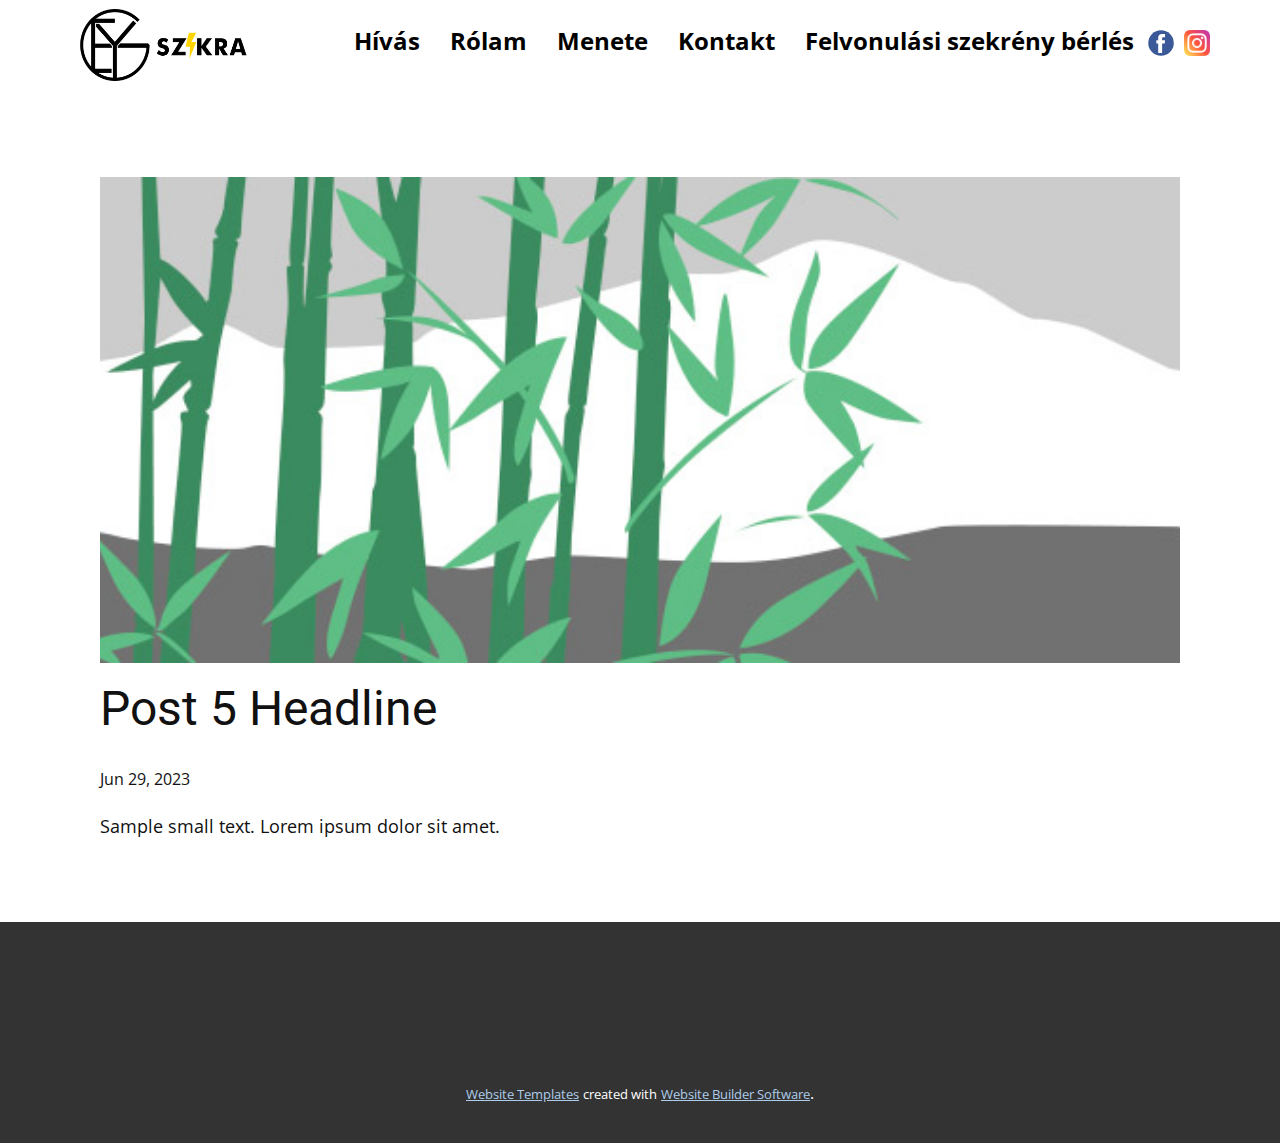
<file: blog/post-4.html>
<!DOCTYPE html>
<html style="font-size: 16px;" lang="en"><head>
    <meta name="viewport" content="width=device-width, initial-scale=1.0">
    <meta charset="utf-8">
    <meta name="keywords" content="Post 1 Headline">
    <meta name="description" content="">
    <title>Post 5 Headline</title>
    <link rel="stylesheet" href="../nicepage.css" media="screen">
<link rel="stylesheet" href="../Post-Template.css" media="screen">
    <script class="u-script" type="text/javascript" src="../jquery.js" defer=""></script>
    <script class="u-script" type="text/javascript" src="../nicepage.js" defer=""></script>
    <meta name="generator" content="Nicepage 5.15.1, nicepage.com">
    <link id="u-theme-google-font" rel="stylesheet" href="https://fonts.googleapis.com/css?family=Roboto:100,100i,300,300i,400,400i,500,500i,700,700i,900,900i|Open+Sans:300,300i,400,400i,500,500i,600,600i,700,700i,800,800i">
    
    
    
    <script type="application/ld+json">{
		"@context": "http://schema.org",
		"@type": "Organization",
		"name": "Site1",
		"logo": "images/asdasd.png",
		"sameAs": [
				"https://www.facebook.com/people/Sebestyén-Gyula-Elmű-Eon-Regisztrált-Villanyszerelő/100063535208273/",
				"https://www.instagram.com/egyszikra/"
		]
}</script>
    <meta name="theme-color" content="#478ac9">
  <meta data-intl-tel-input-cdn-path="intlTelInput/"></head>
  <body class="u-body u-xl-mode" data-lang="en"><header class="u-align-center-sm u-align-center-xs u-clearfix u-header u-header" id="sec-c47b" data-animation-name="" data-animation-duration="0" data-animation-delay="0" data-animation-direction=""><div class="u-clearfix u-sheet u-sheet-1">
        <a href="#" class="u-image u-logo u-image-1" data-image-width="6000" data-image-height="2336" title="LOGO" target="_blank">
          <img src="../images/asdasd.png" class="u-logo-image u-logo-image-1">
        </a>
        <div class="u-social-icons u-spacing-10 u-social-icons-1">
          <a class="u-social-url" title="facebook" target="_blank" href="https://www.facebook.com/people/Sebestyén-Gyula-Elmű-Eon-Regisztrált-Villanyszerelő/100063535208273/"><span class="u-icon u-social-facebook u-social-icon u-icon-1"><svg class="u-svg-link" preserveAspectRatio="xMidYMin slice" viewBox="0 0 112 112" style=""><use xmlns:xlink="http://www.w3.org/1999/xlink" xlink:href="#svg-1e90"></use></svg><svg class="u-svg-content" viewBox="0 0 112 112" x="0" y="0" id="svg-1e90"><circle fill="currentColor" cx="56.1" cy="56.1" r="55"></circle><path fill="#FFFFFF" d="M73.5,31.6h-9.1c-1.4,0-3.6,0.8-3.6,3.9v8.5h12.6L72,58.3H60.8v40.8H43.9V58.3h-8V43.9h8v-9.2
      c0-6.7,3.1-17,17-17h12.5v13.9H73.5z"></path></svg></span>
          </a>
          <a class="u-social-url" title="Instagram" target="_blank" href="https://www.instagram.com/egyszikra/"><span class="u-file-icon u-icon u-social-icon u-social-instagram u-icon-2"><img src="../images/2111463.png" alt=""></span>
          </a>
        </div>
        <nav class="u-align-left u-menu u-menu-one-level u-offcanvas u-menu-1">
          <div class="menu-collapse" style="font-size: 1.5rem; letter-spacing: 0px; font-weight: 700;">
            <a class="u-button-style u-custom-active-border-color u-custom-active-color u-custom-border u-custom-border-color u-custom-borders u-custom-color u-custom-hover-border-color u-custom-hover-color u-custom-left-right-menu-spacing u-custom-text-active-color u-custom-text-color u-custom-text-hover-color u-custom-top-bottom-menu-spacing u-nav-link" href="#">
              <svg class="u-svg-link" preserveAspectRatio="xMidYMin slice" viewBox="0 0 302 302" style=""><use xmlns:xlink="http://www.w3.org/1999/xlink" xlink:href="#svg-8a8f"></use></svg>
              <svg xmlns="http://www.w3.org/2000/svg" xmlns:xlink="http://www.w3.org/1999/xlink" version="1.1" id="svg-8a8f" x="0px" y="0px" viewBox="0 0 302 302" style="enable-background:new 0 0 302 302;" xml:space="preserve" class="u-svg-content"><g><rect y="36" width="302" height="30"></rect><rect y="236" width="302" height="30"></rect><rect y="136" width="302" height="30"></rect>
</g><g></g><g></g><g></g><g></g><g></g><g></g><g></g><g></g><g></g><g></g><g></g><g></g><g></g><g></g><g></g></svg>
            </a>
          </div>
          <div class="u-custom-menu u-nav-container">
            <ul class="u-nav u-spacing-30 u-unstyled u-nav-1"><li class="u-nav-item"><a class="u-button-style u-nav-link u-text-active-black u-text-black u-text-hover-palette-3-base" href="../EGY-Szikra.html#carousel_320a" style="padding: 6px 0px;">Hívás</a>
</li><li class="u-nav-item"><a class="u-button-style u-nav-link u-text-active-black u-text-black u-text-hover-palette-3-base" href="../EGY-Szikra.html#carousel_6845" style="padding: 6px 0px;">Rólam</a>
</li><li class="u-nav-item"><a class="u-button-style u-nav-link u-text-active-black u-text-black u-text-hover-palette-3-base" href="../EGY-Szikra.html#carousel_d161" style="padding: 6px 0px;">Menete</a>
</li><li class="u-nav-item"><a class="u-button-style u-nav-link u-text-active-black u-text-black u-text-hover-palette-3-base" href="../EGY-Szikra.html#carousel_c68a" style="padding: 6px 0px;">Kontakt</a>
</li><li class="u-nav-item"><a class="u-button-style u-nav-link u-text-active-black u-text-black u-text-hover-palette-3-base" href="../EGY-Szikra.html#sec-3beb" style="padding: 6px 0px;">Felvonulási szekrény bérlés</a>
</li></ul>
          </div>
          <div class="u-custom-menu u-nav-container-collapse">
            <div class="u-align-center u-black u-container-style u-inner-container-layout u-opacity u-opacity-95 u-sidenav">
              <div class="u-inner-container-layout u-sidenav-overflow">
                <div class="u-menu-close"></div>
                <ul class="u-align-center u-nav u-popupmenu-items u-unstyled u-nav-2"><li class="u-nav-item"><a class="u-button-style u-nav-link" href="../EGY-Szikra.html#carousel_320a">Hívás</a>
</li><li class="u-nav-item"><a class="u-button-style u-nav-link" href="../EGY-Szikra.html#carousel_6845">Rólam</a>
</li><li class="u-nav-item"><a class="u-button-style u-nav-link" href="../EGY-Szikra.html#carousel_d161">Menete</a>
</li><li class="u-nav-item"><a class="u-button-style u-nav-link" href="../EGY-Szikra.html#carousel_c68a">Kontakt</a>
</li><li class="u-nav-item"><a class="u-button-style u-nav-link" href="../EGY-Szikra.html#sec-3beb">Felvonulási szekrény bérlés</a>
</li></ul>
              </div>
            </div>
            <div class="u-black u-menu-overlay u-opacity u-opacity-70"></div>
          </div>
        </nav>
      </div></header>
    <section class="u-align-center u-clearfix u-section-1" id="sec-e9b9">
      <div class="u-clearfix u-sheet u-valign-middle-md u-valign-middle-sm u-valign-middle-xs u-sheet-1"><!--post_details--><!--post_details_options_json--><!--{"source":""}--><!--/post_details_options_json--><!--blog_post-->
        <div class="u-container-style u-expanded-width u-post-details u-post-details-1">
          <div class="u-container-layout u-valign-middle u-container-layout-1"><!--blog_post_image-->
            <img alt="" class="u-blog-control u-expanded-width u-image u-image-default u-image-1" src="../images/68f64b9d.jpeg"><!--/blog_post_image--><!--blog_post_header-->
            <h2 class="u-blog-control u-text u-text-1">Post 5 Headline</h2><!--/blog_post_header--><!--blog_post_metadata-->
            <div class="u-blog-control u-metadata u-metadata-1"><!--blog_post_metadata_date-->
              <span class="u-meta-date u-meta-icon">Jun 29, 2023</span><!--/blog_post_metadata_date--><!--blog_post_metadata_category-->
              <!--/blog_post_metadata_category--><!--blog_post_metadata_comments-->
              <!--/blog_post_metadata_comments-->
            </div><!--/blog_post_metadata--><!--blog_post_content-->
            <div class="u-align-justify u-blog-control u-post-content u-text u-text-2 fr-view">
  Sample small text. Lorem ipsum dolor sit amet.
  </div><!--/blog_post_content-->
          </div>
        </div><!--/blog_post--><!--/post_details-->
      </div>
    </section>
    
    
    
    <footer class="u-align-center u-clearfix u-footer u-grey-80 u-footer" id="sec-3140"><div class="u-clearfix u-sheet u-sheet-1"></div></footer>
    <section class="u-backlink u-clearfix u-grey-80">
      <a class="u-link" href="https://nicepage.com/website-templates" target="_blank">
        <span>Website Templates</span>
      </a>
      <p class="u-text">
        <span>created with</span>
      </p>
      <a class="u-link" href="" target="_blank">
        <span>Website Builder Software</span>
      </a>. 
    </section>
  
</body></html>
</file>
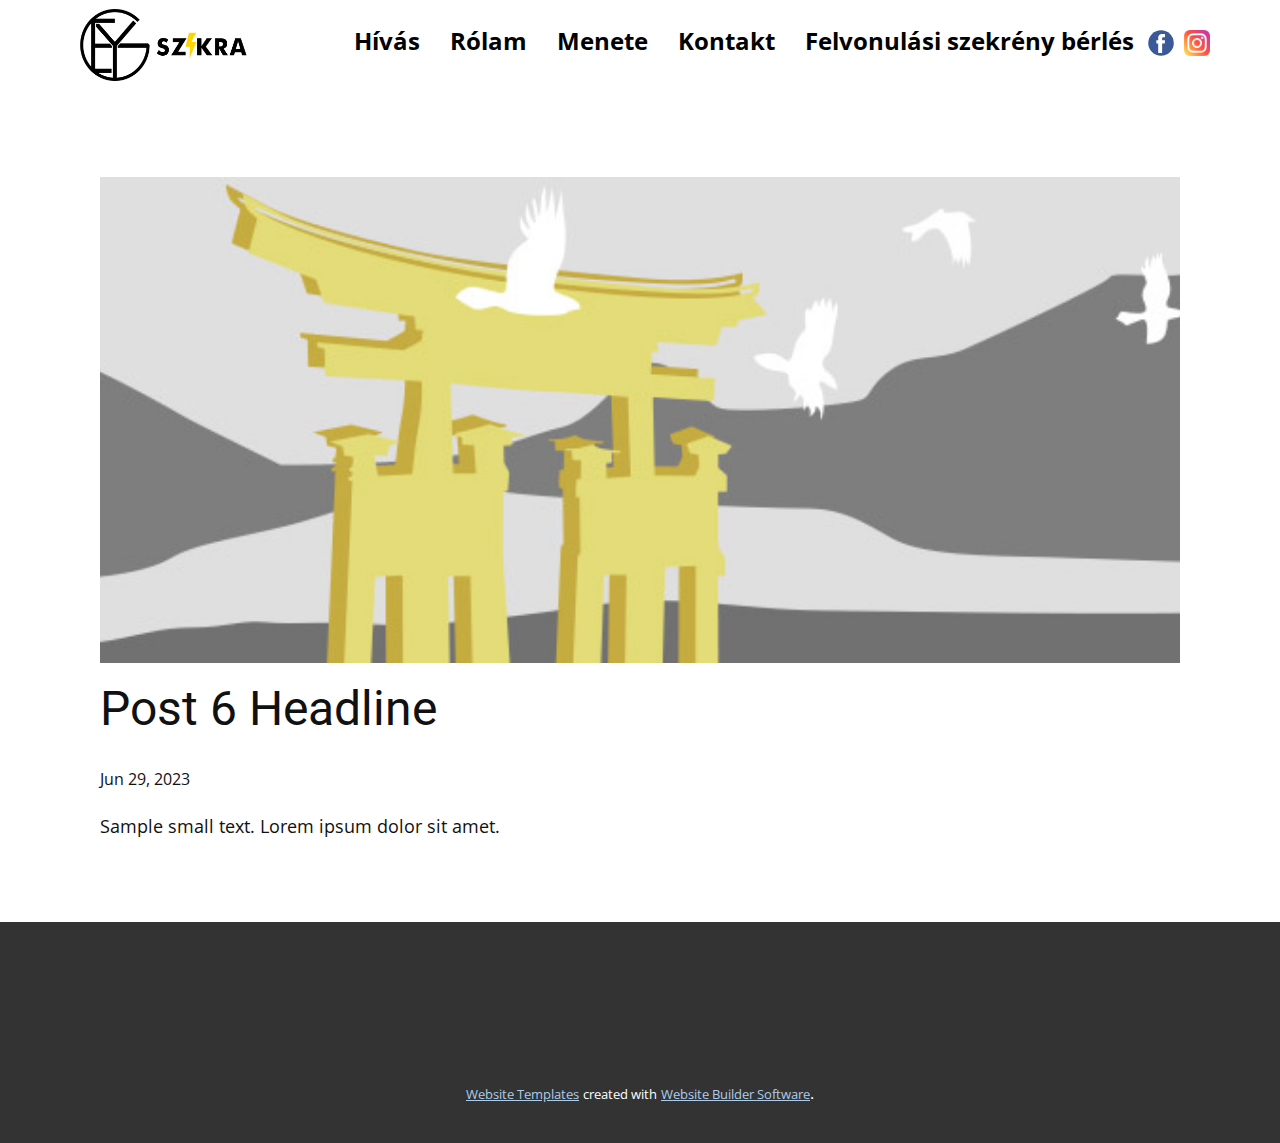
<file: blog/post-5.html>
<!DOCTYPE html>
<html style="font-size: 16px;" lang="en"><head>
    <meta name="viewport" content="width=device-width, initial-scale=1.0">
    <meta charset="utf-8">
    <meta name="keywords" content="Post 1 Headline">
    <meta name="description" content="">
    <title>Post 6 Headline</title>
    <link rel="stylesheet" href="../nicepage.css" media="screen">
<link rel="stylesheet" href="../Post-Template.css" media="screen">
    <script class="u-script" type="text/javascript" src="../jquery.js" defer=""></script>
    <script class="u-script" type="text/javascript" src="../nicepage.js" defer=""></script>
    <meta name="generator" content="Nicepage 5.15.1, nicepage.com">
    <link id="u-theme-google-font" rel="stylesheet" href="https://fonts.googleapis.com/css?family=Roboto:100,100i,300,300i,400,400i,500,500i,700,700i,900,900i|Open+Sans:300,300i,400,400i,500,500i,600,600i,700,700i,800,800i">
    
    
    
    <script type="application/ld+json">{
		"@context": "http://schema.org",
		"@type": "Organization",
		"name": "Site1",
		"logo": "images/asdasd.png",
		"sameAs": [
				"https://www.facebook.com/people/Sebestyén-Gyula-Elmű-Eon-Regisztrált-Villanyszerelő/100063535208273/",
				"https://www.instagram.com/egyszikra/"
		]
}</script>
    <meta name="theme-color" content="#478ac9">
  <meta data-intl-tel-input-cdn-path="intlTelInput/"></head>
  <body class="u-body u-xl-mode" data-lang="en"><header class="u-align-center-sm u-align-center-xs u-clearfix u-header u-header" id="sec-c47b" data-animation-name="" data-animation-duration="0" data-animation-delay="0" data-animation-direction=""><div class="u-clearfix u-sheet u-sheet-1">
        <a href="#" class="u-image u-logo u-image-1" data-image-width="6000" data-image-height="2336" title="LOGO" target="_blank">
          <img src="../images/asdasd.png" class="u-logo-image u-logo-image-1">
        </a>
        <div class="u-social-icons u-spacing-10 u-social-icons-1">
          <a class="u-social-url" title="facebook" target="_blank" href="https://www.facebook.com/people/Sebestyén-Gyula-Elmű-Eon-Regisztrált-Villanyszerelő/100063535208273/"><span class="u-icon u-social-facebook u-social-icon u-icon-1"><svg class="u-svg-link" preserveAspectRatio="xMidYMin slice" viewBox="0 0 112 112" style=""><use xmlns:xlink="http://www.w3.org/1999/xlink" xlink:href="#svg-1e90"></use></svg><svg class="u-svg-content" viewBox="0 0 112 112" x="0" y="0" id="svg-1e90"><circle fill="currentColor" cx="56.1" cy="56.1" r="55"></circle><path fill="#FFFFFF" d="M73.5,31.6h-9.1c-1.4,0-3.6,0.8-3.6,3.9v8.5h12.6L72,58.3H60.8v40.8H43.9V58.3h-8V43.9h8v-9.2
      c0-6.7,3.1-17,17-17h12.5v13.9H73.5z"></path></svg></span>
          </a>
          <a class="u-social-url" title="Instagram" target="_blank" href="https://www.instagram.com/egyszikra/"><span class="u-file-icon u-icon u-social-icon u-social-instagram u-icon-2"><img src="../images/2111463.png" alt=""></span>
          </a>
        </div>
        <nav class="u-align-left u-menu u-menu-one-level u-offcanvas u-menu-1">
          <div class="menu-collapse" style="font-size: 1.5rem; letter-spacing: 0px; font-weight: 700;">
            <a class="u-button-style u-custom-active-border-color u-custom-active-color u-custom-border u-custom-border-color u-custom-borders u-custom-color u-custom-hover-border-color u-custom-hover-color u-custom-left-right-menu-spacing u-custom-text-active-color u-custom-text-color u-custom-text-hover-color u-custom-top-bottom-menu-spacing u-nav-link" href="#">
              <svg class="u-svg-link" preserveAspectRatio="xMidYMin slice" viewBox="0 0 302 302" style=""><use xmlns:xlink="http://www.w3.org/1999/xlink" xlink:href="#svg-8a8f"></use></svg>
              <svg xmlns="http://www.w3.org/2000/svg" xmlns:xlink="http://www.w3.org/1999/xlink" version="1.1" id="svg-8a8f" x="0px" y="0px" viewBox="0 0 302 302" style="enable-background:new 0 0 302 302;" xml:space="preserve" class="u-svg-content"><g><rect y="36" width="302" height="30"></rect><rect y="236" width="302" height="30"></rect><rect y="136" width="302" height="30"></rect>
</g><g></g><g></g><g></g><g></g><g></g><g></g><g></g><g></g><g></g><g></g><g></g><g></g><g></g><g></g><g></g></svg>
            </a>
          </div>
          <div class="u-custom-menu u-nav-container">
            <ul class="u-nav u-spacing-30 u-unstyled u-nav-1"><li class="u-nav-item"><a class="u-button-style u-nav-link u-text-active-black u-text-black u-text-hover-palette-3-base" href="../EGY-Szikra.html#carousel_320a" style="padding: 6px 0px;">Hívás</a>
</li><li class="u-nav-item"><a class="u-button-style u-nav-link u-text-active-black u-text-black u-text-hover-palette-3-base" href="../EGY-Szikra.html#carousel_6845" style="padding: 6px 0px;">Rólam</a>
</li><li class="u-nav-item"><a class="u-button-style u-nav-link u-text-active-black u-text-black u-text-hover-palette-3-base" href="../EGY-Szikra.html#carousel_d161" style="padding: 6px 0px;">Menete</a>
</li><li class="u-nav-item"><a class="u-button-style u-nav-link u-text-active-black u-text-black u-text-hover-palette-3-base" href="../EGY-Szikra.html#carousel_c68a" style="padding: 6px 0px;">Kontakt</a>
</li><li class="u-nav-item"><a class="u-button-style u-nav-link u-text-active-black u-text-black u-text-hover-palette-3-base" href="../EGY-Szikra.html#sec-3beb" style="padding: 6px 0px;">Felvonulási szekrény bérlés</a>
</li></ul>
          </div>
          <div class="u-custom-menu u-nav-container-collapse">
            <div class="u-align-center u-black u-container-style u-inner-container-layout u-opacity u-opacity-95 u-sidenav">
              <div class="u-inner-container-layout u-sidenav-overflow">
                <div class="u-menu-close"></div>
                <ul class="u-align-center u-nav u-popupmenu-items u-unstyled u-nav-2"><li class="u-nav-item"><a class="u-button-style u-nav-link" href="../EGY-Szikra.html#carousel_320a">Hívás</a>
</li><li class="u-nav-item"><a class="u-button-style u-nav-link" href="../EGY-Szikra.html#carousel_6845">Rólam</a>
</li><li class="u-nav-item"><a class="u-button-style u-nav-link" href="../EGY-Szikra.html#carousel_d161">Menete</a>
</li><li class="u-nav-item"><a class="u-button-style u-nav-link" href="../EGY-Szikra.html#carousel_c68a">Kontakt</a>
</li><li class="u-nav-item"><a class="u-button-style u-nav-link" href="../EGY-Szikra.html#sec-3beb">Felvonulási szekrény bérlés</a>
</li></ul>
              </div>
            </div>
            <div class="u-black u-menu-overlay u-opacity u-opacity-70"></div>
          </div>
        </nav>
      </div></header>
    <section class="u-align-center u-clearfix u-section-1" id="sec-e9b9">
      <div class="u-clearfix u-sheet u-valign-middle-md u-valign-middle-sm u-valign-middle-xs u-sheet-1"><!--post_details--><!--post_details_options_json--><!--{"source":""}--><!--/post_details_options_json--><!--blog_post-->
        <div class="u-container-style u-expanded-width u-post-details u-post-details-1">
          <div class="u-container-layout u-valign-middle u-container-layout-1"><!--blog_post_image-->
            <img alt="" class="u-blog-control u-expanded-width u-image u-image-default u-image-1" src="../images/8ad73f3c.jpeg"><!--/blog_post_image--><!--blog_post_header-->
            <h2 class="u-blog-control u-text u-text-1">Post 6 Headline</h2><!--/blog_post_header--><!--blog_post_metadata-->
            <div class="u-blog-control u-metadata u-metadata-1"><!--blog_post_metadata_date-->
              <span class="u-meta-date u-meta-icon">Jun 29, 2023</span><!--/blog_post_metadata_date--><!--blog_post_metadata_category-->
              <!--/blog_post_metadata_category--><!--blog_post_metadata_comments-->
              <!--/blog_post_metadata_comments-->
            </div><!--/blog_post_metadata--><!--blog_post_content-->
            <div class="u-align-justify u-blog-control u-post-content u-text u-text-2 fr-view">
  Sample small text. Lorem ipsum dolor sit amet.
  </div><!--/blog_post_content-->
          </div>
        </div><!--/blog_post--><!--/post_details-->
      </div>
    </section>
    
    
    
    <footer class="u-align-center u-clearfix u-footer u-grey-80 u-footer" id="sec-3140"><div class="u-clearfix u-sheet u-sheet-1"></div></footer>
    <section class="u-backlink u-clearfix u-grey-80">
      <a class="u-link" href="https://nicepage.com/website-templates" target="_blank">
        <span>Website Templates</span>
      </a>
      <p class="u-text">
        <span>created with</span>
      </p>
      <a class="u-link" href="" target="_blank">
        <span>Website Builder Software</span>
      </a>. 
    </section>
  
</body></html>
</file>
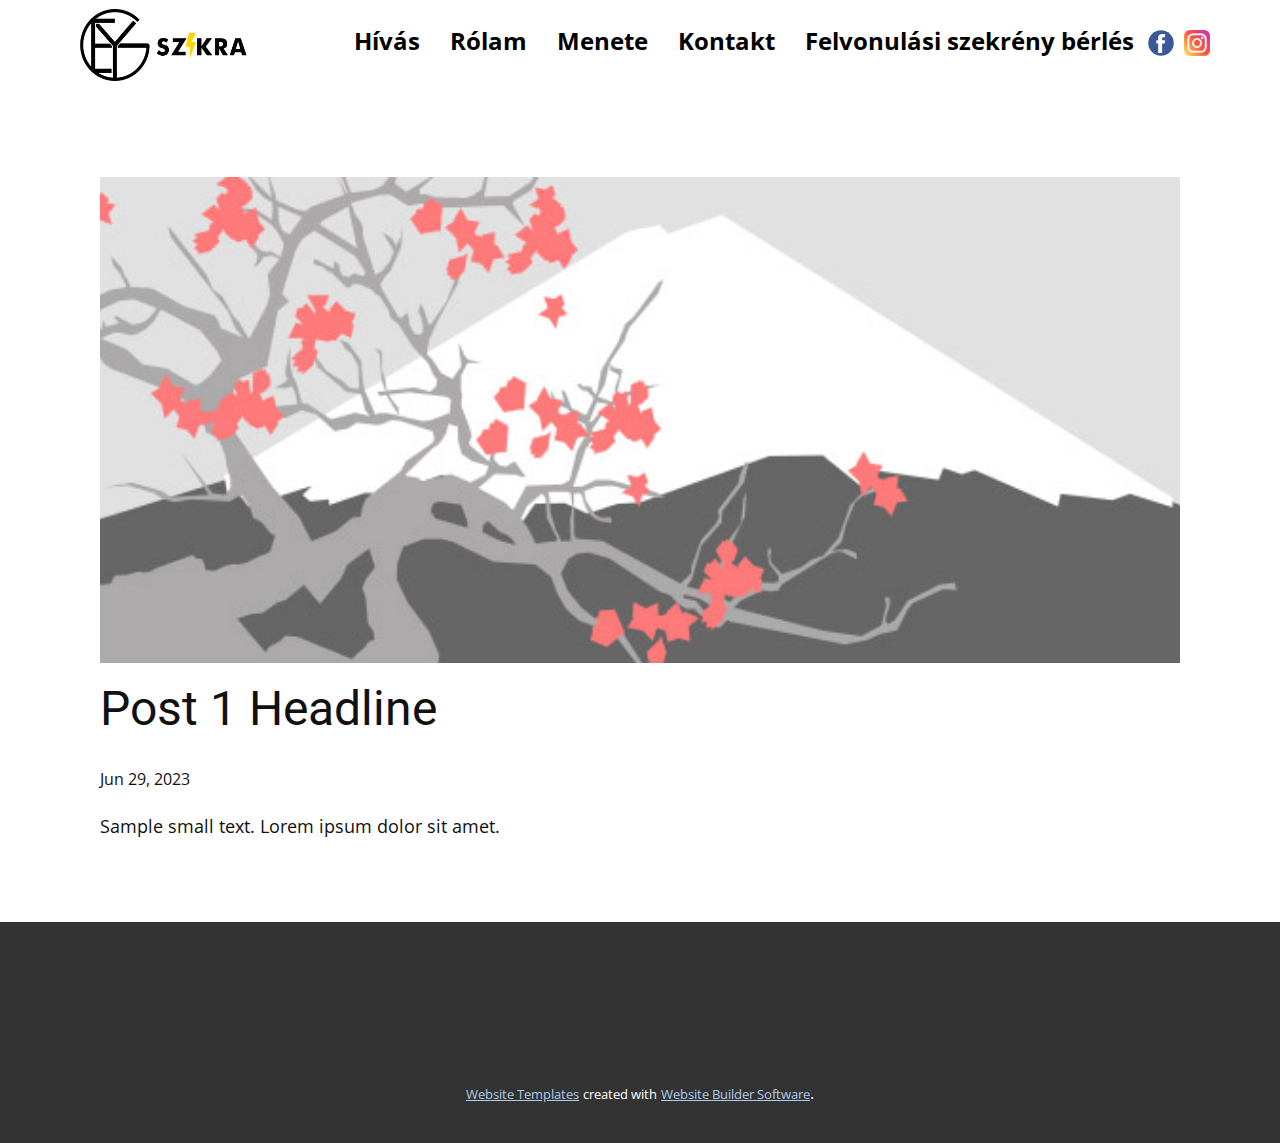
<file: blog/post.html>
<!DOCTYPE html>
<html style="font-size: 16px;" lang="en"><head>
    <meta name="viewport" content="width=device-width, initial-scale=1.0">
    <meta charset="utf-8">
    <meta name="keywords" content="Post 1 Headline">
    <meta name="description" content="">
    <title>Post 1 Headline</title>
    <link rel="stylesheet" href="../nicepage.css" media="screen">
<link rel="stylesheet" href="../Post-Template.css" media="screen">
    <script class="u-script" type="text/javascript" src="../jquery.js" defer=""></script>
    <script class="u-script" type="text/javascript" src="../nicepage.js" defer=""></script>
    <meta name="generator" content="Nicepage 5.15.1, nicepage.com">
    <link id="u-theme-google-font" rel="stylesheet" href="https://fonts.googleapis.com/css?family=Roboto:100,100i,300,300i,400,400i,500,500i,700,700i,900,900i|Open+Sans:300,300i,400,400i,500,500i,600,600i,700,700i,800,800i">
    
    
    
    <script type="application/ld+json">{
		"@context": "http://schema.org",
		"@type": "Organization",
		"name": "Site1",
		"logo": "images/asdasd.png",
		"sameAs": [
				"https://www.facebook.com/people/Sebestyén-Gyula-Elmű-Eon-Regisztrált-Villanyszerelő/100063535208273/",
				"https://www.instagram.com/egyszikra/"
		]
}</script>
    <meta name="theme-color" content="#478ac9">
  <meta data-intl-tel-input-cdn-path="intlTelInput/"></head>
  <body class="u-body u-xl-mode" data-lang="en"><header class="u-align-center-sm u-align-center-xs u-clearfix u-header u-header" id="sec-c47b" data-animation-name="" data-animation-duration="0" data-animation-delay="0" data-animation-direction=""><div class="u-clearfix u-sheet u-sheet-1">
        <a href="#" class="u-image u-logo u-image-1" data-image-width="6000" data-image-height="2336" title="LOGO" target="_blank">
          <img src="../images/asdasd.png" class="u-logo-image u-logo-image-1">
        </a>
        <div class="u-social-icons u-spacing-10 u-social-icons-1">
          <a class="u-social-url" title="facebook" target="_blank" href="https://www.facebook.com/people/Sebestyén-Gyula-Elmű-Eon-Regisztrált-Villanyszerelő/100063535208273/"><span class="u-icon u-social-facebook u-social-icon u-icon-1"><svg class="u-svg-link" preserveAspectRatio="xMidYMin slice" viewBox="0 0 112 112" style=""><use xmlns:xlink="http://www.w3.org/1999/xlink" xlink:href="#svg-1e90"></use></svg><svg class="u-svg-content" viewBox="0 0 112 112" x="0" y="0" id="svg-1e90"><circle fill="currentColor" cx="56.1" cy="56.1" r="55"></circle><path fill="#FFFFFF" d="M73.5,31.6h-9.1c-1.4,0-3.6,0.8-3.6,3.9v8.5h12.6L72,58.3H60.8v40.8H43.9V58.3h-8V43.9h8v-9.2
      c0-6.7,3.1-17,17-17h12.5v13.9H73.5z"></path></svg></span>
          </a>
          <a class="u-social-url" title="Instagram" target="_blank" href="https://www.instagram.com/egyszikra/"><span class="u-file-icon u-icon u-social-icon u-social-instagram u-icon-2"><img src="../images/2111463.png" alt=""></span>
          </a>
        </div>
        <nav class="u-align-left u-menu u-menu-one-level u-offcanvas u-menu-1">
          <div class="menu-collapse" style="font-size: 1.5rem; letter-spacing: 0px; font-weight: 700;">
            <a class="u-button-style u-custom-active-border-color u-custom-active-color u-custom-border u-custom-border-color u-custom-borders u-custom-color u-custom-hover-border-color u-custom-hover-color u-custom-left-right-menu-spacing u-custom-text-active-color u-custom-text-color u-custom-text-hover-color u-custom-top-bottom-menu-spacing u-nav-link" href="#">
              <svg class="u-svg-link" preserveAspectRatio="xMidYMin slice" viewBox="0 0 302 302" style=""><use xmlns:xlink="http://www.w3.org/1999/xlink" xlink:href="#svg-8a8f"></use></svg>
              <svg xmlns="http://www.w3.org/2000/svg" xmlns:xlink="http://www.w3.org/1999/xlink" version="1.1" id="svg-8a8f" x="0px" y="0px" viewBox="0 0 302 302" style="enable-background:new 0 0 302 302;" xml:space="preserve" class="u-svg-content"><g><rect y="36" width="302" height="30"></rect><rect y="236" width="302" height="30"></rect><rect y="136" width="302" height="30"></rect>
</g><g></g><g></g><g></g><g></g><g></g><g></g><g></g><g></g><g></g><g></g><g></g><g></g><g></g><g></g><g></g></svg>
            </a>
          </div>
          <div class="u-custom-menu u-nav-container">
            <ul class="u-nav u-spacing-30 u-unstyled u-nav-1"><li class="u-nav-item"><a class="u-button-style u-nav-link u-text-active-black u-text-black u-text-hover-palette-3-base" href="../EGY-Szikra.html#carousel_320a" style="padding: 6px 0px;">Hívás</a>
</li><li class="u-nav-item"><a class="u-button-style u-nav-link u-text-active-black u-text-black u-text-hover-palette-3-base" href="../EGY-Szikra.html#carousel_6845" style="padding: 6px 0px;">Rólam</a>
</li><li class="u-nav-item"><a class="u-button-style u-nav-link u-text-active-black u-text-black u-text-hover-palette-3-base" href="../EGY-Szikra.html#carousel_d161" style="padding: 6px 0px;">Menete</a>
</li><li class="u-nav-item"><a class="u-button-style u-nav-link u-text-active-black u-text-black u-text-hover-palette-3-base" href="../EGY-Szikra.html#carousel_c68a" style="padding: 6px 0px;">Kontakt</a>
</li><li class="u-nav-item"><a class="u-button-style u-nav-link u-text-active-black u-text-black u-text-hover-palette-3-base" href="../EGY-Szikra.html#sec-3beb" style="padding: 6px 0px;">Felvonulási szekrény bérlés</a>
</li></ul>
          </div>
          <div class="u-custom-menu u-nav-container-collapse">
            <div class="u-align-center u-black u-container-style u-inner-container-layout u-opacity u-opacity-95 u-sidenav">
              <div class="u-inner-container-layout u-sidenav-overflow">
                <div class="u-menu-close"></div>
                <ul class="u-align-center u-nav u-popupmenu-items u-unstyled u-nav-2"><li class="u-nav-item"><a class="u-button-style u-nav-link" href="../EGY-Szikra.html#carousel_320a">Hívás</a>
</li><li class="u-nav-item"><a class="u-button-style u-nav-link" href="../EGY-Szikra.html#carousel_6845">Rólam</a>
</li><li class="u-nav-item"><a class="u-button-style u-nav-link" href="../EGY-Szikra.html#carousel_d161">Menete</a>
</li><li class="u-nav-item"><a class="u-button-style u-nav-link" href="../EGY-Szikra.html#carousel_c68a">Kontakt</a>
</li><li class="u-nav-item"><a class="u-button-style u-nav-link" href="../EGY-Szikra.html#sec-3beb">Felvonulási szekrény bérlés</a>
</li></ul>
              </div>
            </div>
            <div class="u-black u-menu-overlay u-opacity u-opacity-70"></div>
          </div>
        </nav>
      </div></header>
    <section class="u-align-center u-clearfix u-section-1" id="sec-e9b9">
      <div class="u-clearfix u-sheet u-valign-middle-md u-valign-middle-sm u-valign-middle-xs u-sheet-1"><!--post_details--><!--post_details_options_json--><!--{"source":""}--><!--/post_details_options_json--><!--blog_post-->
        <div class="u-container-style u-expanded-width u-post-details u-post-details-1">
          <div class="u-container-layout u-valign-middle u-container-layout-1"><!--blog_post_image-->
            <img alt="" class="u-blog-control u-expanded-width u-image u-image-default u-image-1" src="../images/0fd3416c.jpeg"><!--/blog_post_image--><!--blog_post_header-->
            <h2 class="u-blog-control u-text u-text-1">Post 1 Headline</h2><!--/blog_post_header--><!--blog_post_metadata-->
            <div class="u-blog-control u-metadata u-metadata-1"><!--blog_post_metadata_date-->
              <span class="u-meta-date u-meta-icon">Jun 29, 2023</span><!--/blog_post_metadata_date--><!--blog_post_metadata_category-->
              <!--/blog_post_metadata_category--><!--blog_post_metadata_comments-->
              <!--/blog_post_metadata_comments-->
            </div><!--/blog_post_metadata--><!--blog_post_content-->
            <div class="u-align-justify u-blog-control u-post-content u-text u-text-2 fr-view">
  Sample small text. Lorem ipsum dolor sit amet.
  </div><!--/blog_post_content-->
          </div>
        </div><!--/blog_post--><!--/post_details-->
      </div>
    </section>
    
    
    
    <footer class="u-align-center u-clearfix u-footer u-grey-80 u-footer" id="sec-3140"><div class="u-clearfix u-sheet u-sheet-1"></div></footer>
    <section class="u-backlink u-clearfix u-grey-80">
      <a class="u-link" href="https://nicepage.com/website-templates" target="_blank">
        <span>Website Templates</span>
      </a>
      <p class="u-text">
        <span>created with</span>
      </p>
      <a class="u-link" href="" target="_blank">
        <span>Website Builder Software</span>
      </a>. 
    </section>
  
</body></html>
</file>
